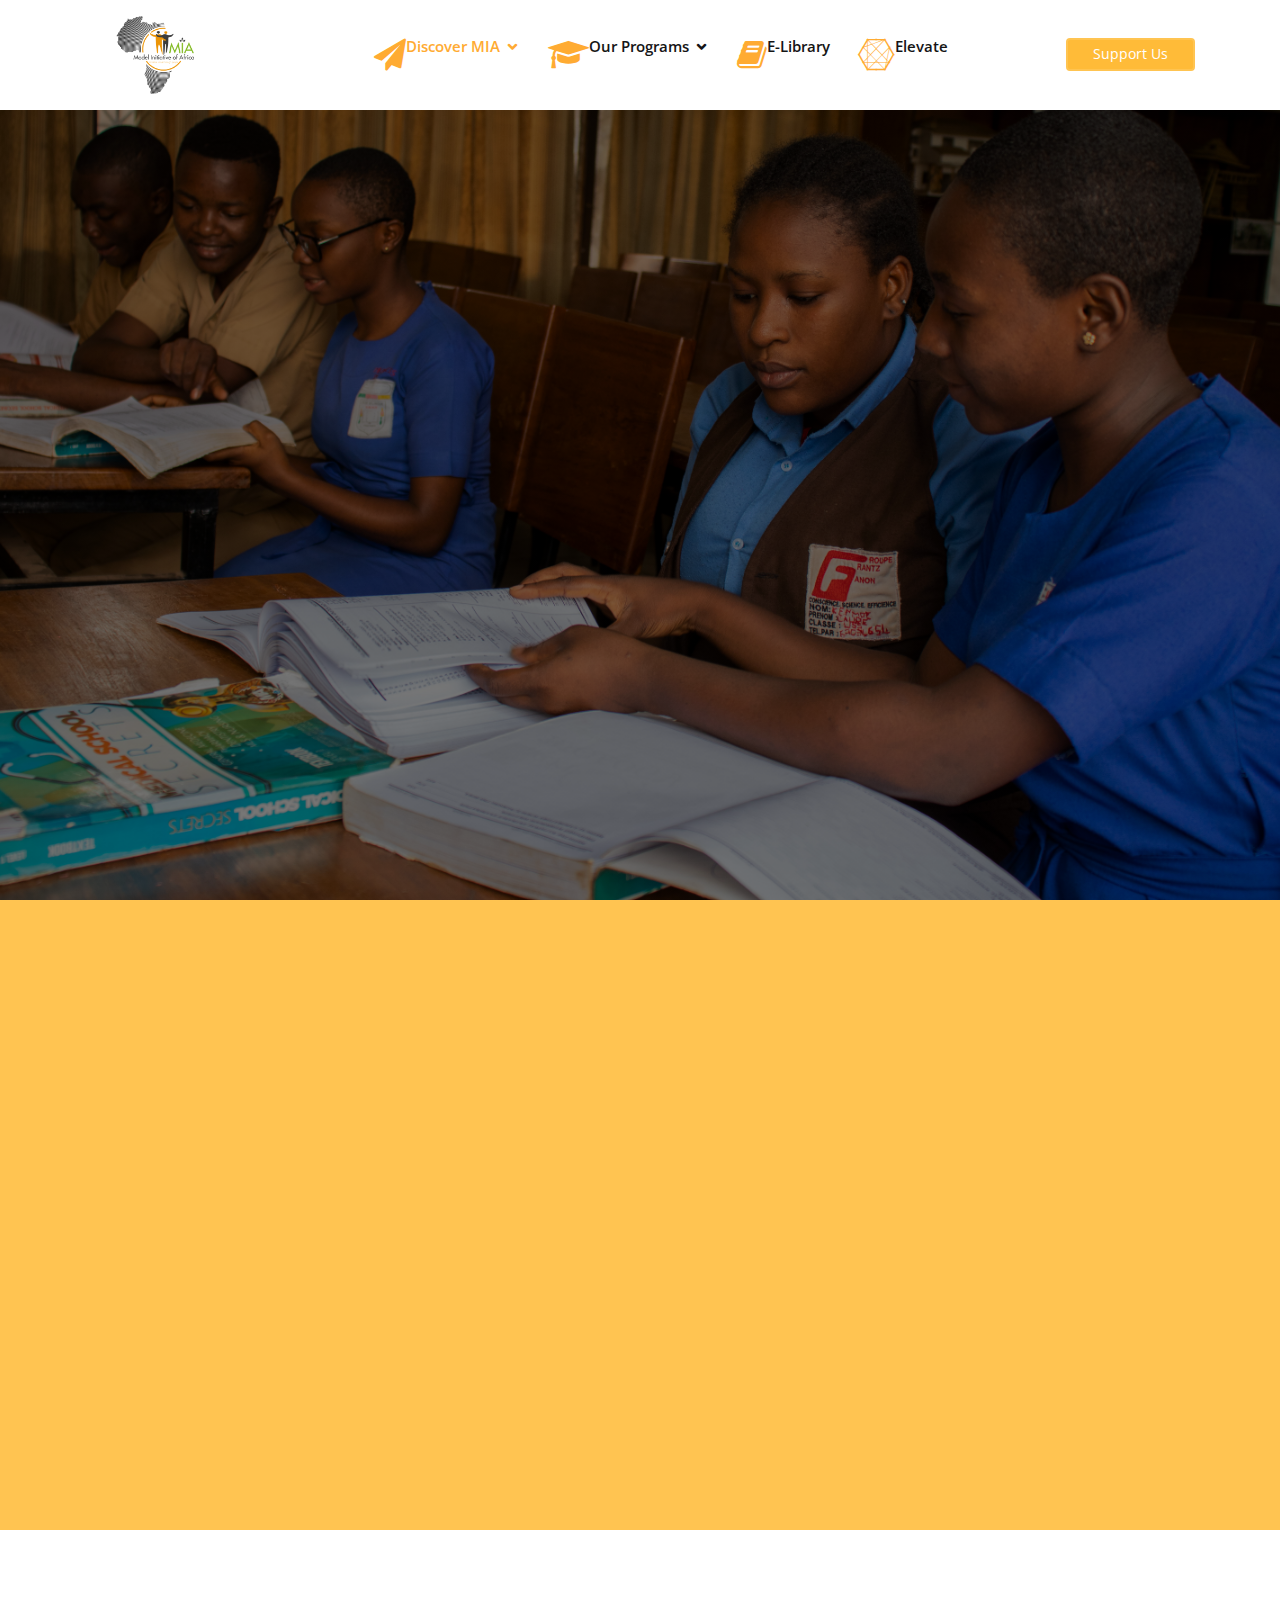
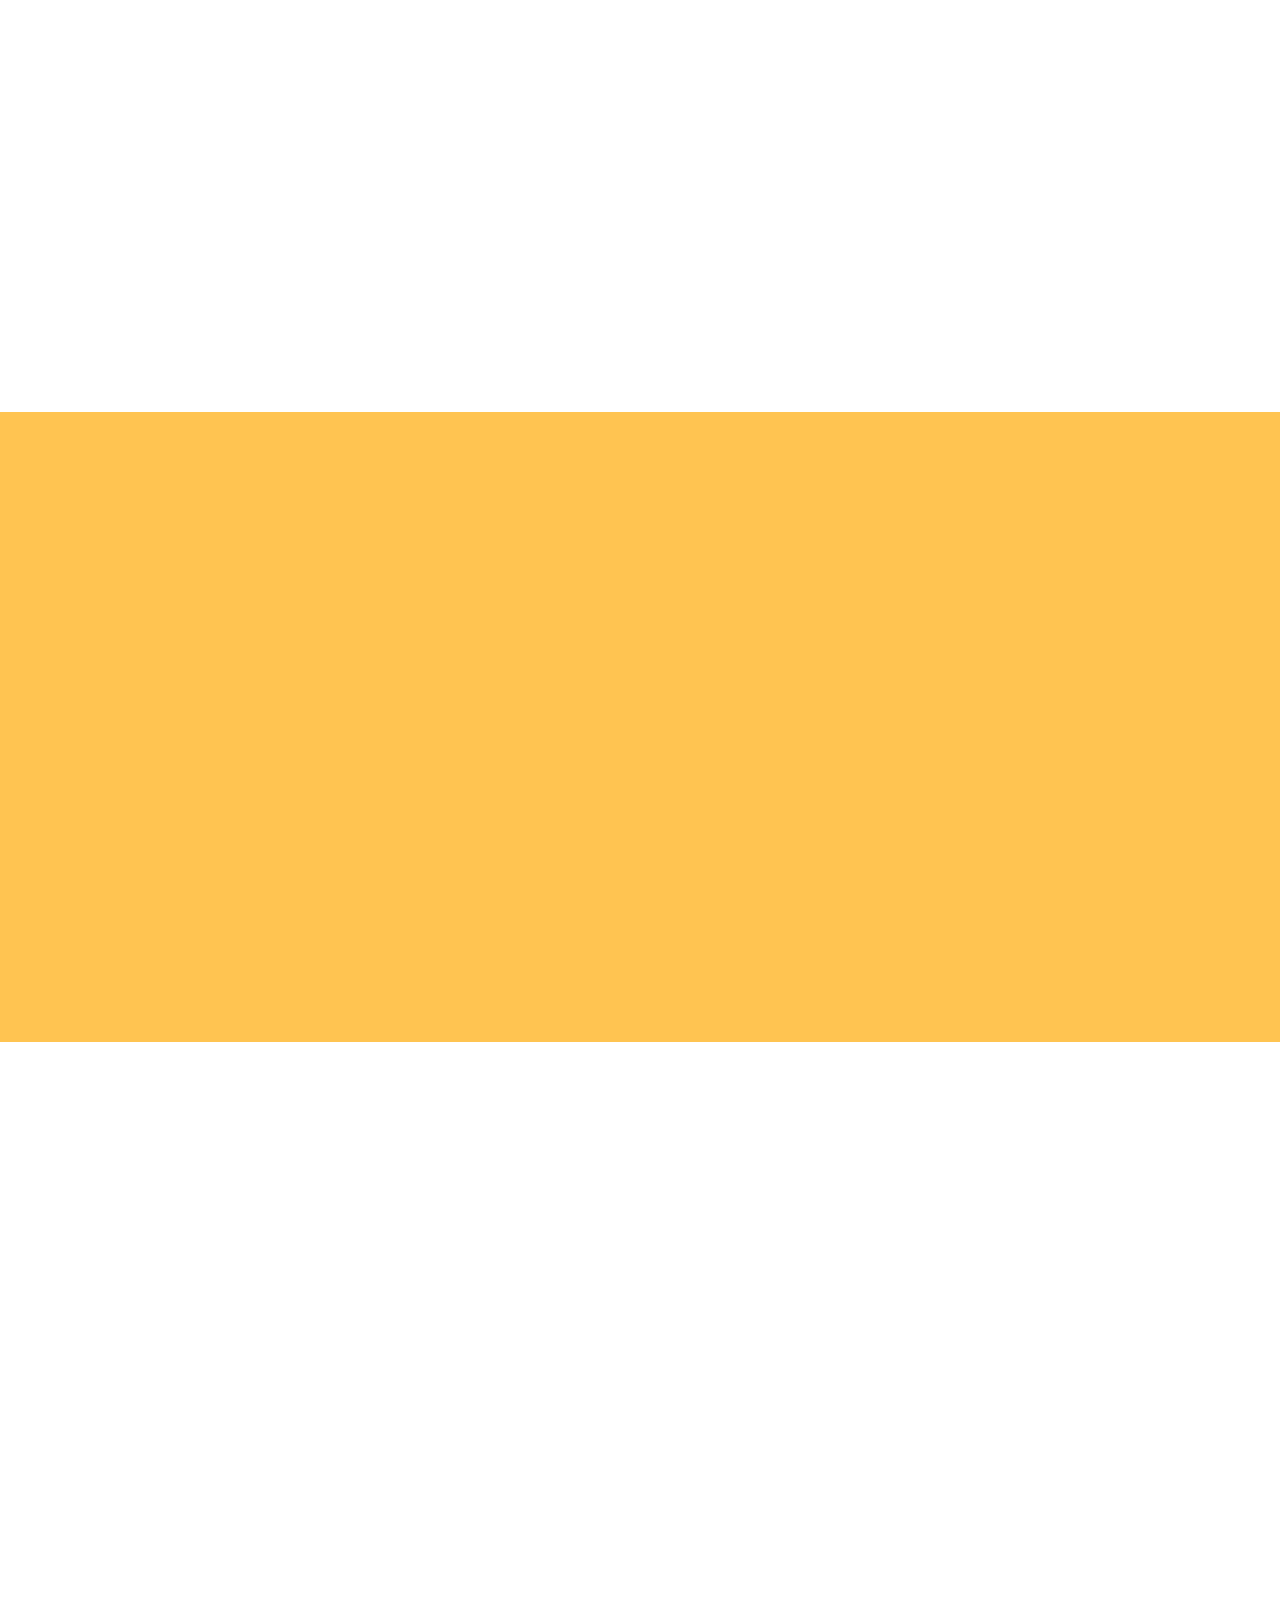
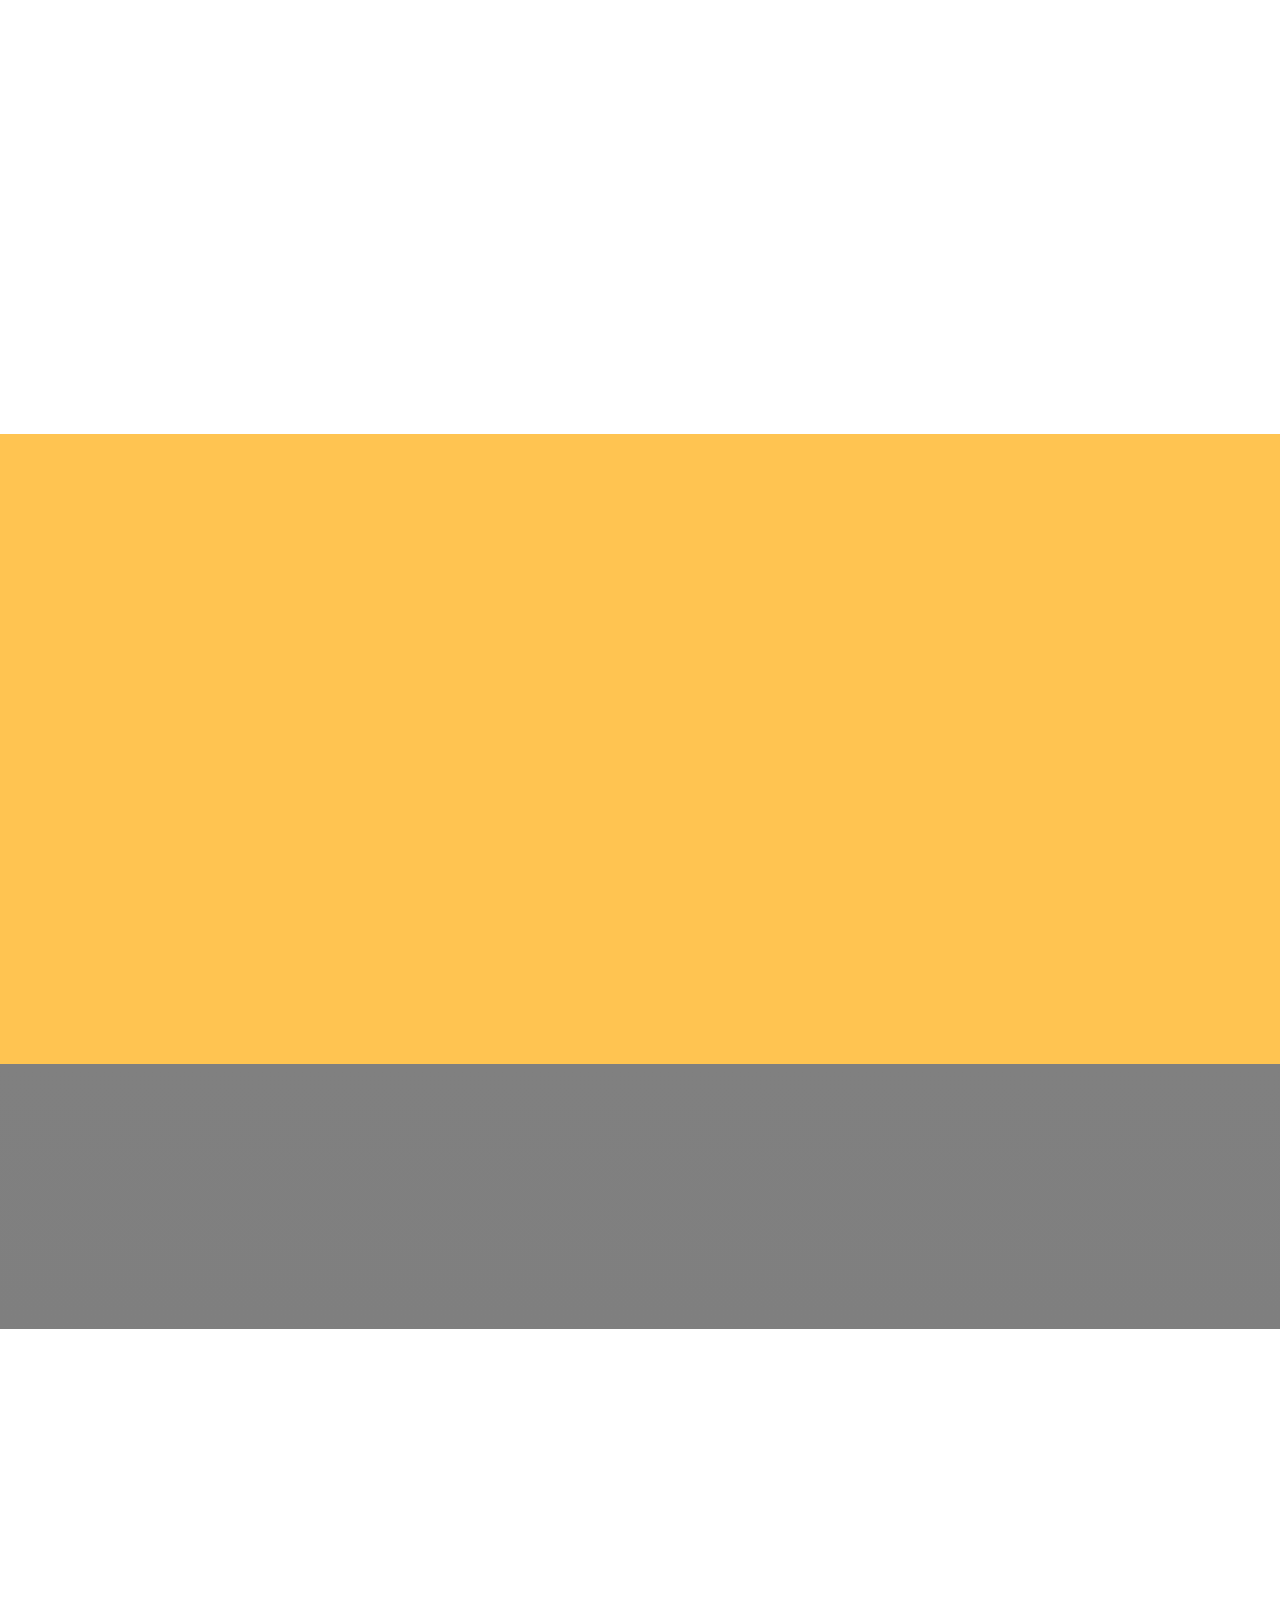
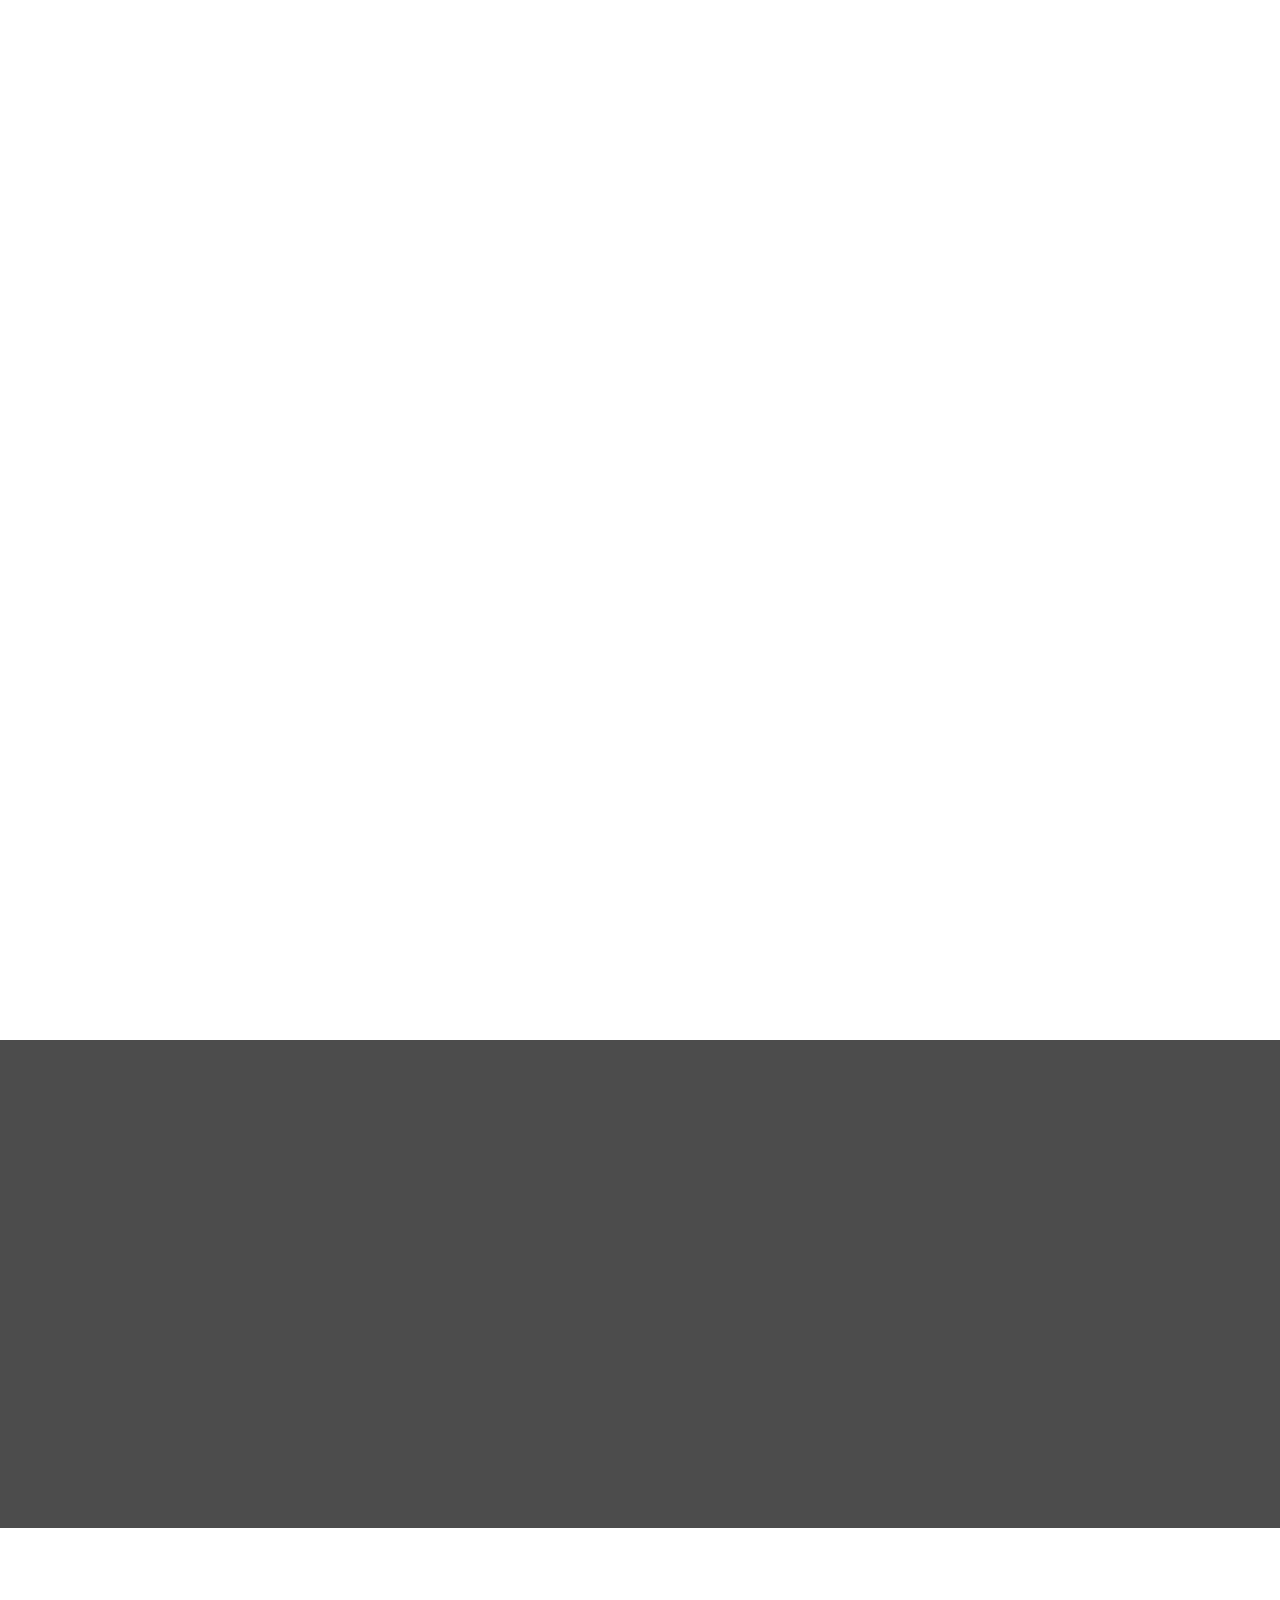
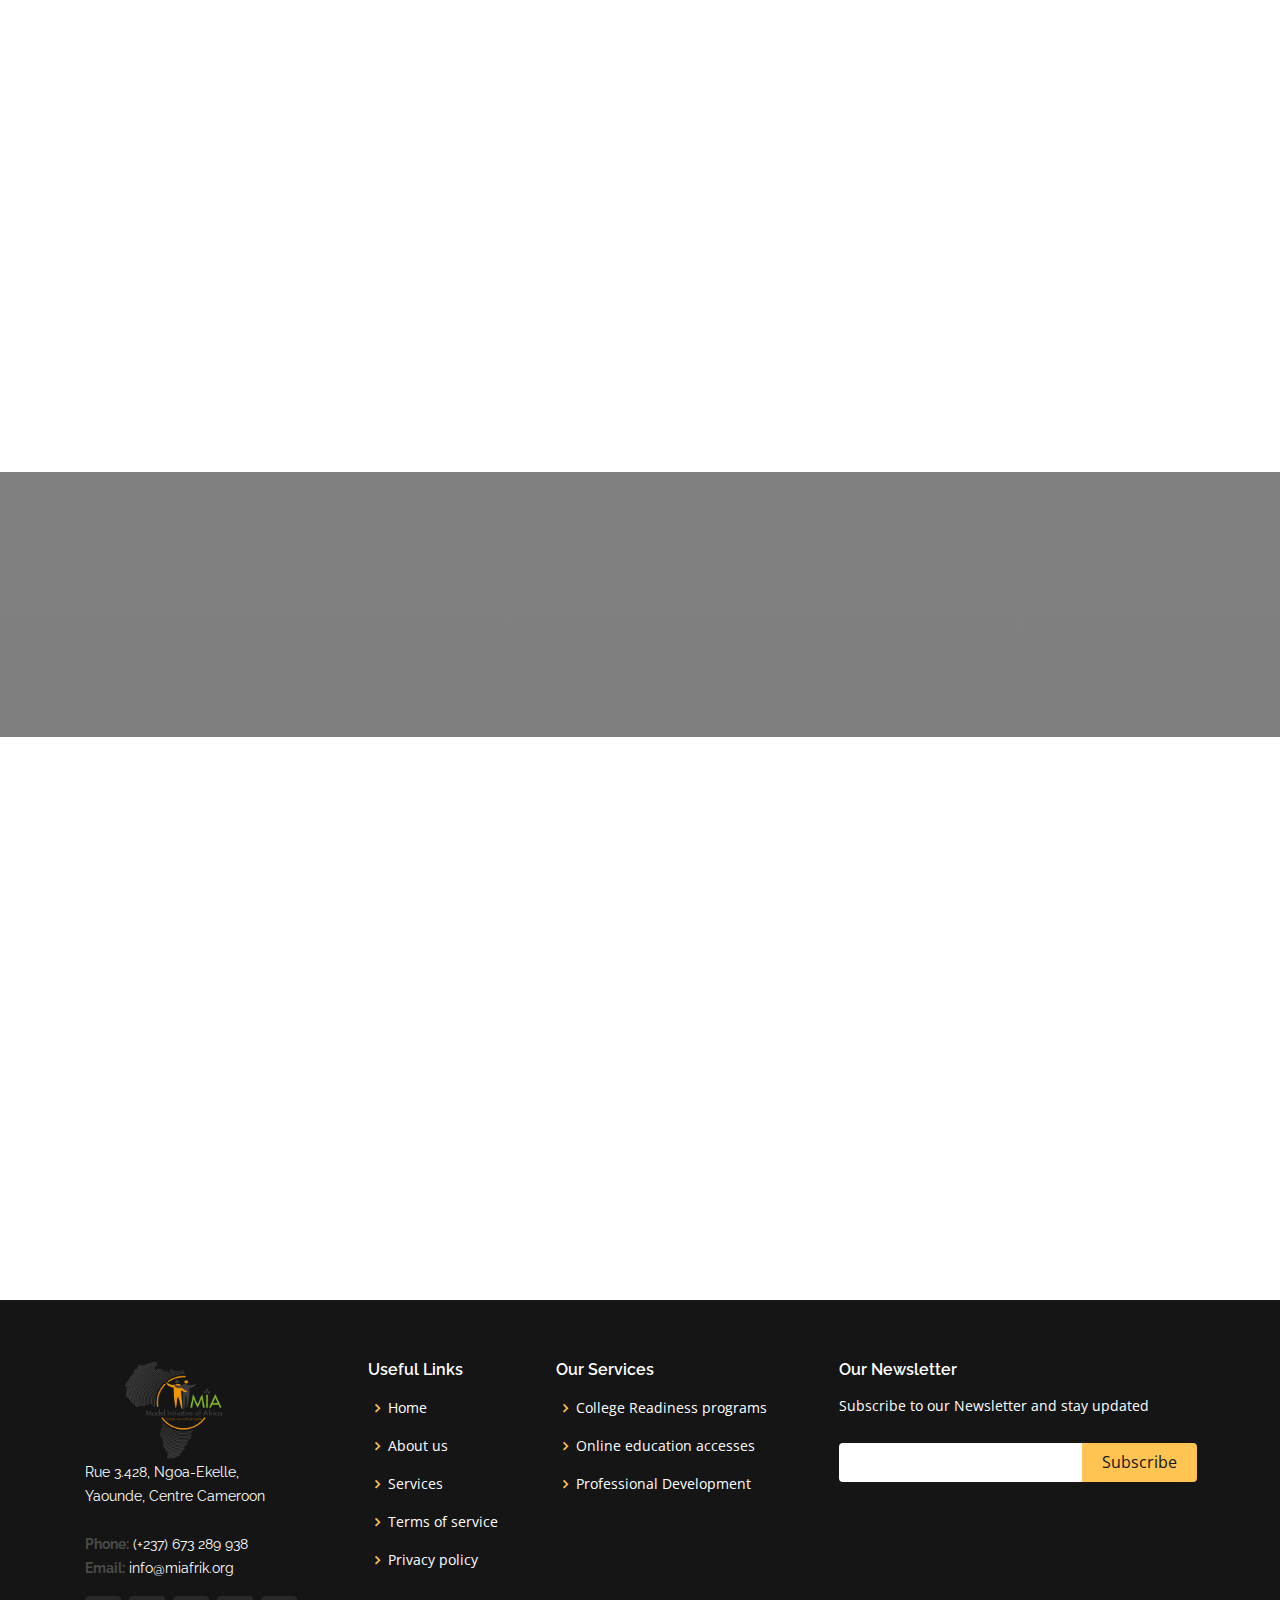
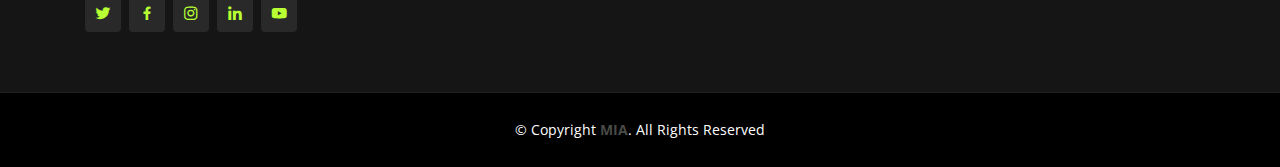
<file: index.html>
<!DOCTYPE html>
<html lang="en">

<head>
  <meta charset="utf-8">
  <meta content="width=device-width, initial-scale=1.0" name="viewport">

  <title>Model Initiative of Africa</title>
  <meta content="" name="description">
  <meta content="" name="keywords">

  <!-- Favicons -->
  <!-- <link href="assets/img/favicon.png" rel="icon"> -->
  <!-- <link href="assets/img/apple-touch-icon.png" rel="apple-touch-icon"> -->

  <!-- Google Fonts -->
  <link
    href="https://fonts.googleapis.com/css?family=Open+Sans:300,300i,400,400i,600,600i,700,700i|Raleway:300,300i,400,400i,500,500i,600,600i,700,700i|Poppins:300,300i,400,400i,500,500i,600,600i,700,700i"
    rel="stylesheet">

  <!-- Font Awesome Icon -->
  <link href="https://stackpath.bootstrapcdn.com/font-awesome/4.7.0/css/font-awesome.min.css" rel="stylesheet"
    integrity="sha384-wvfXpqpZZVQGK6TAh5PVlGOfQNHSoD2xbE+QkPxCAFlNEevoEH3Sl0sibVcOQVnN" crossorigin="anonymous">

  <!-- Vendor CSS Files -->
  <link href="assets/vendor/bootstrap/css/bootstrap.min.css" rel="stylesheet">
  <link href="assets/vendor/icofont/icofont.min.css" rel="stylesheet">
  <link href="assets/vendor/boxicons/css/boxicons.min.css" rel="stylesheet">
  <link href="assets/vendor/owl.carousel/assets/owl.carousel.min.css" rel="stylesheet">
  <link href="assets/vendor/venobox/venobox.css" rel="stylesheet">
  <link href="assets/vendor/remixicon/remixicon.css" rel="stylesheet">
  <link href="assets/vendor/aos/aos.css" rel="stylesheet">

  <!-- Template Main CSS File -->
  <link href="assets/css/style.css" rel="stylesheet">

  <!-- =======================================================
  * Template Name: Gp - v2.2.1
  * Template URL: https://bootstrapmade.com/gp-free-multipurpose-html-bootstrap-template/
  * Author: BootstrapMade.com
  * License: https://bootstrapmade.com/license/
  ======================================================== -->
</head>

<body>

  <!-- ======= Header ======= -->
  <header id="header" class="fixed-top ">
    <div class="container d-flex align-items-center justify-content-between">

      <!-- <h1 class="logo"><a href="index.html">Gp<span>.</span></a></h1> -->
      <!-- Uncomment below if you prefer to use an image logo -->
      <a href="index.html" class="logo"><img src="assets/img/logo.png" alt="" class="img-fluid"></a>

      <nav class="nav-menu d-none d-lg-block">
        <ul>
          <!-- <li class="active"><a href="index.html">Home</a></li> -->
          <li class="active drop-down">
            <a class="d-flex" href="">
              <i class="fa fa-paper-plane" id="nav-icons" aria-hidden="true"></i>
              <span>Discover MIA</span>
            </a>
            <ul>
              <li><a href="./assets/pages/aboutUs.html">About Us</a></li>
              <li><a href="./assets/pages/ourteam.html">Our Team</a></li>
            </ul>
          </li>
          <li class="drop-down">
            <a class="d-flex" href="">
              <i class="fa fa-graduation-cap" id="nav-icons" aria-hidden="true"></i>
              <span>Our Programs</span>
            </a>
            <ul>
              <li><a href="./assets/pages/ourProgram.html">MIA PREPA</a></li>
              <!-- <li><a href="https://sites.google.com/miafrik.org/elevate/elevate">MIA ELEVATE</a></li> -->
              <li><a href="./assets/pages/miaOlypia.html">MIA OLYMPIADS</a></li>
            </ul>
          </li>
          <!-- <li><a href="#about">About</a></li>8
          <li><a href="#services">Services</a></li>
          <li><a href="#portfolio">Portfolio</a></li>
          <li><a href="#team">Team</a></li> -->
          <!-- <li class="drop-down"><a href="">Drop Down</a>
            <ul>
              <li><a href="#">Drop Down 1</a></li>
              <li class="drop-down"><a href="#">Deep Drop Down</a>
                <ul>
                  <li><a href="#">Deep Drop Down 1</a></li>
                  <li><a href="#">Deep Drop Down 2</a></li>
                  <li><a href="#">Deep Drop Down 3</a></li>
                  <li><a href="#">Deep Drop Down 4</a></li>
                  <li><a href="#">Deep Drop Down 5</a></li>
                </ul>
              </li>
              <li><a href="#">Drop Down 2</a></li>
              <li><a href="#">Drop Down 3</a></li>
              <li><a href="#">Drop Down 4</a></li>
            </ul>
          </li> -->
          <!-- <li><a href="#contact">Contact</a></li> -->
          <li class="d-flex">
            <i class="fa fa-book" id="nav-icons" aria-hidden="true"></i>
            <a href="./assets/pages/e-library.html">E-Library</a>
          </li>
          <li class="d-flex">
            <i class="fa fa-connectdevelop" id="nav-icons" aria-hidden="true"></i>
            <a href="https://elevate.miafrik.org/">Elevate</a>
          </li>
        </ul>
      </nav><!-- .nav-menu -->

      <a href="./assets/pages/support.html" class="get-started-btn scrollto">Support Us</a>

    </div>
  </header><!-- End Header -->

  <!-- ======= Hero Section ======= -->
  <section id="hero1" class="d-flex align-items-center justify-content-center">
        <!-- <video playsinline autoplay muted loop id="bgvideo" width="x" height="y">
          <source src="https://www.youtube.com/watch?v=cdT6wCL3DCI" type="video/mp4">
        </video> -->
    <!-- <div class="container" data-aos="fade-up">

      <div class="portfolio-details-container">

        <div class="owl-carousel portfolio-details-carousel">
          <img src="assets/img/students_writting.JPG" alt="">
          <img src="assets/img/mia_students.jpg"  alt="">
          <img src="assets/img/olympiad_ground.JPG" class="img-fluid" alt="">
        </div>
      </div>
    </div> -->
  </section><!-- End Hero -->

  <main id="main">

    <section id="hero">
      <div class="container" data-aos="fade-up">
        <div class="row justify-content-center" data-aos="fade-up" data-aos-delay="150">
          <div class="col-xl-6 col-lg-8">
            <h1>ABOUT US<span>.</span></h1>
            <h2> “Ensuring inclusive and equitable education and promoting lifelong opportunities”-SDG4, is our essence.
              We know the importance and assets of quality education.
            </h2>
            <button class="mt-3 know-more get-started-btn"><a href="./assets/pages/aboutUs.html">Learn More</a></button>
          </div>
        </div>
      </div>
    </section>

    <!-- ======= About Section ======= -->
    <section id="about" class="about">
      <div class="container" data-aos="fade-up">

        <div class="row">
          <div class="col-lg-6 order-1 order-lg-2" data-aos="fade-left" data-aos-delay="100">
            <img src="./assets/img/teacher_and_students.JPG" class="img-fluid" alt="">
          </div>
          <div class="col-lg-6 pt-4 pt-lg-0 order-2 order-lg-1 content" data-aos="fade-right" data-aos-delay="100">
            <h3>CREATING VALUE THROUGH PEOPLE.</h3>
            <p style="font-style: normal !important; line-height: normal; font-size: 1.2rem; text-align: justify;">
              Our goal is to groom Africa’s next leadership. We do this by ensuring students have the necessary
              information on the right career path to choose based on their talents and abilities, giving exquisite
              teachings in their various sections of studies preparing these fellows for the best schools and lastly
              through adequate mentorship with experienced professionals to ensure that they’re inserted into the
              various paths tailored for them.
              We work through various ways in order to accomplish this mission. Our approach is detailed so as to permit
              every scholar in our programs to be amongst the elites in their domains
            </p>
            <!-- <ul>
              <li><i class="ri-check-double-line"></i> Ullamco laboris nisi ut aliquip ex ea commodo consequat.</li>
              <li><i class="ri-check-double-line"></i> Duis aute irure dolor in reprehenderit in voluptate velit.</li>
              <li><i class="ri-check-double-line"></i> Ullamco laboris nisi ut aliquip ex ea commodo consequat. Duis aute irure dolor in reprehenderit in voluptate trideta storacalaperda mastiro dolore eu fugiat nulla pariatur.</li>
            </ul>
            <p>
              Ullamco laboris nisi ut aliquip ex ea commodo consequat. Duis aute irure dolor in reprehenderit in voluptate
              velit esse cillum dolore eu fugiat nulla pariatur. Excepteur sint occaecat cupidatat non proident
            </p> -->
            <!-- <h3 class="pt-3">OUR WORK PROCESS</h3>
            <img style="width: inherit; height: auto;" src="assets/img/work_flow.PNG" alt=""> -->
          </div>
        </div>

      </div>
    </section><!-- End About Section -->

    <!-- Counter Section -->
    <section id="hero">
      <div class="row mt-5 justify-content-center" data-aos="zoom-in" data-aos-delay="250">
        <div class="col-xl-2 col-md-4 col-6">
          <div class="icon-box" style="display: flex; flex-direction: column;">
            <!-- <i class="ri-store-line"></i> -->
            <img style="width: 5rem; height: 5rem; position: relative;align-self: center;" src="./assets/img/IconsforWebsite/CameroonMap.png" alt="">
            <span data-toggle="counter-up" style="font-size: 3rem; font-weight: 900;">6</span>
            <h3><a href="">Regions of Cameroon</a></h3>
          </div>
        </div>
        <div class="col-xl-2 col-md-4 col-6 ">
          <div class="icon-box" style="display: flex; flex-direction: column;">
            <!-- <i class="ri-bar-chart-box-line"></i> -->
            <img style="width: 5rem; height: 5rem; position: relative;align-self: center;" src="./assets/img/IconsforWebsite/TeamMembers2.png" alt="">
            <span data-toggle="counter-up" style="font-size: 3rem; font-weight: 900;">150</span>
            <h3><a href="">Team member</a></h3>
          </div>
        </div>
        <div class="col-xl-2 col-md-4 col-6 mt-4 mt-md-0" >
          <div class="icon-box" style="display: flex; flex-direction: column; justify-content: center;">
            <!-- <i class="ri-calendar-todo-line"></i> -->
            <img style="width: 5rem; height: 5rem; position: relative;align-self: center;" src="./assets/img/IconsforWebsite/AwardedinScholarships3.png" alt="">
           <div style="font-size: 2.5rem; font-weight: 900;">
            <span data-toggle="counter-up">20000</span>
            <span>$</span>
           </div>
            <h3><a href=""> Awarded in Scholarships</a></h3>
          </div>
        </div>
        <!-- <div class="col-xl-2 col-md-4 col-6 mt-4 mt-xl-0">
          <div class="icon-box">
            <i class="ri-paint-brush-line"></i>
            <h3><a href="">Magni Dolores</a></h3>
          </div>
        </div>
        <div class="col-xl-2 col-md-4 col-6 mt-4 mt-xl-0">
          <div class="icon-box">
            <i class="ri-database-2-line"></i>
            <h3><a href="">Nemos Enimade</a></h3>
          </div>
        </div> -->
      </div>
    </section>

    <!-- ======= Clients Section ======= -->
    <!-- <section id="clients" class="clients">
      <div class="container" data-aos="zoom-in">

        <div class="owl-carousel clients-carousel">
          <img src="assets/img/clients/client-1.png" alt="">
          <img src="assets/img/clients/client-2.png" alt="">
          <img src="assets/img/clients/client-3.png" alt="">
          <img src="assets/img/clients/client-4.png" alt="">
          <img src="assets/img/clients/client-5.png" alt="">
          <img src="assets/img/clients/client-6.png" alt="">
          <img src="assets/img/clients/client-7.png" alt="">
          <img src="assets/img/clients/client-8.png" alt="">
        </div>

      </div>
    </section>End Clients Section -->

    <!-- ======= Features Section ======= -->
    <!-- <section id="features" class="features">
      <div class="container" data-aos="fade-up">

        <div class="row">
          <div class="image col-lg-6" style='background-image: url("assets/img/mia_img_folder/_MG_9076.jpg");'
            data-aos="fade-right"></div>
          <div class="col-lg-6" data-aos="fade-left" data-aos-delay="100">
            <div class="icon-box mt-5 mt-lg-0" data-aos="zoom-in" data-aos-delay="150">
              <i class="bx bx-receipt"></i>
              <h4>Career Orientation and Counselling</h4>
              <p>Consequuntur sunt aut quasi enim aliquam quae harum pariatur laboris nisi ut aliquip</p>
            </div>
            <div class="icon-box mt-5" data-aos="zoom-in" data-aos-delay="150">
              <i class="bx bx-cube-alt"></i>
              <h4>College Readiness Program</h4>
              <p>Excepteur sint occaecat cupidatat non proident, sunt in culpa qui officia deserunt</p>
            </div>
            <div class="icon-box mt-5" data-aos="zoom-in" data-aos-delay="150">
              <i class="bx bx-images"></i>
              <h4>Online education accesses</h4>
              <p>Aut suscipit aut cum nemo deleniti aut omnis. Doloribus ut maiores omnis facere</p>
            </div>
            <div class="icon-box mt-5" data-aos="zoom-in" data-aos-delay="150">
              <i class="bx bx-shield"></i>
              <h4>Professional Development</h4>
              <p>Expedita veritatis consequuntur nihil tempore laudantium vitae denat pacta</p>
            </div>
          </div>
        </div>

      </div>
    </section> -->
    <!-- End Features Section -->

    <!-- ======= Services Section ======= -->
    <section id="services" class="services">
      <div class="container" data-aos="fade-up">

        <div class="section-title">
          <h2>Services</h2>
          <p>What We Do</p>
        </div>

        <div class="row">
          <div class="col-lg-4 col-md-6 d-flex align-items-stretch" data-aos="zoom-in" data-aos-delay="100">
            <div class="icon-box">
              <div class="icon"><i class="bx bxl-dribbble"></i></div>
              <h4><a href="./assets/pages/miaOlypia.html">Career Orientation and Counseling</a></h4>
              <p>The Model Initiative of Africa’s career orientation and counselling focuses on assisting students on the basis of their interest.</p>
            </div>
          </div>

          <div class="col-lg-4 col-md-6 d-flex align-items-stretch mt-4 mt-md-0" data-aos="zoom-in"
            data-aos-delay="200">
            <div class="icon-box">
              <div class="icon"><i class="bx bx-file"></i></div>
              <!-- <i class="fab fa-readme"></i> -->
              <h4><a href="./assets/pages/ourProgram.html">College Readiness programs</a></h4>
              <p>With MIA, be certain to be amongst the best and integrate the best schools in Cameroon and Africa</p>
            </div>
          </div>

          <div class="col-lg-4 col-md-6 d-flex align-items-stretch mt-4 mt-lg-0" data-aos="zoom-in"
            data-aos-delay="300">
            <div class="icon-box">
              <div class="icon"><i class="bx bx-tachometer"></i></div>
              <h4><a href="./assets/pages/e-library.html">Online education accesses</a></h4>
              <p>We design mobile applications to help facilitate the learning process for students in Cameroon and around the world</p>
            </div>
          </div>

          <div class="col-lg-4 col-md-6 d-flex align-items-stretch mt-4" data-aos="zoom-in" data-aos-delay="100">
            <div class="icon-box">
              <div class="icon"><i class="bx bx-world"></i></div>
              <h4><a href="">Professional Development</a></h4>
              <!-- https://sites.google.com/miafrik.org/elevate/elevate -->
              <p>Ambitious? Elevate offers the springboard to access unique mentorship that will redefine your professional career</p>
            </div>
          </div>

          <!-- <div class="col-lg-4 col-md-6 d-flex align-items-stretch mt-4" data-aos="zoom-in" data-aos-delay="200">
            <div class="icon-box">
              <div class="icon"><i class="bx bx-slideshow"></i></div>
              <h4><a href="">Dele cardo</a></h4>
              <p>Quis consequatur saepe eligendi voluptatem consequatur dolor consequuntur</p>
            </div>
          </div> -->

          <!-- <div class="col-lg-4 col-md-6 d-flex align-items-stretch mt-4" data-aos="zoom-in" data-aos-delay="300">
            <div class="icon-box">
              <div class="icon"><i class="bx bx-arch"></i></div>
              <h4><a href="">Divera don</a></h4>
              <p>Modi nostrum vel laborum. Porro fugit error sit minus sapiente sit aspernatur</p>
            </div>
          </div> -->

        </div>

      </div>
    </section><!-- End Services Section -->

    <!-- Counter Section 2 -->
    <section id="hero">
      <div class="row mt-5 justify-content-center" data-aos="zoom-in" data-aos-delay="250">
        <div class="col-xl-2 col-md-4 col-6">
          <div class="icon-box" style="display: flex; flex-direction: column;">
            <!-- <i class="ri-store-line"></i> -->
            <img style="width: 5rem; height: 5rem; position: relative;align-self: center;" src="./assets/img/IconsforWebsite/Olympiaparticipant2.png" alt="">
            <div style="font-size: 3rem; font-weight: 900;">
              <span data-toggle="counter-up">65000</span>
              <span>+</span>
            </div>
            <h3><a href="">Students Oriented</a></h3>
          </div>
        </div>
        <div class="col-xl-2 col-md-4 col-6 ">
          <div class="icon-box" style="display: flex; flex-direction: column;">
            <!-- <i class="ri-bar-chart-box-line"></i> -->
            <img style="width: 5rem; height: 5rem; position: relative;align-self: center;" src="./assets/img/IconsforWebsite/Schools.png" alt="">
            <div  style="font-size: 3rem; font-weight: 900;">
              <span data-toggle="counter-up">110</span>
              <span>+</span>
            </div>
            <h3><a href="">Schools in MIA Network</a></h3>
          </div>
        </div>
        <div class="col-xl-2 col-md-4 col-6 mt-4 mt-md-0" >
          <div class="icon-box" style="display: flex; flex-direction: column;">
            <!-- <i class="ri-calendar-todo-line"></i> -->
            <img style="width: 5rem; height: 5rem; position: relative;align-self: center;" src="./assets/img/IconsforWebsite/Olympiaparticipant2.png" alt="">
            <span data-toggle="counter-up" style="font-size: 3rem; font-weight: 900;">10000</span>
            <h3><a href="">Olympiad Participants</a></h3>
          </div>
        </div>
        <!-- <div class="col-xl-2 col-md-4 col-6 mt-4 mt-xl-0">
          <div class="icon-box">
            <i class="ri-paint-brush-line"></i>
            <h3><a href="">Magni Dolores</a></h3>
          </div>
        </div>
        <div class="col-xl-2 col-md-4 col-6 mt-4 mt-xl-0">
          <div class="icon-box">
            <i class="ri-database-2-line"></i>
            <h3><a href="">Nemos Enimade</a></h3>
          </div>
        </div> -->
      </div>
    </section>

    <!-- ======= Cta Section ======= -->
    <section id="cta" class="cta">
      <div class="container" data-aos="zoom-in">

        <div class="text-center">
          <h3>YOU CAN HELP US CREATE MORE IMPACT</h3>
          <p style="font-style: normal !important; line-height: normal; font-size: 1.2rem;"> By supporting us, you’d be making a direct investment
             in grooming the future transformative leaders of Africa, 
             by helping them access quality education 
            & Orientation.</p>
          <a class="cta-btn" href="./assets/pages/support.html">Support Us</a>
        </div>

      </div>
    </section>
    <!-- End Cta Section -->

    <!-- ======= Portfolio Section ======= -->
    <section id="portfolio" class="portfolio">
      <div class="container" data-aos="fade-up">

        <div class="section-title">
          <h2>Gallery</h2>
          <p>Check our Gallery</p>
        </div>

        <div class="row" data-aos="fade-up" data-aos-delay="100">
          <div class="col-lg-12 d-flex justify-content-center">
            <ul id="portfolio-flters">
              <li data-filter="*" class="filter-active">All</li>
              <li data-filter=".filter-app">Orientation</li>
              <li data-filter=".filter-card">Olympiads</li>
              <li data-filter=".filter-web">Web</li>
            </ul>
          </div>
        </div>

        <div class="row portfolio-container" data-aos="fade-up" data-aos-delay="200">

          <div class="col-lg-4 col-md-6 portfolio-item filter-app">
            <div class="portfolio-wrap">
              <img src="./assets/img/mia_students.jpg" class="img-fluid" alt="">
              <div class="portfolio-info">
                <h4>App 1</h4>
                <p>Orientation</p>
                <div class="portfolio-links">
                  <a href="./assets/img/students_writting.JPG" data-gall="portfolioGallery" class="venobox" title="App 1"><i
                      class="bx bx-plus"></i></a>
                  <a href="portfolio-details.html" title="More Details"><i class="bx bx-link"></i></a>
                </div>
              </div>
            </div>
          </div>

          <div class="col-lg-4 col-md-6 portfolio-item filter-web">
            <div class="portfolio-wrap">
              <img src="./assets/img/teacher_and_students.JPG" class="img-fluid" alt="">
              <div class="portfolio-info">
                <h4>Web 3</h4>
                <p>Web</p>
                <div class="portfolio-links">
                  <a href="./assets/img/olympiads/IMG_0167.JPG" data-gall="portfolioGallery" class="venobox"
                    title="Web 3"><i class="bx bx-plus"></i></a>
                  <a href="portfolio-details.html" title="More Details"><i class="bx bx-link"></i></a>
                </div>
              </div>
            </div>
          </div>

          <div class="col-lg-4 col-md-6 portfolio-item filter-app">
            <div class="portfolio-wrap">
              <img src="./assets/img/olympiad2021/IMG_0319.JPG" class="img-fluid" alt="">
              <div class="portfolio-info">
                <h4>App 2</h4>
                <p>App</p>
                <div class="portfolio-links">
                  <a href="./assets/img/olympiad2021/IMG_0350.JPG" data-gall="portfolioGallery" class="venobox"
                    title="App 2"><i class="bx bx-plus"></i></a>
                  <a href="portfolio-details.html" title="More Details"><i class="bx bx-link"></i></a>
                </div>
              </div>
            </div>
          </div>

          <div class="col-lg-4 col-md-6 portfolio-item filter-card">
            <div class="portfolio-wrap">
              <img src="./assets/img/olympiad2021/IMG_0338.JPG" class="img-fluid" alt="">
              <div class="portfolio-info">
                <h4>Card 2</h4>
                <p>Card</p>
                <div class="portfolio-links">
                  <a href="./assets/img/mia_img_folder/_MG_9107.jpg" data-gall="portfolioGallery" class="venobox"
                    title="Card 2"><i class="bx bx-plus"></i></a>
                  <a href="portfolio-details.html" title="More Details"><i class="bx bx-link"></i></a>
                </div>
              </div>
            </div>
          </div>

          <div class="col-lg-4 col-md-6 portfolio-item filter-web">
            <div class="portfolio-wrap">
              <img src="./assets/img/mia_img_folder/_MG_9109.jpg" class="img-fluid" alt="">
              <div class="portfolio-info">
                <h4>Web 2</h4>
                <p>Web</p>
                <div class="portfolio-links">
                  <a href="./assets/img/olympiads/national_olypiad_bg.jpg" data-gall="portfolioGallery" class="venobox"
                    title="Web 2"><i class="bx bx-plus"></i></a>
                  <a href="portfolio-details.html" title="More Details"><i class="bx bx-link"></i></a>
                </div>
              </div>
            </div>
          </div>

          <div class="col-lg-4 col-md-6 portfolio-item filter-app">
            <div class="portfolio-wrap">
              <img src="./assets/img/olympiad2021/IMG_0327.JPG" class="img-fluid" alt="">
              <div class="portfolio-info">
                <h4>App 3</h4>
                <p>App</p>
                <div class="portfolio-links">
                  <a href="./assets/img/mia_img_folder/_MG_9133.jpg" data-gall="portfolioGallery" class="venobox"
                    title="App 3"><i class="bx bx-plus"></i></a>
                  <a href="portfolio-details.html" title="More Details"><i class="bx bx-link"></i></a>
                </div>
              </div>
            </div>
          </div>

          <div class="col-lg-4 col-md-6 portfolio-item filter-card">
            <div class="portfolio-wrap">
              <img src="./assets/img/olympiad2021/IMG_0317.JPG" class="img-fluid" alt="">
              <div class="portfolio-info">
                <h4>Card 1</h4>
                <p>Card</p>
                <div class="portfolio-links">
                  <a href="./assets/img/mia_img_folder/_MG_9097.jpg" data-gall="portfolioGallery" class="venobox"
                    title="Card 1"><i class="bx bx-plus"></i></a>
                  <a href="portfolio-details.html" title="More Details"><i class="bx bx-link"></i></a>
                </div>
              </div>
            </div>
          </div>

          <div class="col-lg-4 col-md-6 portfolio-item filter-card">
            <div class="portfolio-wrap">
              <img src="assets/img/mia_img_folder/_MG_9062.jpg" class="img-fluid" alt="">
              <div class="portfolio-info">
                <h4>Card 3</h4>
                <p>Card</p>
                <div class="portfolio-links">
                  <a href="assets/img/mia_img_folder/_MG_9076.jpg" data-gall="portfolioGallery" class="venobox"
                    title="Card 3"><i class="bx bx-plus"></i></a>
                  <a href="portfolio-details.html" title="More Details"><i class="bx bx-link"></i></a>
                </div>
              </div>
            </div>
          </div>

          <div class="col-lg-4 col-md-6 portfolio-item filter-web">
            <div class="portfolio-wrap">
              <img src="assets/img/mia_img_folder/_MG_9138.jpg" class="img-fluid" alt="">
              <div class="portfolio-info">
                <h4>Web 3</h4>
                <p>Web</p>
                <div class="portfolio-links">
                  <a href="assets/img/mia_img_folder/_MG_9142.jpg" data-gall="portfolioGallery" class="venobox"
                    title="Web 3"><i class="bx bx-plus"></i></a>
                  <a href="portfolio-details.html" title="More Details"><i class="bx bx-link"></i></a>
                </div>
              </div>
            </div>
          </div>

        </div>

      </div>
    </section><!-- End Portfolio Section -->

    <!-- ======= Counts Section ======= -->
    <!-- <section id="counts" class="counts">
      <div class="container" data-aos="fade-up">

        <div class="row no-gutters">
          <div class="image col-xl-5 d-flex align-items-stretch justify-content-center justify-content-lg-start"
            data-aos="fade-right" data-aos-delay="100"></div>
          <div class="col-xl-7 pl-0 pl-lg-5 pr-lg-1 d-flex align-items-stretch" data-aos="fade-left"
            data-aos-delay="100">
            <div class="content d-flex flex-column justify-content-center">
              <h3>Voluptatem dignissimos provident quasi</h3>
              <p>
                Lorem ipsum dolor sit amet, consectetur adipiscing elit, sed do eiusmod tempor incididunt ut labore et
                dolore magna aliqua. Duis aute irure dolor in reprehenderit
              </p>
              <div class="row">
                <div class="col-md-6 d-md-flex align-items-md-stretch">
                  <div class="count-box">
                    <i class="icofont-simple-smile"></i>
                    <span data-toggle="counter-up">65</span>
                    <p><strong>Happy Clients</strong> consequuntur voluptas nostrum aliquid ipsam architecto ut.</p>
                  </div>
                </div>

                <div class="col-md-6 d-md-flex align-items-md-stretch">
                  <div class="count-box">
                    <i class="icofont-document-folder"></i>
                    <span data-toggle="counter-up">85</span>
                    <p><strong>Projects</strong> adipisci atque cum quia aspernatur totam laudantium et quia dere tan
                    </p>
                  </div>
                </div>

                <div class="col-md-6 d-md-flex align-items-md-stretch">
                  <div class="count-box">
                    <i class="icofont-clock-time"></i>
                    <span data-toggle="counter-up">12</span>
                    <p><strong>Years of experience</strong> aut commodi quaerat modi aliquam nam ducimus aut voluptate
                      non vel</p>
                  </div>
                </div>

                <div class="col-md-6 d-md-flex align-items-md-stretch">
                  <div class="count-box">
                    <i class="icofont-award"></i>
                    <span data-toggle="counter-up">15</span>
                    <p><strong>Awards</strong> rerum asperiores dolor alias quo reprehenderit eum et nemo pad der</p>
                  </div>
                </div>
              </div>
            </div>
          </div>
        </div>

      </div>
    </section> -->
    <!-- End Counts Section -->

    <!-- ======= Testimonials Section ======= -->
    <section id="testimonials" class="testimonials">
      <div class="container" data-aos="zoom-in">

        <div class="owl-carousel testimonials-carousel">

          <div class="testimonial-item">
            <img src="assets/img/testimonials/clement.jpg" class="testimonial-img" alt="">
            <h3>Clement Ngosong</h3>
            <h4>Olympiad Participant &amp; 2017</h4>
            <p>
              <i class="bx bxs-quote-alt-left quote-icon-left"></i>
              The 2017 engineering olympiads organised by MIA was the most challenging exam i took
              during my A-levels. Although I left the hall very frustrated, the olympiad instilled 
              a burning fire for solving more challenging questions within me.
              <i class="bx bxs-quote-alt-right quote-icon-right"></i>
            </p>
          </div>

          <div class="testimonial-item">
            <img src="assets/img/testimonials/reynald.jpg" class="testimonial-img" alt="">
            <h3>Liyeuk Reynald</h3>
            <h4>Olympiad Participant &amp; 2016</h4>
            <p>
              <i class="bx bxs-quote-alt-left quote-icon-left"></i>
              As someone who loves maths and engineering, I was intrigued by the questions and challenged to study further.
              It is always a plus when you have to meet and interact with students from other schools.
              <i class="bx bxs-quote-alt-right quote-icon-right"></i>
            </p>
          </div>

          <div class="testimonial-item">
            <img src="assets/img/testimonials/marc.jpg" class="testimonial-img" alt="">
            <h3>Marc Jr. Njiki</h3>
            <h4>Olympiad Participant &amp; 2018</h4>
            <p>
              <i class="bx bxs-quote-alt-left quote-icon-left"></i>
              It prepares you for precision which is much needed in the engineering and medicine worlds. It also prepares yourmindset 
              towards facing the polytechnic of FMBS exams. It is just like using past GCE questions to prepare for a GCE exam
              <i class="bx bxs-quote-alt-right quote-icon-right"></i>
            </p>
          </div>

          <div class="testimonial-item">
            <img src="assets/img/testimonials/lashu.png" class="testimonial-img" alt="">
            <h3>Lashu Thierry</h3>
            <h4>MIAPrepa Pre-Engineering Alumni</h4>
            <p>
              <i class="bx bxs-quote-alt-left quote-icon-left"></i>
              Securing a spot at ESPY is literally a nightmare for Anglophones and myself who did Anglo-Saxon education too.
              It was like walking on a bridge that was shaky but MIA strengthened it for me.
              <i class="bx bxs-quote-alt-right quote-icon-right"></i>
            </p>
          </div>

          <!-- <div class="testimonial-item">
            <img src="assets/img/testimonials/testimonials-5.jpg" class="testimonial-img" alt="">
            <h3>John Larson</h3>
            <h4>Entrepreneur</h4>
            <p>
              <i class="bx bxs-quote-alt-left quote-icon-left"></i>
              Quis quorum aliqua sint quem legam fore sunt eram irure aliqua veniam tempor noster veniam enim culpa
              labore duis sunt culpa nulla illum cillum fugiat legam esse veniam culpa fore nisi cillum quid.
              <i class="bx bxs-quote-alt-right quote-icon-right"></i>
            </p>
          </div> -->

        </div>

      </div>
    </section>
    <!-- End Testimonials Section -->

    <!-- ======= Team Section ======= -->
    <section id="team" class="team">
      <div class="container" data-aos="fade-up">

        <div class="section-title">
          <h2>Team</h2>
          <p>Check our Team</p>
        </div>

        <div class="row">

          <div class="col-lg-3 col-md-6 d-flex align-items-stretch">
            <div class="member" data-aos="fade-up" data-aos-delay="100">
              <div class="member-img">
                <img src="./assets/img/mia_supervisors/Mikah_Edwin_Nuilondea_Co-Founder _ Head.jpg" class="img-fluid" alt="">
                <div class="social">
                  <a href="https://twitter.com/mikah_edwin "><i class="icofont-twitter"></i></a>
                  <a href="https://www.facebook.com/mikah.edwin"><i class="icofont-facebook"></i></a>
                  <a href="https://www.instagram.com/mikah_edwin/"><i class="icofont-instagram"></i></a>
                  <a href="https://www.linkedin.com/in/mikah-edwin/"><i class="icofont-linkedin"></i></a>
                </div>
              </div>
              <div class="member-info">
                <h4>Mikah Edwin Nuilondea</h4>
                <span>Co-Founder & Head (Non-Executive)</span>
              </div>
            </div>
          </div>

          <div class="col-lg-3 col-md-6 d-flex align-items-stretch">
            <div class="member" data-aos="fade-up" data-aos-delay="100">
              <div class="member-img">
                <img src="./assets/img/mia_supervisors/Kwankekang_Seh_Christian_Co-Founder.JPG" class="img-fluid" alt="">
                <div class="social">
                  <a href="#"><i class="icofont-twitter"></i></a>
                  <a href="#"><i class="icofont-facebook"></i></a>
                  <a href="#"><i class="icofont-instagram"></i></a>
                  <a href="#"><i class="icofont-linkedin"></i></a>
                </div>
              </div>
              <div class="member-info">
                <h4>Kwankekang Seh Christian</h4>
                <span>Co-Founder</span>
              </div>
            </div>
          </div>

          <div class="col-lg-3 col-md-6 d-flex align-items-stretch">
            <div class="member" data-aos="fade-up" data-aos-delay="100">
              <div class="member-img">
                <img src="./assets/img/mia_supervisors/Derick_Ngwa_Awambeng.png" class="img-fluid" alt="">
                <div class="social">
                  <a href="#"><i class="icofont-twitter"></i></a>
                  <a href="#"><i class="icofont-facebook"></i></a>
                  <a href="#"><i class="icofont-instagram"></i></a>
                  <a href="#"><i class="icofont-linkedin"></i></a>
                </div>
              </div>
              <div class="member-info">
                <h4>Derick Ngwa Awambeng</h4>
                <span>Co-Founder</span>
              </div>
            </div>
          </div>

          <div class="col-lg-3 col-md-6 d-flex align-items-stretch">
            <div class="member" data-aos="fade-up" data-aos-delay="400">
              <div class="member-img">
                <img src="./assets/img/mia_supervisors/Brenda_Gwaldys_Alemkeng_Co-Head_MIAPrepa.png" class="img-fluid" alt="">
                <div class="social">
                  <!-- <a href=""><i class="icofont-twitter"></i></a> -->
                  <a href="http//www.facebook.com/Alemkeng.Brenda"><i class="icofont-facebook"></i></a>
                  <a href="http//www.instagram.com/alemkengbrenda/"><i class="icofont-instagram"></i></a>
                  <a href="http//www.linkedin.com/ AlemkengBrenda/"><i class="icofont-linkedin"></i></a>
                </div>
              </div>
              <div class="member-info">
                <h4>ALEMKENG Gwaldys Brenda A</h4>
                <span>Co-Head of MIAPrepa </span>
              </div>
            </div>
          </div>

        </div>

      </div>

    </section><!-- End Team Section -->

    <!-- ======= Cta Section 2 ======= -->
    <section id="cta" class="cta">
      <div class="container" data-aos="zoom-in">

        <div class="text-center">
          <h3>Be An Impact Creator</h3>
          <p style="font-style: normal !important; line-height: normal; font-size: 1.2rem;">
            You can join this great team and together we creat an impact in the lives of the younger generation.
            Affecting one life and intern affect others.
          </p>
          <a class="cta-btn" href="https://docs.google.com/forms/d/1Pnk_fnHMFj9Ssv2fzxtMXZW4bstTKznNHDatJYYoNqg/edit">Join Our Team</a>
        </div>

      </div>
    </section>
    <!-- End Cta Section -->

    <!-- ======= Contact Section ======= -->
    <section id="contact" class="contact">
      <div class="container" data-aos="fade-up">

        <div class="section-title">
          <h2>Contact</h2>
          <p>Contact Us</p>
        </div>

        <!-- <div>
          <iframe style="border:0; width: 100%; height: 270px;" src="https://www.google.com/maps/embed?pb=!1m14!1m8!1m3!1d12097.433213460943!2d-74.0062269!3d40.7101282!3m2!1i1024!2i768!4f13.1!3m3!1m2!1s0x0%3A0xb89d1fe6bc499443!2sDowntown+Conference+Center!5e0!3m2!1smk!2sbg!4v1539943755621" frameborder="0" allowfullscreen></iframe>
        </div> -->

        <div class="row mt-5">

          <div class="col-lg-4">
            <div class="info">
              <div class="address">
                <i class="icofont-google-map"></i>
                <h4>Location:</h4>
                <p>Rue 3.428, Ngoa-Ekelle, Yaounde, Centre Cameroon</p>
              </div>

              <div class="email">
                <i class="icofont-envelope"></i>
                <h4>Email:</h4>
                <p>info@miafrik.org</p>
              </div>

              <div class="phone">
                <i class="icofont-phone"></i>
                <h4>Call:</h4>
                <p>(+237) 673 289 938</p>
              </div>

            </div>

          </div>

          <div class="col-lg-8 mt-5 mt-lg-0">
            <form action="forms/contact.php" method="post" role="form" class="php-email-form">
              <div class="form-row">
                <div class="col-md-6 form-group">
                  <input type="text" name="name" class="form-control" id="name" placeholder="Your Name"
                    data-rule="minlen:4" data-msg="Please enter at least 4 chars" />
                  <div class="validate"></div>
                </div>
                <div class="col-md-6 form-group">
                  <input type="email" class="form-control" name="email" id="email" placeholder="Your Email"
                    data-rule="email" data-msg="Please enter a valid email" />
                  <div class="validate"></div>
                </div>
              </div>
              <div class="form-group">
                <input type="text" class="form-control" name="subject" id="subject" placeholder="Subject"
                  data-rule="minlen:4" data-msg="Please enter at least 8 chars of subject" />
                <div class="validate"></div>
              </div>
              <div class="form-group">
                <textarea class="form-control" name="message" rows="5" data-rule="required"
                  data-msg="Please write something for us" placeholder="Message"></textarea>
                <div class="validate"></div>
              </div>
              <div class="mb-3">
                <div class="loading">Loading</div>
                <div class="error-message"></div>
                <div class="sent-message">Your message has been sent. Thank you!</div>
              </div>
              <div class="text-center"><button type="submit">Send Message</button></div>
            </form>

          </div>

        </div>

      </div>
    </section><!-- End Contact Section -->

  </main><!-- End #main -->

  <!-- ======= Footer ======= -->
  <footer id="footer">
    <div class="footer-top">
      <div class="container">
        <div class="row">

          <div class="col-lg-3 col-md-6">
            <div class="footer-info">
              <!-- <h3>Gp<span>.</span></h3> -->
              <a href="index.html" class="logo"><img src="assets/img/logo.png" alt="" class="img-fluid"></a>
              <p>
                Rue 3.428, Ngoa-Ekelle,  <br>
                Yaounde, Centre Cameroon<br><br>
                <strong>Phone:</strong> (+237) 673 289 938 <br>
                <strong>Email:</strong> info@miafrik.org<br>
              </p>
              <div class="social-links mt-3">
                <a href="https://twitter.com/miaforall" class="twitter"><i class="bx bxl-twitter"></i></a>
                <a href="https://www.facebook.com/MIA4all" class="facebook"><i class="bx bxl-facebook"></i></a>
                <a href="https://www.instagram.com/mia4all/" class="instagram"><i class="bx bxl-instagram"></i></a>
                <!-- <a href="#" class="google-plus"><i class="bx bxl-skype"></i></a> -->
                <a href="https://www.linkedin.com/company/mia4-all" class="linkedin"><i class="bx bxl-linkedin"></i></a>
                <a href="https://www.youtube.com/channel/UCsJoCUStMYFesaHJgL-a63Q" class="youtube"><i
                  class="bx bxl-youtube"></i></a>
              </div>
            </div>
          </div>

          <div class="col-lg-2 col-md-6 footer-links">
            <h4>Useful Links</h4>
            <ul>
              <li><i class="bx bx-chevron-right"></i> <a href="index.html">Home</a></li>
              <li><i class="bx bx-chevron-right"></i> <a href="./assets/pages/aboutUs.html">About us</a></li>
              <li><i class="bx bx-chevron-right"></i> <a href="./assets/pages/miaOrients.html">Services</a></li>
              <li><i class="bx bx-chevron-right"></i> <a href="#">Terms of service</a></li>
              <li><i class="bx bx-chevron-right"></i> <a href="#">Privacy policy</a></li>
            </ul>
          </div>

          <div class="col-lg-3 col-md-6 footer-links">
            <h4>Our Services</h4>
            <ul>
              <!-- <li><i class="bx bx-chevron-right"></i> <a href="https://sites.google.com/miafrik.org/elevate/elevate">Career Orientation and Counseling</a></li> -->
              <li><i class="bx bx-chevron-right"></i> <a href="./assets/pages/miaOlypia.html">College Readiness programs</a></li>
              <li><i class="bx bx-chevron-right"></i> <a href="./assets/pages/e-library.html">Online education accesses</a></li>
              <li><i class="bx bx-chevron-right"></i> <a href="./assets/pages/ourProgram.html">Professional Development</a></li>
              <!-- <li><i class="bx bx-chevron-right"></i> <a href="#">Graphic Design</a></li> -->
            </ul>
          </div>

          <div class="col-lg-4 col-md-6 footer-newsletter">
            <h4>Our Newsletter</h4>
            <p>Subscribe to our Newsletter and stay updated</p>
            <form action="" method="post">
              <input type="email" name="email"><input type="submit" value="Subscribe">
            </form>

          </div>

        </div>
      </div>
    </div>

    <div class="container">
      <div class="copyright">
        &copy; Copyright <strong><span>MIA</span></strong>. All Rights Reserved
      </div>
    </div>
  </footer><!-- End Footer -->

  <a href="#" class="back-to-top"><i class="ri-arrow-up-line"></i></a>
  <div id="preloader"></div>

  <!-- Vendor JS Files -->
  <script src="assets/vendor/jquery/jquery.min.js"></script>
  <script src="assets/vendor/bootstrap/js/bootstrap.bundle.min.js"></script>
  <script src="assets/vendor/jquery.easing/jquery.easing.min.js"></script>
  <script src="assets/vendor/php-email-form/validate.js"></script>
  <script src="assets/vendor/owl.carousel/owl.carousel.min.js"></script>
  <script src="assets/vendor/isotope-layout/isotope.pkgd.min.js"></script>
  <script src="assets/vendor/venobox/venobox.min.js"></script>
  <script src="assets/vendor/waypoints/jquery.waypoints.min.js"></script>
  <script src="assets/vendor/counterup/counterup.min.js"></script>
  <script src="assets/vendor/aos/aos.js"></script>

  <!-- Template Main JS File -->
  <script src="assets/js/main.js"></script>

</body>

</html>
</file>
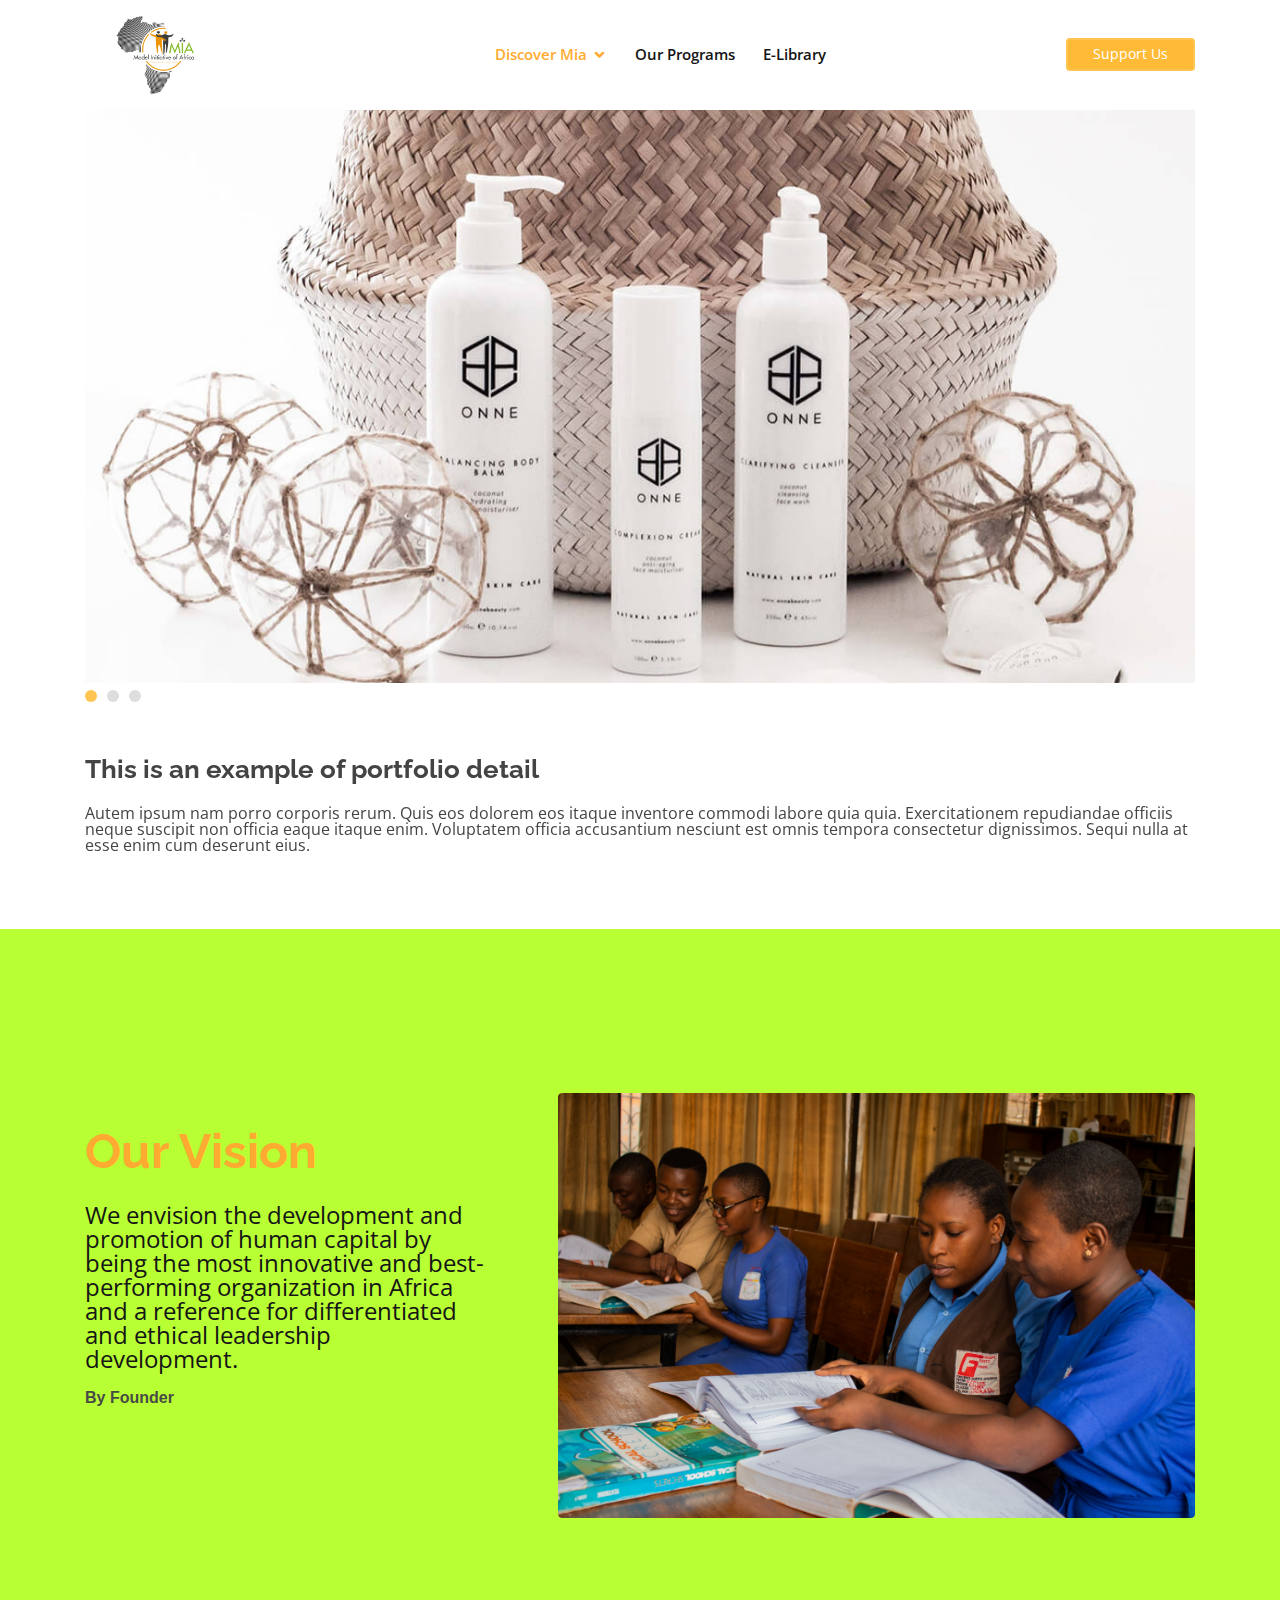
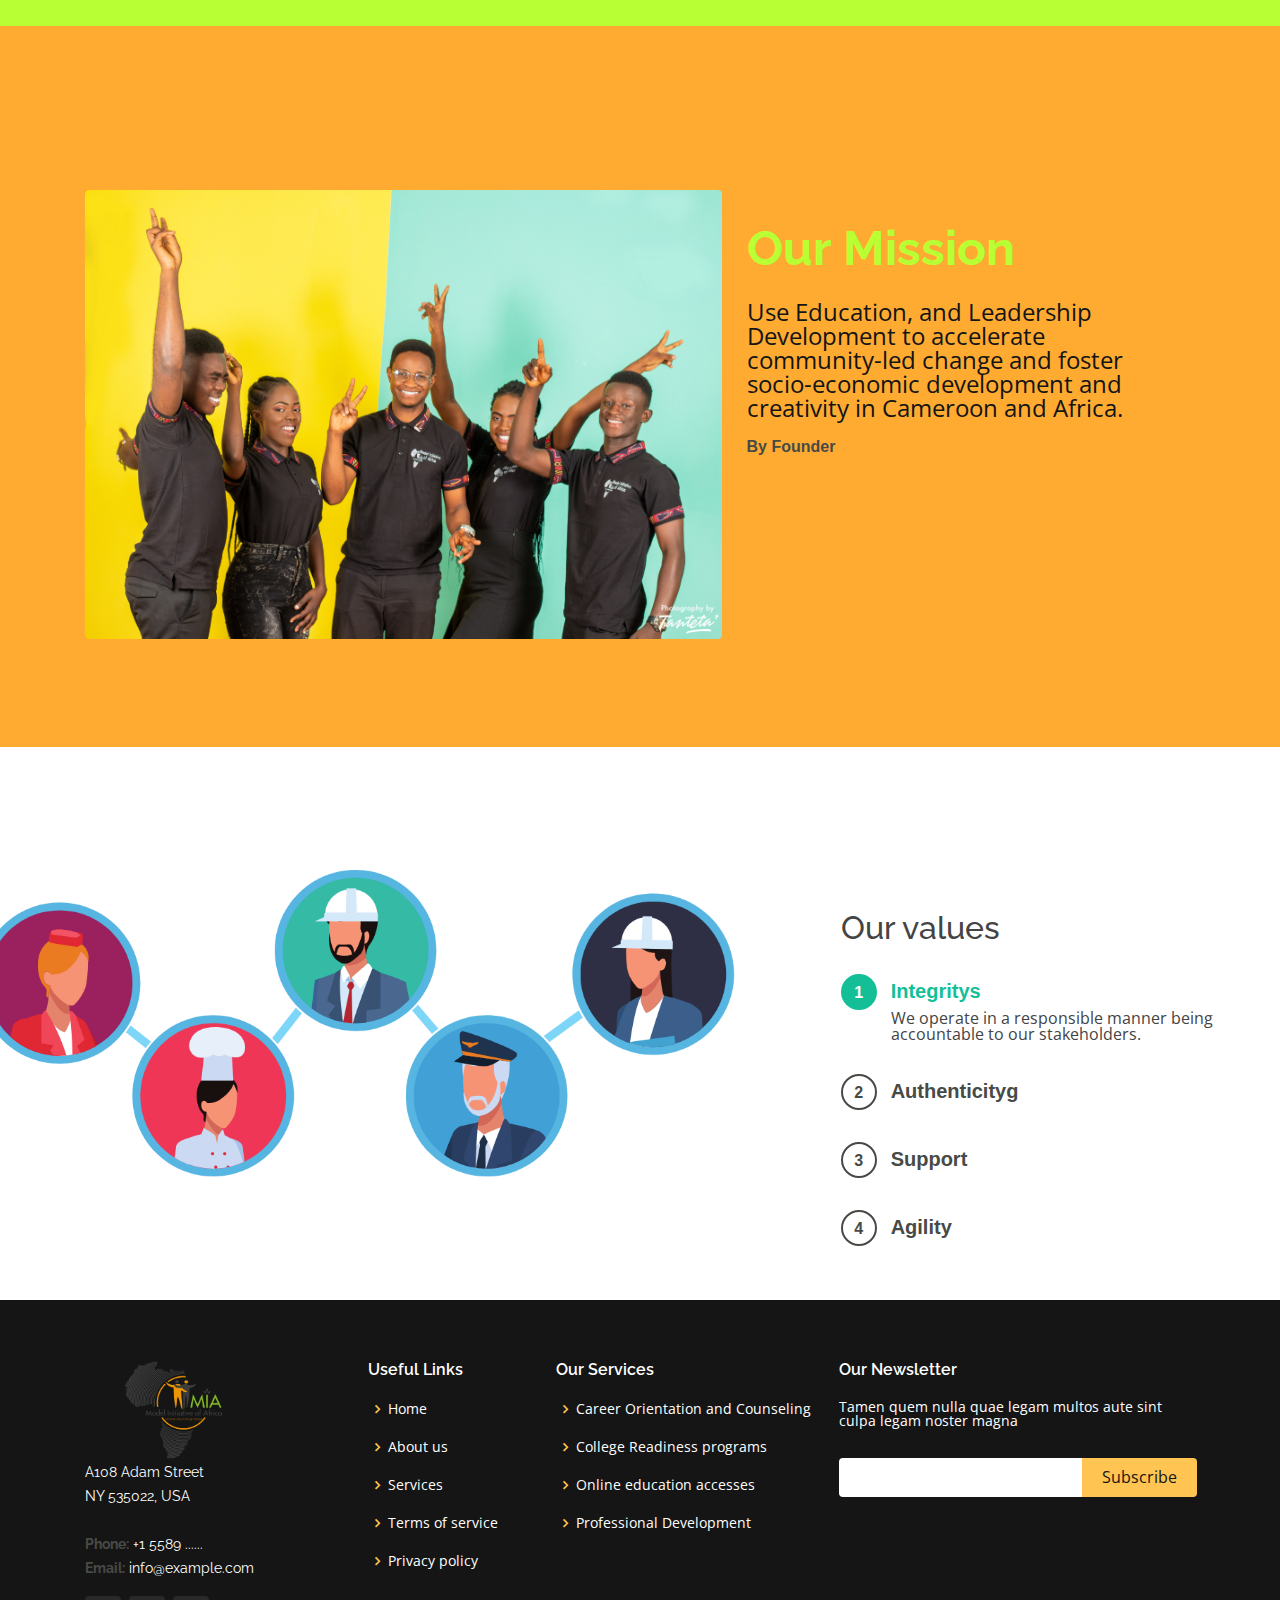
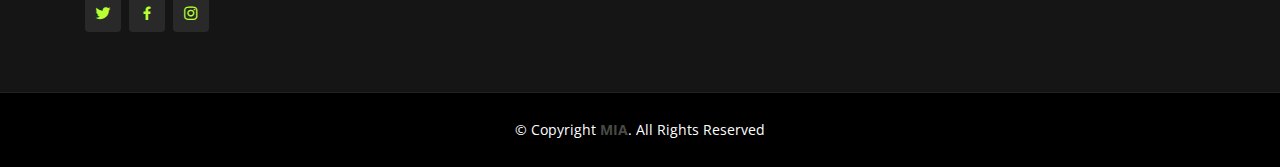
<file: aboutUs.html>
<!DOCTYPE html>
<html lang="en">

<head>
  <meta charset="utf-8">
  <meta content="width=device-width, initial-scale=1.0" name="viewport">

  <title>About MIA</title>
  <meta content="" name="description">
  <meta content="" name="keywords">

  <!-- Favicons -->
  <!-- <link href="assets/img/favicon.png" rel="icon"> -->
  <!-- <link href="assets/img/apple-touch-icon.png" rel="apple-touch-icon"> -->

  <!-- Google Fonts -->
  <link
    href="https://fonts.googleapis.com/css?family=Open+Sans:300,300i,400,400i,600,600i,700,700i|Raleway:300,300i,400,400i,500,500i,600,600i,700,700i|Poppins:300,300i,400,400i,500,500i,600,600i,700,700i"
    rel="stylesheet">

  <!-- Vendor CSS Files -->
  <link href="assets/vendor/bootstrap/css/bootstrap.min.css" rel="stylesheet">
  <link href="assets/vendor/icofont/icofont.min.css" rel="stylesheet">
  <link href="assets/vendor/boxicons/css/boxicons.min.css" rel="stylesheet">
  <link href="assets/vendor/owl.carousel/assets/owl.carousel.min.css" rel="stylesheet">
  <link href="assets/vendor/venobox/venobox.css" rel="stylesheet">
  <link href="assets/vendor/remixicon/remixicon.css" rel="stylesheet">
  <link href="assets/vendor/aos/aos.css" rel="stylesheet">

  <!-- Template Main CSS File -->
  <link href="assets/css/style.css" rel="stylesheet">

  <!-- =======================================================
  * Template Name: Gp - v2.2.1
  * Template URL: https://bootstrapmade.com/gp-free-multipurpose-html-bootstrap-template/
  * Author: BootstrapMade.com
  * License: https://bootstrapmade.com/license/
  ======================================================== -->
</head>

<body>

  <!-- ======= Header ======= -->
  <header id="header" class="fixed-top ">
    <div class="container d-flex align-items-center justify-content-between">

      <!-- <h1 class="logo"><a href="index.html">Gp<span>.</span></a></h1> -->
      <!-- Uncomment below if you prefer to use an image logo -->
      <a href="index.html" class="logo"><img src="assets/img/logo.png" alt="" class="img-fluid"></a>

      <nav class="nav-menu d-none d-lg-block">
        <ul>
          <!-- <li class="active"><a href="index.html">Home</a></li> -->
          <li class="active drop-down">
            <a class="d-flex" href="">
              <i class="fa fa-paper-plane" id="nav-icons" aria-hidden="true"></i>
              <span>Discover Mia</span>
            </a>
            <ul>
              <li><a class="active" href="aboutUs.html">About Us</a></li>
              <li><a href="ourteam.html">Our Team</a></li>
            </ul>
          </li>
          <li class="d-flex">
            <i class="fa fa-graduation-cap" id="nav-icons" aria-hidden="true"></i>
            <a href="#">Our Programs</a>
          </li>
          <li class="d-flex">
            <i class="fa fa-book" id="nav-icons" aria-hidden="true"></i>
            <a href="e-library.html">E-Library</a>
          </li>
        </ul>
      </nav><!-- .nav-menu -->

      <a href="#about" class="get-started-btn scrollto">Support Us</a>

    </div>
  </header><!-- End Header -->

  <main id="main">

    <!-- ======= Breadcrumbs ======= -->
    <!-- <section id="breadcrumbs" class="breadcrumbs">
      <div class="container">

        <div class="d-flex justify-content-between align-items-center">
          <h2>Portfolio Details</h2>
          <ol>
            <li><a href="index.html">Home</a></li>
            <li>Portfolio Details</li>
          </ol>
        </div>

      </div>
    </section> -->
    <!-- End Breadcrumbs -->

    <!-- ======= Portfolio Details Section ======= -->
    <section id="portfolio-details" class="portfolio-details">
      <div class="container" data-aos="fade-up">

        <div class="portfolio-details-container">

          <div class="owl-carousel portfolio-details-carousel">
            <img src="assets/img/portfolio/portfolio-details-1.jpg" class="img-fluid" alt="">
            <img src="assets/img/portfolio/portfolio-details-2.jpg" class="img-fluid" alt="">
            <img src="assets/img/portfolio/portfolio-details-3.jpg" class="img-fluid" alt="">
          </div>

          <!-- <div class="portfolio-info">
            <h3>Project information</h3>
            <ul>
              <li><strong>Category</strong>: Web design</li>
              <li><strong>Client</strong>: ASU Company</li>
              <li><strong>Project date</strong>: 01 March, 2020</li>
              <li><strong>Project URL</strong>: <a href="#">www.example.com</a></li>
            </ul>
          </div> -->

        </div>

        <div class="portfolio-description">
          <h2>This is an example of portfolio detail</h2>
          <p>
            Autem ipsum nam porro corporis rerum. Quis eos dolorem eos itaque inventore commodi labore quia quia.
            Exercitationem repudiandae officiis neque suscipit non officia eaque itaque enim. Voluptatem officia
            accusantium nesciunt est omnis tempora consectetur dignissimos. Sequi nulla at esse enim cum deserunt eius.
          </p>
        </div>

      </div>
    </section>
    <!-- End Portfolio Details Section -->


    <section id="ourVison">
      <!-- Intro -->
      <div id="intro" class="basic-1">
        <div class="container">
          <div class="row">
            <div class="col-lg-5">
              <div class="text-container">
                <h2>Our Vision</h2>
                <p>We envision the development and promotion of human capital by being the most innovative and
                  best-performing organization in Africa and a reference for differentiated and ethical leadership
                  development. </p>
                <!-- <p class="testimonial-text">"Our mission here at Aira is to get you through those tough moments relying on our team's expertise in starting and growing companies."</p> -->
                <div class="testimonial-author">By Founder</div>
              </div> <!-- end of text-container -->
            </div> <!-- end of col -->
            <div class="col-lg-7">
              <div class="image-container">
                <img class="img-fluid" src="assets/img/mia_students.jpg" alt="alternative">
              </div> <!-- end of image-container -->
            </div> <!-- end of col -->
          </div> <!-- end of row -->
        </div> <!-- end of container -->
      </div> <!-- end of basic-1 -->
      <!-- end of intro -->
    </section>

    <section id="ourMission">
      <!-- Intro -->
      <div id="intro" class="basic-1">
        <div class="container">
          <div class="row">
            <div class="col-lg-7">
              <div class="image-container">
                <img class="img-fluid" src="assets/img/mia_img_folder/_MG_9138.jpg" alt="alternative">
              </div> <!-- end of image-container -->
            </div> <!-- end of col -->
            <div class="col-lg-5">
              <div class="text-container">
                <h2>Our Mission</h2>
                <p>Use Education, and Leadership Development to accelerate community-led change and foster
                  socio-economic development and creativity in Cameroon and Africa. </p>
                <!-- <p class="testimonial-text">"Our mission here at Aira is to get you through those tough moments relying on our team's expertise in starting and growing companies."</p> -->
                <div class="testimonial-author">By Founder</div>
              </div> <!-- end of text-container -->
            </div> <!-- end of col -->

          </div> <!-- end of row -->
        </div> <!-- end of container -->
      </div> <!-- end of basic-1 -->
      <!-- end of intro -->
    </section>

    <!-- Details 1 -->
    <section id="details" class="accordion row">
      <div class="area-1 col-lg-7 col-12">
      </div>
      <!-- end of area-1 on same line and no space between comments to eliminate margin white space -->
      <div class="area-2 col-lg-5 col-12">

        <!-- Accordion -->
        <div class="accordion-container" id="accordionOne">
          <h2>Our values</h2>
          <div class="item">
            <div id="headingOne">
              <span data-toggle="collapse" data-target="#collapseOne" aria-expanded="true" aria-controls="collapseOne"
                role="button">
                <span class="circle-numbering">1</span><span class="accordion-title">Integritys</span>
              </span>
            </div>
            <div id="collapseOne" class="collapse show" aria-labelledby="headingOne" data-parent="#accordionOne">
              <div class="accordion-body">
                We operate in a responsible manner being accountable to our stakeholders.
              </div>
            </div>
          </div> <!-- end of item -->

          <div class="item">
            <div id="headingTwo">
              <span class="collapsed" data-toggle="collapse" data-target="#collapseTwo" aria-expanded="false"
                aria-controls="collapseTwo" role="button">
                <span class="circle-numbering">2</span><span class="accordion-title">Authenticityg</span>
              </span>
            </div>
            <div id="collapseTwo" class="collapse" aria-labelledby="headingTwo" data-parent="#accordionOne">
              <div class="accordion-body">
                We are innovative in our approach to solving social challenges breaking new frontiers while challenging ourselves to be creative.
              </div>
            </div>
          </div> <!-- end of item -->

          <div class="item">
            <div id="headingThree">
              <span class="collapsed" data-toggle="collapse" data-target="#collapseThree" aria-expanded="false"
                aria-controls="collapseThree" role="button">
                <span class="circle-numbering">3</span><span class="accordion-title">Support</span>
              </span>
            </div>
            <div id="collapseThree" class="collapse" aria-labelledby="headingThree" data-parent="#accordionOne">
              <div class="accordion-body">We believe in helping each other grow so as to efficiently transfer our knowledge and efforts to ensure a brighter tomorrow.
              </div>
            </div>
          </div> <!-- end of item -->

          <div class="item">
            <div id="headingThree">
              <span class="collapsed" data-toggle="collapse" data-target="#collapseThree" aria-expanded="false"
                aria-controls="collapseThree" role="button">
                <span class="circle-numbering">4</span><span class="accordion-title">Agility</span>
              </span>
            </div>
            <div id="collapseThree" class="collapse" aria-labelledby="headingThree" data-parent="#accordionOne">
              <div class="accordion-body">We believe in helping each other grow so as to efficiently transfer our knowledge and efforts to ensure a brighter tomorrow.
              </div>
            </div>
          </div> <!-- end of item -->
        </div> <!-- end of accordion-container -->
        <!-- end of accordion -->

      </div> <!-- end of area-2 -->
    </section> <!-- end of accordion -->
    <!-- end of details 1 -->


  </main><!-- End #main -->
  <!-- ======= Footer ======= -->
  <footer id="footer">
    <div class="footer-top">
      <div class="container">
        <div class="row">

          <div class="col-lg-3 col-md-6">
            <div class="footer-info">
              <!-- <h3>Gp<span>.</span></h3> -->
              <a href="index.html" class="logo"><img src="assets/img/logo.png" alt="" class="img-fluid"></a>
              <p>
                A108 Adam Street <br>
                NY 535022, USA<br><br>
                <strong>Phone:</strong> +1 5589 ......<br>
                <strong>Email:</strong> info@example.com<br>
              </p>
              <div class="social-links mt-3">
                <a href="#" class="twitter"><i class="bx bxl-twitter"></i></a>
                <a href="#" class="facebook"><i class="bx bxl-facebook"></i></a>
                <a href="#" class="instagram"><i class="bx bxl-instagram"></i></a>
                <!-- <a href="#" class="google-plus"><i class="bx bxl-skype"></i></a> -->
                <!-- <a href="#" class="linkedin"><i class="bx bxl-linkedin"></i></a> -->
              </div>
            </div>
          </div>

          <div class="col-lg-2 col-md-6 footer-links">
            <h4>Useful Links</h4>
            <ul>
              <li><i class="bx bx-chevron-right"></i> <a href="#">Home</a></li>
              <li><i class="bx bx-chevron-right"></i> <a href="#">About us</a></li>
              <li><i class="bx bx-chevron-right"></i> <a href="#">Services</a></li>
              <li><i class="bx bx-chevron-right"></i> <a href="#">Terms of service</a></li>
              <li><i class="bx bx-chevron-right"></i> <a href="#">Privacy policy</a></li>
            </ul>
          </div>

          <div class="col-lg-3 col-md-6 footer-links">
            <h4>Our Services</h4>
            <ul>
              <li><i class="bx bx-chevron-right"></i> <a href="#">Career Orientation and Counseling</a></li>
              <li><i class="bx bx-chevron-right"></i> <a href="#">College Readiness programs</a></li>
              <li><i class="bx bx-chevron-right"></i> <a href="#">Online education accesses</a></li>
              <li><i class="bx bx-chevron-right"></i> <a href="#">Professional Development</a></li>
              <!-- <li><i class="bx bx-chevron-right"></i> <a href="#">Graphic Design</a></li> -->
            </ul>
          </div>

          <div class="col-lg-4 col-md-6 footer-newsletter">
            <h4>Our Newsletter</h4>
            <p>Tamen quem nulla quae legam multos aute sint culpa legam noster magna</p>
            <form action="" method="post">
              <input type="email" name="email"><input type="submit" value="Subscribe">
            </form>

          </div>

        </div>
      </div>
    </div>

    <div class="container">
      <div class="copyright">
        &copy; Copyright <strong><span>MIA</span></strong>. All Rights Reserved
      </div>
    </div>
  </footer><!-- End Footer -->
  <!-- ======= Footer ======= -->

  <a href="#" class="back-to-top"><i class="ri-arrow-up-line"></i></a>
  <div id="preloader"></div>

  <!-- Vendor JS Files -->
  <script src="assets/vendor/jquery/jquery.min.js"></script>
  <script src="assets/vendor/bootstrap/js/bootstrap.bundle.min.js"></script>
  <script src="assets/vendor/jquery.easing/jquery.easing.min.js"></script>
  <script src="assets/vendor/php-email-form/validate.js"></script>
  <script src="assets/vendor/owl.carousel/owl.carousel.min.js"></script>
  <script src="assets/vendor/isotope-layout/isotope.pkgd.min.js"></script>
  <script src="assets/vendor/venobox/venobox.min.js"></script>
  <script src="assets/vendor/waypoints/jquery.waypoints.min.js"></script>
  <script src="assets/vendor/counterup/counterup.min.js"></script>
  <script src="assets/vendor/aos/aos.js"></script>

  <!-- Template Main JS File -->
  <script src="assets/js/main.js"></script>

</body>

</html>
</file>
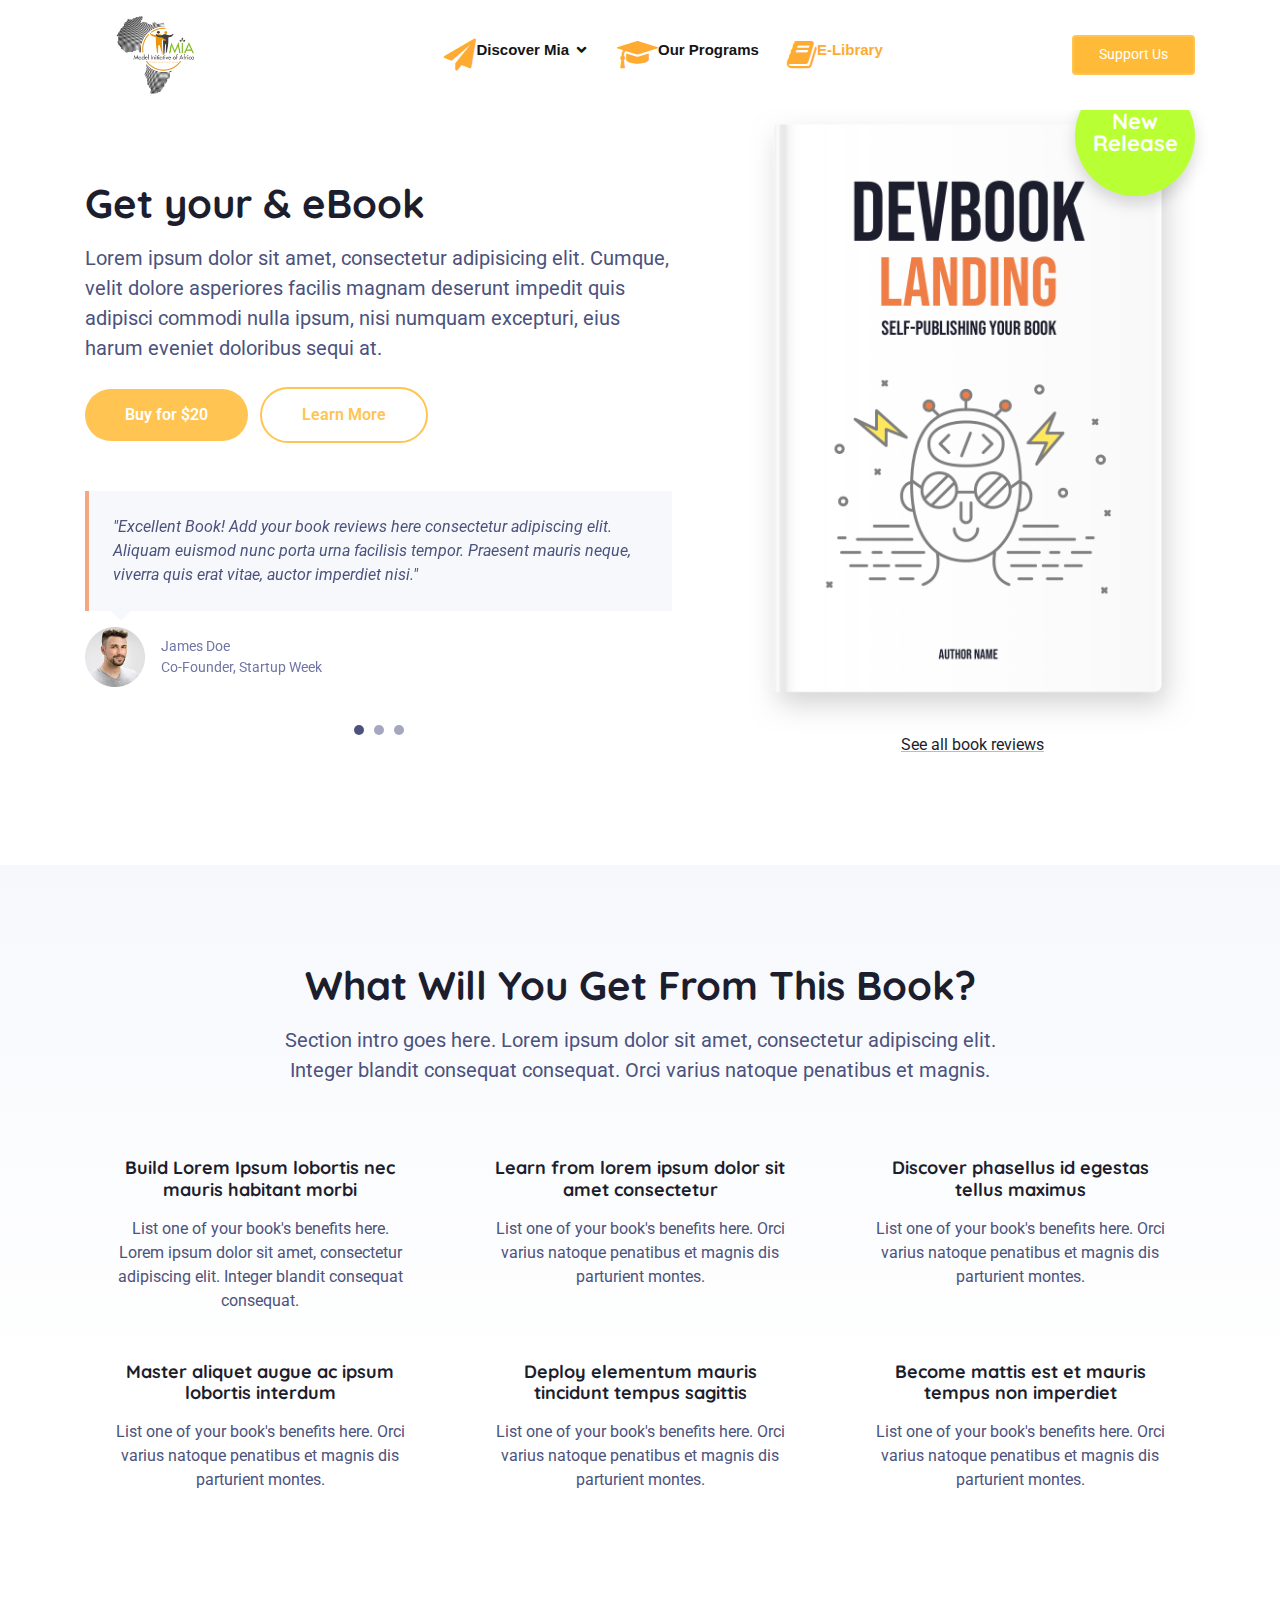
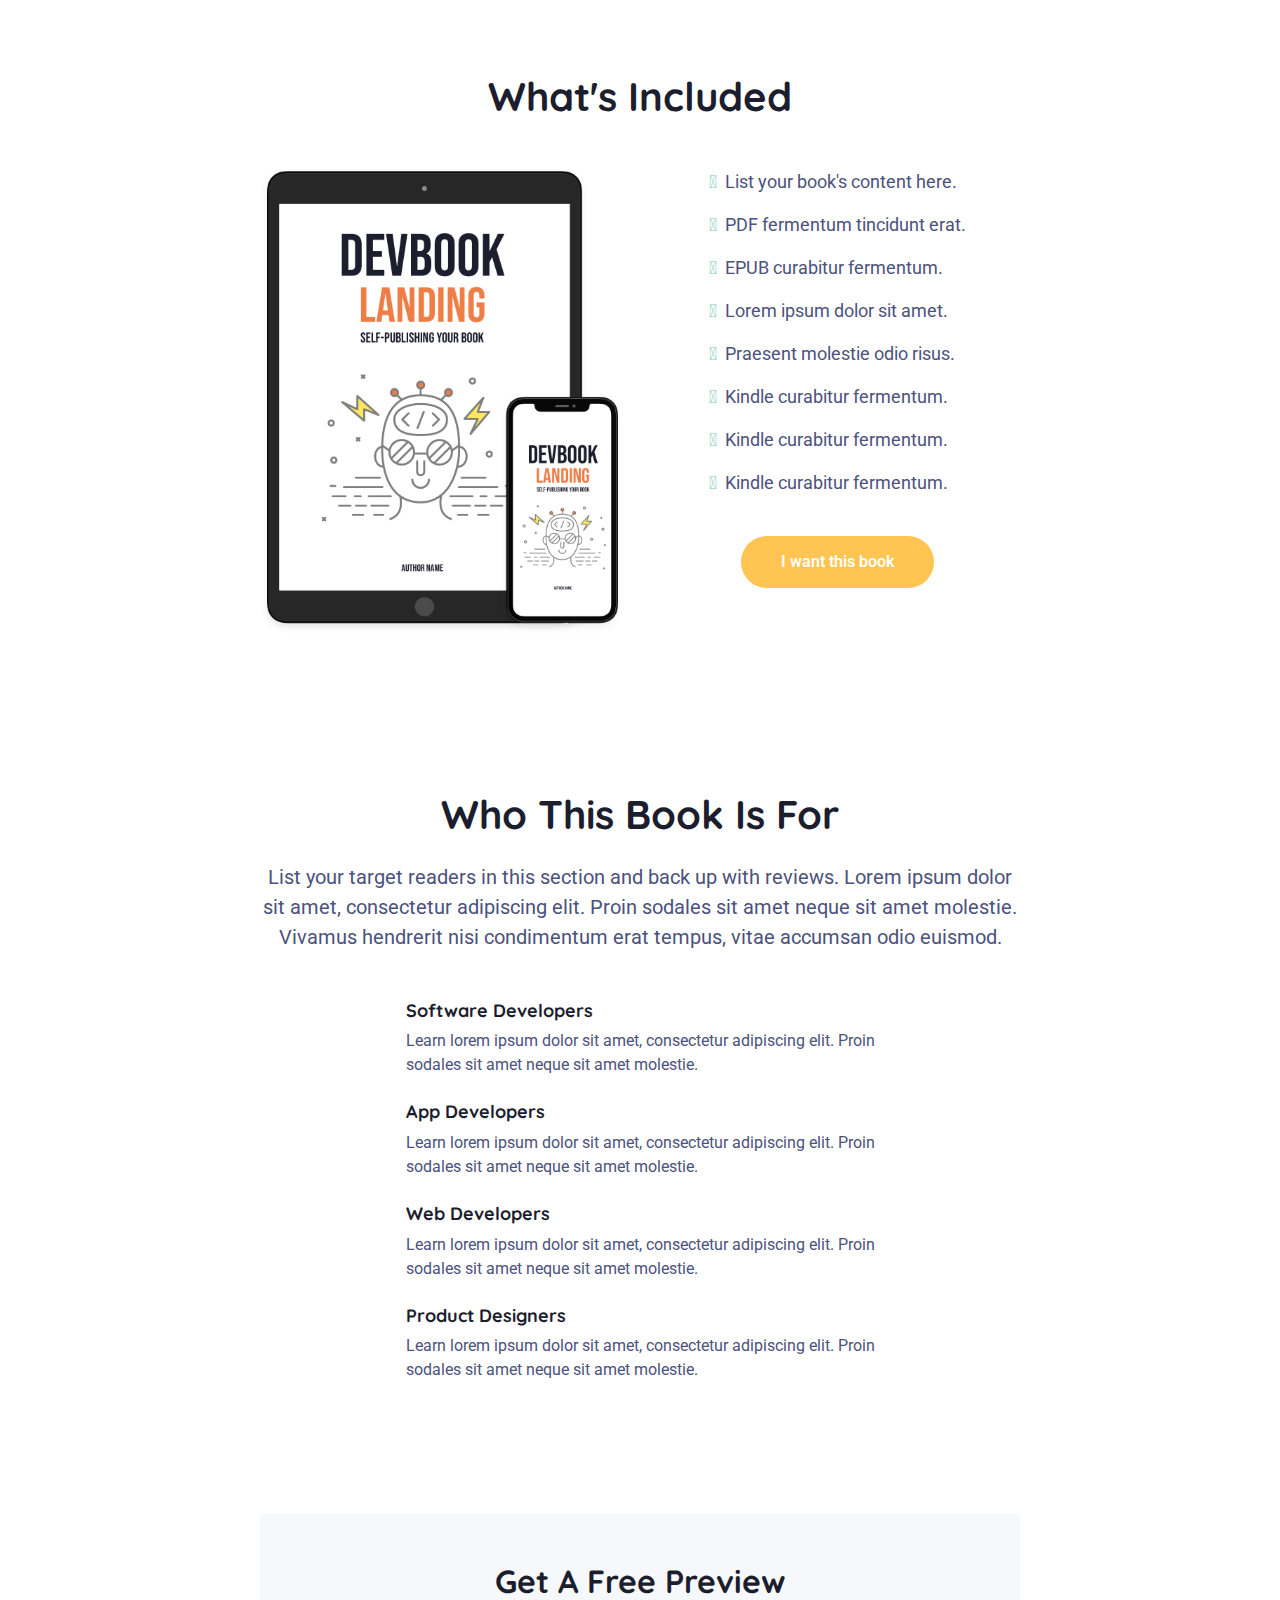
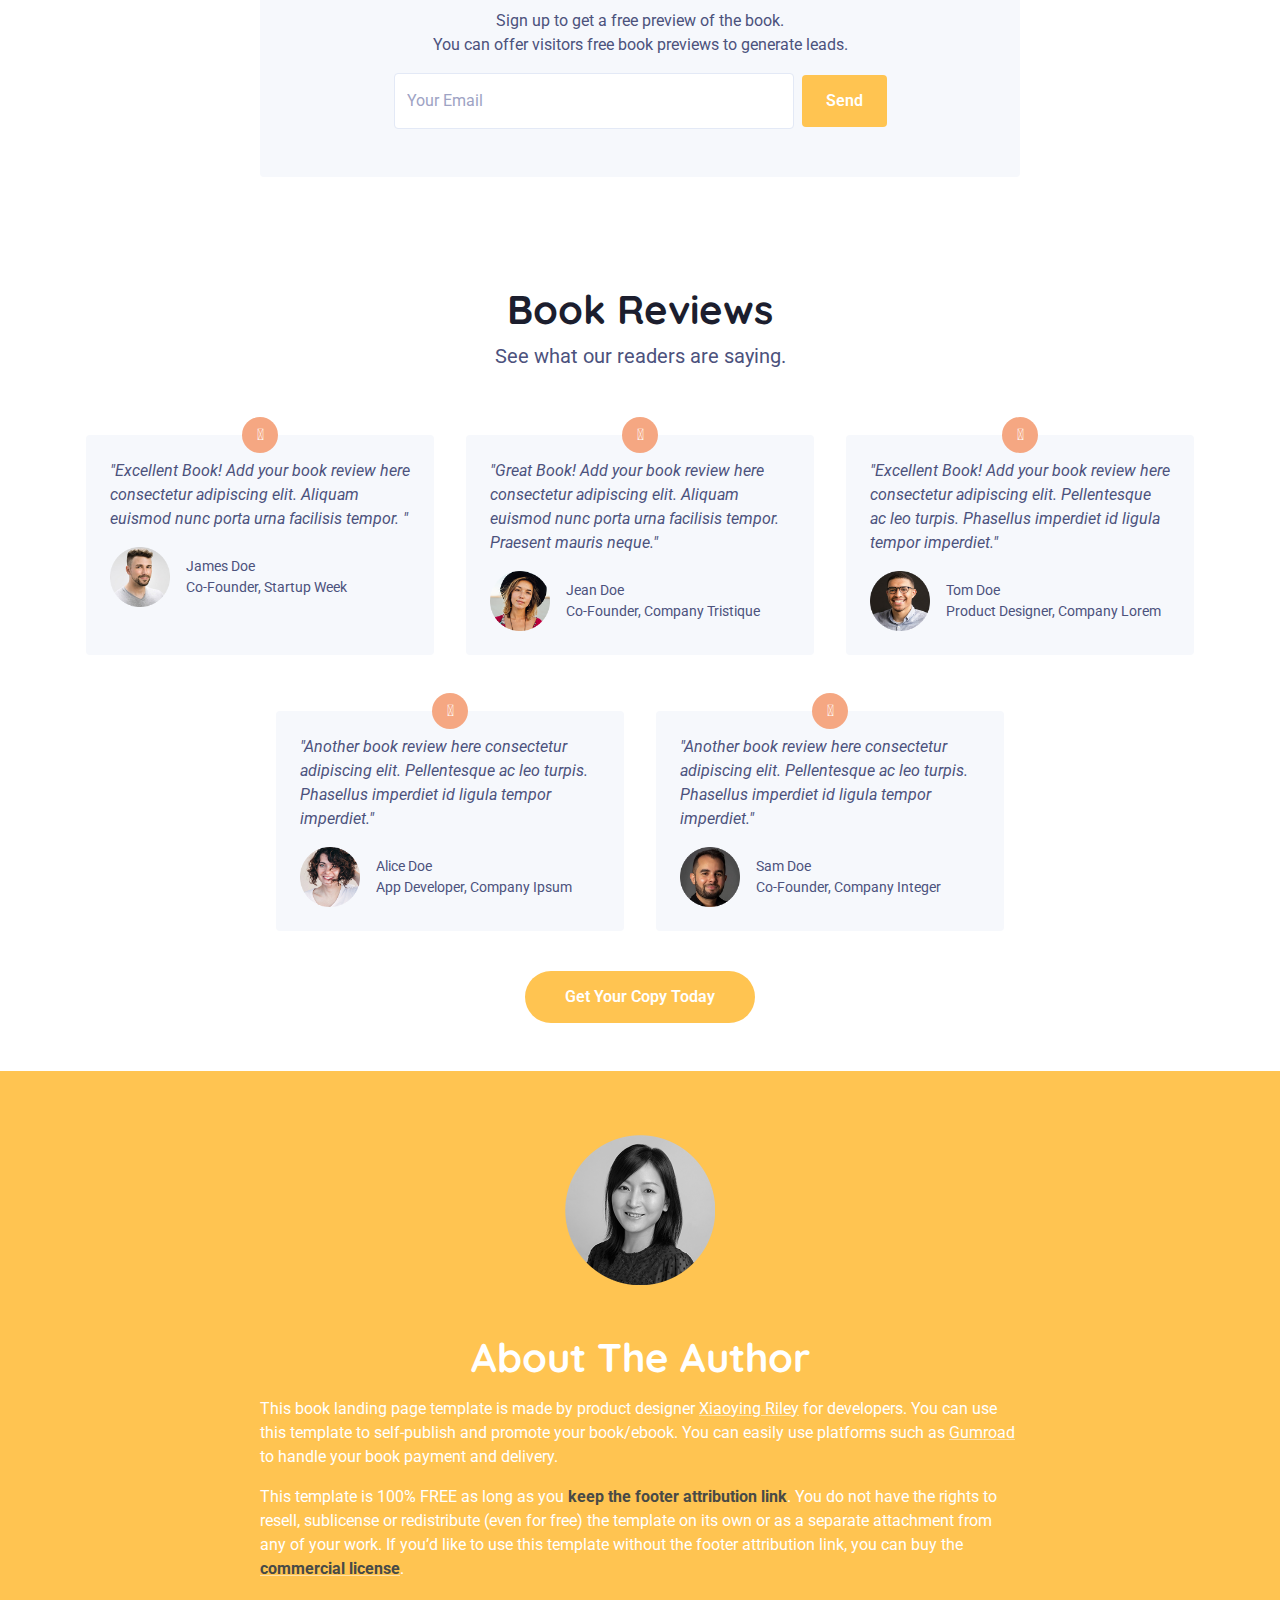
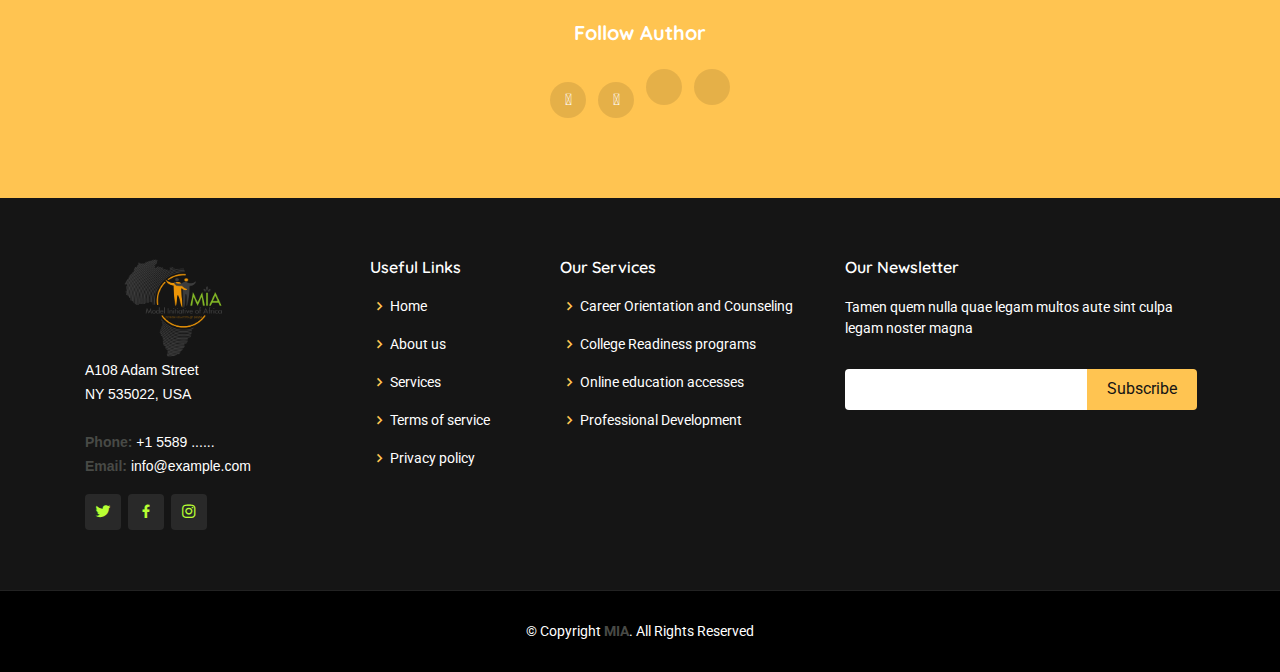
<file: e-library.html>
<!DOCTYPE html>
<html lang="en"> 
<head>
    <title>Mia E-Library</title>
    
    <!-- Meta -->
    <meta charset="utf-8">
    <meta http-equiv="X-UA-Compatible" content="IE=edge">
    <meta name="viewport" content="width=device-width, initial-scale=1.0">
    
    <!-- Google Font -->
    <link href="https://fonts.googleapis.com/css?family=Quicksand:700|Roboto:400,400i,700&display=swap" rel="stylesheet">
    
    <!-- FontAwesome JS-->
    <!-- <script defer src="assets/fontawesome/js/all.min.js"></script> -->

	<!-- Font Awesome Icon -->
	<link href="https://stackpath.bootstrapcdn.com/font-awesome/4.7.0/css/font-awesome.min.css" rel="stylesheet"
    integrity="sha384-wvfXpqpZZVQGK6TAh5PVlGOfQNHSoD2xbE+QkPxCAFlNEevoEH3Sl0sibVcOQVnN" crossorigin="anonymous">

	<!-- Vendor CSS Files -->
	<link href="assets/vendor/bootstrap/css/bootstrap.min.css" rel="stylesheet">
	<link href="assets/vendor/icofont/icofont.min.css" rel="stylesheet">
	<link href="assets/vendor/boxicons/css/boxicons.min.css" rel="stylesheet">
	<link href="assets/vendor/owl.carousel/assets/owl.carousel.min.css" rel="stylesheet">
	<link href="assets/vendor/venobox/venobox.css" rel="stylesheet">
	<link href="assets/vendor/remixicon/remixicon.css" rel="stylesheet">
	<link href="assets/vendor/aos/aos.css" rel="stylesheet">
  
	<!-- Template Main CSS File -->
	<link href="assets/css/style.css" rel="stylesheet">
  

    <!-- Theme CSS -->  
    <link id="theme-style" rel="stylesheet" href="assets/css/theme.css">

</head> 

<body>    
     <!-- ======= Header ======= -->
  <header id="header" class="fixed-top ">
    <div class="container d-flex align-items-center justify-content-between">

      <!-- <h1 class="logo"><a href="index.html">Gp<span>.</span></a></h1> -->
      <!-- Uncomment below if you prefer to use an image logo -->
      <a href="index.html" class="logo"><img src="assets/img/logo.png" alt="" class="img-fluid"></a>

      <nav class="nav-menu d-none d-lg-block">
        <ul>
          <!-- <li class="active"><a href="index.html">Home</a></li> -->
          <li class="drop-down">
            <a class="d-flex" href="">
              <i class="fa fa-paper-plane" id="nav-icons" aria-hidden="true"></i>
              <span>Discover Mia</span>
            </a>
            <ul>
              <li><a href="aboutUs.html">About Us</a></li>
              <li><a href="ourteam.html">Our Team</a></li>
            </ul>
          </li>
          <li class="d-flex">
            <i class="fa fa-graduation-cap" id="nav-icons" aria-hidden="true"></i>
            <a href="#">Our Programs</a>
          </li>
          <li class="active d-flex">
            <i class="fa fa-book" id="nav-icons" aria-hidden="true"></i>
            <a href="e-library.html">E-Library</a>
          </li>
        </ul>
      </nav><!-- .nav-menu -->

      <a href="#about" class="get-started-btn scrollto">Support Us</a>

    </div>
  </header><!-- End Header -->
    
    <section class="hero-section mt-5">
	    <div class="container">
		    <div class="row">
			    <div class="col-12 col-md-7 pt-5 mb-5 align-self-center">
				    <div class="promo pr-md-3 pr-lg-5">
					    <h1 class="headline mb-3">
						    Get your &amp; eBook <br>  
					    </h1><!--//headline-->
					    <div class="subheadline mb-4">
						    Lorem ipsum dolor sit amet, consectetur adipisicing elit. Cumque, velit dolore asperiores facilis magnam deserunt impedit quis adipisci commodi nulla ipsum, nisi numquam excepturi, eius harum eveniet doloribus sequi at.
						    
					    </div><!--//subheading-->
					    
					    <div class="cta-holder">
						    <a class="btn btn-primary mr-lg-2" href="https://themes.3rdwavemedia.com/bootstrap-templates/startup/devbook-free-bootstrap-4-book-ebook-landing-page-template-for-developers/">Buy for $20</a>
						    <a class="btn btn-secondary scrollto" href="#benefits-section">Learn More</a>
						    
					    </div><!--//cta-holder-->
					    
					    <div class="hero-quotes mt-5">
						    <div id="quotes-carousel" class="quotes-carousel carousel slide carousel-fade mb-5" data-ride="carousel" data-interval="8000">
								<ol class="carousel-indicators">
									<li data-target="#quotes-carousel" data-slide-to="0" class="active"></li>
									<li data-target="#quotes-carousel" data-slide-to="1"></li>
									<li data-target="#quotes-carousel" data-slide-to="2"></li>
								</ol>
							  
							    <div class="carousel-inner">
								    <div class="carousel-item active">
								        <blockquote class="quote p-4 theme-bg-light">
									        "Excellent Book! Add your book reviews here consectetur adipiscing elit. Aliquam euismod nunc porta urna facilisis tempor. Praesent mauris neque, viverra quis erat vitae, auctor imperdiet nisi."     
								        </blockquote><!--//item-->
								        <div class="source media flex-column flex-md-row align-items-center">
									        <img class="source-profile mr-md-3" src="assets/images/profiles/profile-1.png" alt="image" >
									        <div class="source-info media-body text-center text-md-left">
										        <div class="source-name">James Doe</div>
										        <div class="soure-title">Co-Founder, Startup Week</div>
										    </div>
								        </div><!--//source-->
								    </div><!--//carousel-item-->
								    <div class="carousel-item">
								        <blockquote class="quote p-4 theme-bg-light">
									        "Highly recommended consectetur adipiscing elit. Proin et auctor dolor, sed venenatis massa. Vestibulum ullamcorper lobortis nisi non placerat praesent mauris neque"     
								        </blockquote><!--//item-->
								        <div class="source media flex-column flex-md-row align-items-center">
									        <img class="source-profile mr-md-3" src="assets/images/profiles/profile-2.png" alt="image" >
									        <div class="source-info media-body text-center text-md-left">
										        <div class="source-name">Jean Doe</div>
										        <div class="soure-title">Senior Developer, Ipsum Company</div>
										    </div>
								        </div><!--//source-->
								    </div><!--//carousel-item-->
								    <div class="carousel-item">
								        <blockquote class="quote p-4 theme-bg-light">
									        "Awesome! Lorem ipsum dolor sit amet, consectetur adipiscing elit. Aliquam euismod nunc porta urna facilisis tempor. Praesent mauris neque, viverra quis erat vitae."     
								        </blockquote><!--//item-->
								        <div class="source media flex-column flex-md-row align-items-center">
									        <img class="source-profile mr-md-3" src="assets/images/profiles/profile-3.png" alt="image" >
									        <div class="source-info media-body text-center text-md-left">
										        <div class="source-name">Andy Doe</div>
										        <div class="soure-title">Frontend Developer, Company Lorem</div>
										    </div>
								        </div><!--//source-->
								    </div><!--//carousel-item-->
								</div><!--//carousel-inner-->
							</div><!--//quotes-carousel-->
							
					    </div><!--//hero-quotes-->
				    </div><!--//promo-->
			    </div><!--col-->
			    <div class="col-12 col-md-5 mb-5 align-self-center">
				    <div class="book-cover-holder">
					    <img class="img-fluid book-cover" src="assets/images/devbook-cover.png" alt="book cover" >
					    <div class="book-badge d-inline-block shadow">
						    New<br>Release
					    </div>
				    </div><!--//book-cover-holder-->
				    <div class="text-center"><a class="theme-link scrollto" href="#reviews-section">See all book reviews</a></div>
			    </div><!--col-->
		    </div><!--//row-->
	    </div><!--//container-->
    </section><!--//hero-section-->
    
    <section id="benefits-section" class="benefits-section theme-bg-light-gradient py-5">
	    <div class="container py-5">
		    <h2 class="section-heading text-center mb-3">What Will You Get From This Book?</h2>
		    <div class="section-intro single-col-max mx-auto text-center mb-5">Section intro goes here. Lorem ipsum dolor sit amet, consectetur adipiscing elit. Integer blandit consequat consequat. Orci varius natoque penatibus et magnis. </div>
		    <div class="row text-center">
			    <div class="item col-12 col-md-6 col-lg-4">
				    <div class="item-inner p-3 p-lg-4">
					    <div class="item-header mb-3">
						    <div class="item-icon"><i class="fas fa-laptop-code"></i></div>
						    <h3 class="item-heading">Build Lorem Ipsum lobortis nec mauris habitant morbi</h3>
					    </div><!--//item-heading-->
					    <div class="item-desc">
						    List one of your book's benefits here. Lorem ipsum dolor sit amet, consectetur adipiscing elit. Integer blandit consequat consequat. 
					    </div><!--//item-desc-->
				    </div><!--//item-inner-->
			    </div><!--//item-->
			    <div class="item col-12 col-md-6 col-lg-4">
				    <div class="item-inner p-3 p-lg-4">
					    <div class="item-header mb-3">
						    <div class="item-icon"><i class="fab fa-js-square"></i></div>
						    <h3 class="item-heading">Learn from lorem ipsum dolor sit amet consectetur</h3>
					    </div><!--//item-heading-->
					    <div class="item-desc">
						    List one of your book's benefits here. Orci varius natoque penatibus et magnis dis parturient montes.
					    </div><!--//item-desc-->
				    </div><!--//item-inner-->
			    </div><!--//item-->
			    <div class="item col-12 col-md-6 col-lg-4">
				    <div class="item-inner p-3 p-lg-4">
					    <div class="item-header mb-3">
						    <div class="item-icon"><i class="fab fa-rocketchat"></i></div>
						    <h3 class="item-heading">Discover phasellus id egestas tellus maximus</h3>
					    </div><!--//item-heading-->
					    <div class="item-desc">
						    List one of your book's benefits here. Orci varius natoque penatibus et magnis dis parturient montes. 
					    </div><!--//item-desc-->
				    </div><!--//item-inner-->
			    </div><!--//item-->
			    <div class="item col-12 col-md-6 col-lg-4">
				    <div class="item-inner p-3 p-lg-4">
					    <div class="item-header mb-3">
						    <div class="item-icon"><i class="fab fa-angular"></i></div>
						    <h3 class="item-heading">Master aliquet augue ac ipsum lobortis interdum</h3>
					    </div><!--//item-heading-->
					    <div class="item-desc">
						    List one of your book's benefits here. Orci varius natoque penatibus et magnis dis parturient montes. 
					    </div><!--//item-desc-->
				    </div><!--//item-inner-->
			    </div><!--//item-->
			    <div class="item col-12 col-md-6 col-lg-4">
				    <div class="item-inner p-3 p-lg-4">
					    <div class="item-header mb-3">
						    <div class="item-icon"><i class="fas fa-code-branch"></i></div>
						    <h3 class="item-heading">Deploy elementum mauris tincidunt tempus sagittis</h3>
					    </div><!--//item-heading-->
					    <div class="item-desc">
						    List one of your book's benefits here. Orci varius natoque penatibus et magnis dis parturient montes. 
					    </div><!--//item-desc-->
				    </div><!--//item-inner-->
			    </div><!--//item-->
			    <div class="item col-12 col-md-6 col-lg-4">
				    <div class="item-inner p-3 p-lg-4">
					    <div class="item-header mb-3">
						    <div class="item-icon"><i class="fas fa-hand-holding-usd"></i></div>
						    <h3 class="item-heading">Become mattis est et mauris tempus non imperdiet</h3>
					    </div><!--//item-heading-->
					    <div class="item-desc">
						    List one of your book's benefits here. Orci varius natoque penatibus et magnis dis parturient montes. 
					    </div><!--//item-desc-->
				    </div><!--//item-inner-->
			    </div><!--//item-->
		    </div><!--//row-->
	    </div><!--//container-->
    </section><!--//benefits-section-->
    
    <section id="content-section" class="content-section">
	    <div class="container">
		    <div class="single-col-max mx-auto">
		    <h2 class="section-heading text-center mb-5">What's Included</h2>
			    <div class="row">
				    <div class="col-12 col-md-6">
					    <div class="figure-holder mb-5">
						    <img class="img-fluid" src="assets/images/devbook-devices.png" alt="image" >
					    </div><!--//figure-holder-->
				    </div><!--//col-->
				    <div class="col-12 col-md-6 mb-5">
					    <div class="key-points mb-4 text-center">
						    <ul class="key-points-list list-unstyled mb-4 mx-auto d-inline-block text-left">
							    <li><i class="fas fa-check-circle mr-2"></i>List your book's content here.</li>
							    <li><i class="fas fa-check-circle mr-2"></i>PDF fermentum tincidunt erat.</li>
							    <li><i class="fas fa-check-circle mr-2"></i>EPUB curabitur fermentum.</li>
							    <li><i class="fas fa-check-circle mr-2"></i>Lorem ipsum dolor sit amet.</li>
							    <li><i class="fas fa-check-circle mr-2"></i>Praesent molestie odio risus. </li>
							    <li><i class="fas fa-check-circle mr-2"></i>Kindle curabitur fermentum.</li>
							    <li><i class="fas fa-check-circle mr-2"></i>Kindle curabitur fermentum.</li>
							    <li><i class="fas fa-check-circle mr-2"></i>Kindle curabitur fermentum.</li>
						    </ul>
						    <div class="text-center"><a class="btn btn-primary" href="https://themes.3rdwavemedia.com/bootstrap-templates/startup/devbook-free-bootstrap-4-book-ebook-landing-page-template-for-developers/">I want this book</a></div>
					    </div><!--//key-points-->
					    
				    </div><!--//col-12-->   
			    </div><!--//row-->
		    </div><!--//single-col-max-->
	    </div><!--//container-->
    </section><!--//content-section-->
    
    <section id="audience-section" class="audience-section py-5">
	    <div class="container">
		    <h2 class="section-heading text-center mb-4">Who This Book Is For</h2>
		    <div class="section-intro single-col-max mx-auto text-center mb-5">
			    List your target readers in this section and back up with reviews. Lorem ipsum dolor sit amet, consectetur adipiscing elit. Proin sodales sit amet neque sit amet molestie. Vivamus hendrerit nisi condimentum erat tempus, vitae accumsan odio euismod.
		    </div><!--//section-intro-->
		    <div class="audience mx-auto">
			    <div class="item media">
				    <div class="item-icon mr-3"><i class="fas fa-user-check"></i></div>
				    <div class="media-body">
					    <h4 class="item-title">Software Developers</h4>
					    <div class="item-desc">Learn lorem ipsum dolor sit amet, consectetur adipiscing elit. Proin sodales sit amet neque sit amet molestie.</div>
				    </div><!--//media-body-->
			    </div><!--//item-->
			    <div class="item media">
				    <div class="item-icon mr-3"><i class="fas fa-user-check"></i></div>
				    <div class="media-body">
					    <h4 class="item-title">App Developers</h4>
					    <div class="item-desc">Learn lorem ipsum dolor sit amet, consectetur adipiscing elit. Proin sodales sit amet neque sit amet molestie.</div>
				    </div><!--//media-body-->
			    </div><!--//item-->
			    <div class="item media">
				    <div class="item-icon mr-3"><i class="fas fa-user-check"></i></div>
				    <div class="media-body">
					    <h4 class="item-title">Web Developers</h4>
					    <div class="item-desc">Learn lorem ipsum dolor sit amet, consectetur adipiscing elit. Proin sodales sit amet neque sit amet molestie.</div>
				    </div><!--//media-body-->
			    </div><!--//item-->
			    <div class="item media">
				    <div class="item-icon mr-3"><i class="fas fa-user-check"></i></div>
				    <div class="media-body">
					    <h4 class="item-title">Product Designers</h4>
					    <div class="item-desc">Learn lorem ipsum dolor sit amet, consectetur adipiscing elit. Proin sodales sit amet neque sit amet molestie.</div>
				    </div><!--//media-body-->
			    </div><!--//item-->
		    </div><!--//audience-->
	    </div><!--//container-->
    </section><!--//audience-section-->
    
    <section id="form-section" class="form-section">
	    <div class="container">
		    <div class="lead-form-wrapper single-col-max mx-auto theme-bg-light rounded p-5">
			    <h2 class="form-heading text-center">Get A Free Preview</h2>
			    <div class="form-intro text-center mb-3">Sign up to get a free preview of the book. <br>You can offer visitors free book previews to generate leads.</div>
			    <div class="form-wrapper">
				    <form class="form-inline justify-content-center flex-wrap">
						<div class="form-group mr-md-2 mb-3 mb-md-0">
							<label for="email" class="sr-only">Email</label>
							<input type="email" class="form-control " id="email" placeholder="Your Email">
						</div>
						<button type="submit" class="btn btn-primary btn-submit mb-3 mb-md-0">Send</button>
					</form>
			    </div><!--//form-wrapper-->
		    </div><!--//lead-form-wrapper-->
	    </div><!--//container-->
    </section><!--//form-section-->
    
    <section id="reviews-section" class="reviews-section py-5">
	    <div class="container">
		    <h2 class="section-heading text-center">Book Reviews</h2>
		    <div class="section-intro text-center single-col-max mx-auto mb-5">See what our readers are saying. </div>
		    <div class="row justify-content-center">
			    <div class="item col-12 col-lg-4 p-3 mb-4">
				    <div class="item-inner theme-bg-light rounded p-4">
					    
					    <blockquote class="quote">
					        "Excellent Book! Add your book review here consectetur adipiscing elit. Aliquam euismod nunc porta urna facilisis tempor. "     
				        </blockquote><!--//item-->
				        <div class="source media flex-column flex-md-row align-items-center">
					        <img class="source-profile mr-md-3" src="assets/images/profiles/profile-1.png" alt="image" >
					        <div class="source-info media-body text-center text-md-left">
						        <div class="source-name">James Doe</div>
						        <div class="soure-title">Co-Founder, Startup Week</div>
						    </div>
				        </div><!--//source-->
				        <div class="icon-holder"><i class="fas fa-quote-right"></i></div>
				    </div><!--//inner-->
			    </div><!--//item-->
			    <div class="item col-12 col-lg-4 p-3 mb-4">
				    <div class="item-inner theme-bg-light rounded p-4">
					    <blockquote class="quote">
					        "Great Book! Add your book review here consectetur adipiscing elit. Aliquam euismod nunc porta urna facilisis tempor. Praesent mauris neque."     
				        </blockquote><!--//item-->
				        <div class="source media flex-column flex-md-row align-items-center">
					        <img class="source-profile mr-md-3" src="assets/images/profiles/profile-2.png" alt="image" >
					        <div class="source-info media-body text-center text-md-left">
						        <div class="source-name">Jean Doe</div>
						        <div class="soure-title">Co-Founder, Company Tristique</div>
						    </div>
				        </div><!--//source-->
				         <div class="icon-holder"><i class="fas fa-quote-right"></i></div>
				    </div><!--//inner-->
			    </div><!--//item-->
			    <div class="item col-12 col-lg-4 p-3 mb-4">
				    <div class="item-inner theme-bg-light rounded p-4">
					    <blockquote class="quote">
					        "Excellent Book! Add your book review here consectetur adipiscing elit. Pellentesque ac leo turpis. Phasellus imperdiet id ligula tempor imperdiet."     
				        </blockquote><!--//item-->
				        <div class="source media flex-column flex-md-row align-items-center">
					        <img class="source-profile mr-md-3" src="assets/images/profiles/profile-3.png" alt="image" >
					        <div class="source-info media-body text-center text-md-left">
						        <div class="source-name">Tom Doe</div>
						        <div class="soure-title">Product Designer, Company Lorem</div>
						    </div>
				        </div><!--//source-->
				         <div class="icon-holder"><i class="fas fa-quote-right"></i></div>
				    </div><!--//inner-->
			    </div><!--//item-->
			    <div class="item col-12 col-lg-4 p-3 mb-4">
				    <div class="item-inner theme-bg-light rounded p-4">
					    <blockquote class="quote">
					        "Another book review here consectetur adipiscing elit. Pellentesque ac leo turpis. Phasellus imperdiet id ligula tempor imperdiet."     
				        </blockquote><!--//item-->
				        <div class="source media flex-column flex-md-row align-items-center">
					        <img class="source-profile mr-md-3" src="assets/images/profiles/profile-4.png" alt="image" >
					        <div class="source-info media-body text-center text-md-left">
						        <div class="source-name">Alice Doe</div>
						        <div class="soure-title">App Developer, Company Ipsum</div>
						    </div>
				        </div><!--//source-->
				         <div class="icon-holder"><i class="fas fa-quote-right"></i></div>
				    </div><!--//inner-->
			    </div><!--//item-->
			    <div class="item col-12 col-lg-4 p-3 mb-4">
				    <div class="item-inner theme-bg-light rounded p-4">
					    <blockquote class="quote">
					        "Another book review here consectetur adipiscing elit. Pellentesque ac leo turpis. Phasellus imperdiet id ligula tempor imperdiet."     
				        </blockquote><!--//item-->
				        <div class="source media flex-column flex-md-row align-items-center">
					        <img class="source-profile mr-md-3" src="assets/images/profiles/profile-5.png" alt="image" >
					        <div class="source-info media-body text-center text-md-left">
						        <div class="source-name">Sam Doe</div>
						        <div class="soure-title">Co-Founder, Company Integer</div>
						    </div>
				        </div><!--//source-->
				         <div class="icon-holder"><i class="fas fa-quote-right"></i></div>
				    </div><!--//inner-->
			    </div><!--//item-->
		    </div><!--//row-->
		    <div class="text-center">
		        <a class="btn btn-primary" href="https://themes.3rdwavemedia.com/bootstrap-templates/startup/devbook-free-bootstrap-4-book-ebook-landing-page-template-for-developers/">Get Your Copy Today</a>
		    </div>
	    </div><!--//container-->
    </section><!--//reviews-section-->
    
    <section id="author-section" class="author-section section theme-bg-primary py-5">
	    <div class="container py-3">
		    <div class="author-profile text-center mb-5">
			    <img class="author-pic" src="assets/images/profiles/author-profile.png" alt="image" >
		    </div><!--//author-profile-->
		    <h2 class="section-heading text-center text-white mb-3">About The Author</h2>
		    <div class="author-bio single-col-max mx-auto">
			    <p>This book landing page template is made by product designer <a class="theme-link" href="http://themes.3rdwavemedia.com" target="_blank">Xiaoying Riley</a> for developers. You can use this template to self-publish and promote your book/ebook. You can easily use platforms such as <a class="theme-link" href="https://gumroad.com/" target="_blank">Gumroad</a> to handle your book payment and delivery.</p>
			    <p> This template is 100% FREE as long as you <strong>keep the footer attribution link</strong>. You do not have the rights to resell, sublicense or redistribute (even for free) the template on its own or as a separate attachment from any of your work. If you’d like to use this template without the footer attribution link, you can buy the <a class="theme-link" href="https://themes.3rdwavemedia.com/bootstrap-templates/startup/devbook-free-bootstrap-4-book-ebook-landing-page-template-for-developers/" target="_blank"><strong>commercial license</strong></a>.</p>
			    <div class="author-links text-center pt-4">
			        <h5 class="text-white mb-4">Follow Author</h5>
				    <ul class="social-list list-unstyled">
					    <li class="list-inline-item"><a href="https://twitter.com/3rdwave_themes"><i class="fab fa-twitter"></i></a></li>
					    <li class="list-inline-item"><a href="https://github.com/xriley"><i class="fab fa-github-alt"></i></a></li> 
			            <li class="list-inline-item"><a href="https://medium.com/@3rdwave_themes"><i class="fab fa-medium-m"></i></a></li>
			            
			            <li class="list-inline-item"><a href="https://themes.3rdwavemedia.com/"><i class="fas fa-globe-europe"></i></a></li>
			        </ul><!--//social-list-->
			    </div><!--//author-links-->
			    
		    </div><!--//author-bio-->
		    
	    </div><!--//container-->
    </section><!--//author-section-->
    
	<!-- ======= Footer ======= -->
<footer id="footer">
	<div class="footer-top">
	  <div class="container">
		<div class="row">
  
		  <div class="col-lg-3 col-md-6">
			<div class="footer-info">
			  <!-- <h3>Gp<span>.</span></h3> -->
			  <a href="index.html" class="logo"><img src="assets/img/logo.png" alt="" class="img-fluid"></a>
			  <p>
				A108 Adam Street <br>
				NY 535022, USA<br><br>
				<strong>Phone:</strong> +1 5589 ......<br>
				<strong>Email:</strong> info@example.com<br>
			  </p>
			  <div class="social-links mt-3">
				<a href="#" class="twitter"><i class="bx bxl-twitter"></i></a>
				<a href="#" class="facebook"><i class="bx bxl-facebook"></i></a>
				<a href="#" class="instagram"><i class="bx bxl-instagram"></i></a>
				<!-- <a href="#" class="google-plus"><i class="bx bxl-skype"></i></a> -->
				<!-- <a href="#" class="linkedin"><i class="bx bxl-linkedin"></i></a> -->
			  </div>
			</div>
		  </div>
  
		  <div class="col-lg-2 col-md-6 footer-links">
			<h4>Useful Links</h4>
			<ul>
			  <li><i class="bx bx-chevron-right"></i> <a href="#">Home</a></li>
			  <li><i class="bx bx-chevron-right"></i> <a href="#">About us</a></li>
			  <li><i class="bx bx-chevron-right"></i> <a href="#">Services</a></li>
			  <li><i class="bx bx-chevron-right"></i> <a href="#">Terms of service</a></li>
			  <li><i class="bx bx-chevron-right"></i> <a href="#">Privacy policy</a></li>
			</ul>
		  </div>
  
		  <div class="col-lg-3 col-md-6 footer-links">
			<h4>Our Services</h4>
			<ul>
			  <li><i class="bx bx-chevron-right"></i> <a href="#">Career Orientation and Counseling</a></li>
			  <li><i class="bx bx-chevron-right"></i> <a href="#">College Readiness programs</a></li>
			  <li><i class="bx bx-chevron-right"></i> <a href="#">Online education accesses</a></li>
			  <li><i class="bx bx-chevron-right"></i> <a href="#">Professional Development</a></li>
			  <!-- <li><i class="bx bx-chevron-right"></i> <a href="#">Graphic Design</a></li> -->
			</ul>
		  </div>
  
		  <div class="col-lg-4 col-md-6 footer-newsletter">
			<h4>Our Newsletter</h4>
			<p>Tamen quem nulla quae legam multos aute sint culpa legam noster magna</p>
			<form action="" method="post">
			  <input type="email" name="email"><input type="submit" value="Subscribe">
			</form>
  
		  </div>
  
		</div>
	  </div>
	</div>
  
	<div class="container">
	  <div class="copyright">
		&copy; Copyright <strong><span>MIA</span></strong>. All Rights Reserved
	  </div>
	</div>
  </footer><!-- End Footer -->
	<!-- ======= Footer ======= -->
  
	<a href="#" class="back-to-top"><i class="ri-arrow-up-line"></i></a>
	<div id="preloader"></div>
    

   
       
    <!-- Javascript -->          
    <script src="assets/plugins/jquery-3.4.1.min.js"></script>
    <script src="assets/plugins/popper.min.js"></script>
    <script src="assets/plugins/bootstrap/js/bootstrap.min.js"></script>  
    <script src="assets/plugins/jquery.scrollTo.min.js"></script>  
    <script src="assets/plugins/back-to-top.js"></script>  

	 <!-- Vendor JS Files -->
	 <script src="assets/vendor/jquery/jquery.min.js"></script>
	 <script src="assets/vendor/bootstrap/js/bootstrap.bundle.min.js"></script>
	 <script src="assets/vendor/jquery.easing/jquery.easing.min.js"></script>
	 <script src="assets/vendor/php-email-form/validate.js"></script>
	 <script src="assets/vendor/owl.carousel/owl.carousel.min.js"></script>
	 <script src="assets/vendor/isotope-layout/isotope.pkgd.min.js"></script>
	 <script src="assets/vendor/venobox/venobox.min.js"></script>
	 <script src="assets/vendor/waypoints/jquery.waypoints.min.js"></script>
	 <script src="assets/vendor/counterup/counterup.min.js"></script>
	 <script src="assets/vendor/aos/aos.js"></script>
    
	<script src="assets/js/main.js"></script>
    <script src="assets/js/e-library.js"></script>

</body>
</html>
</file>
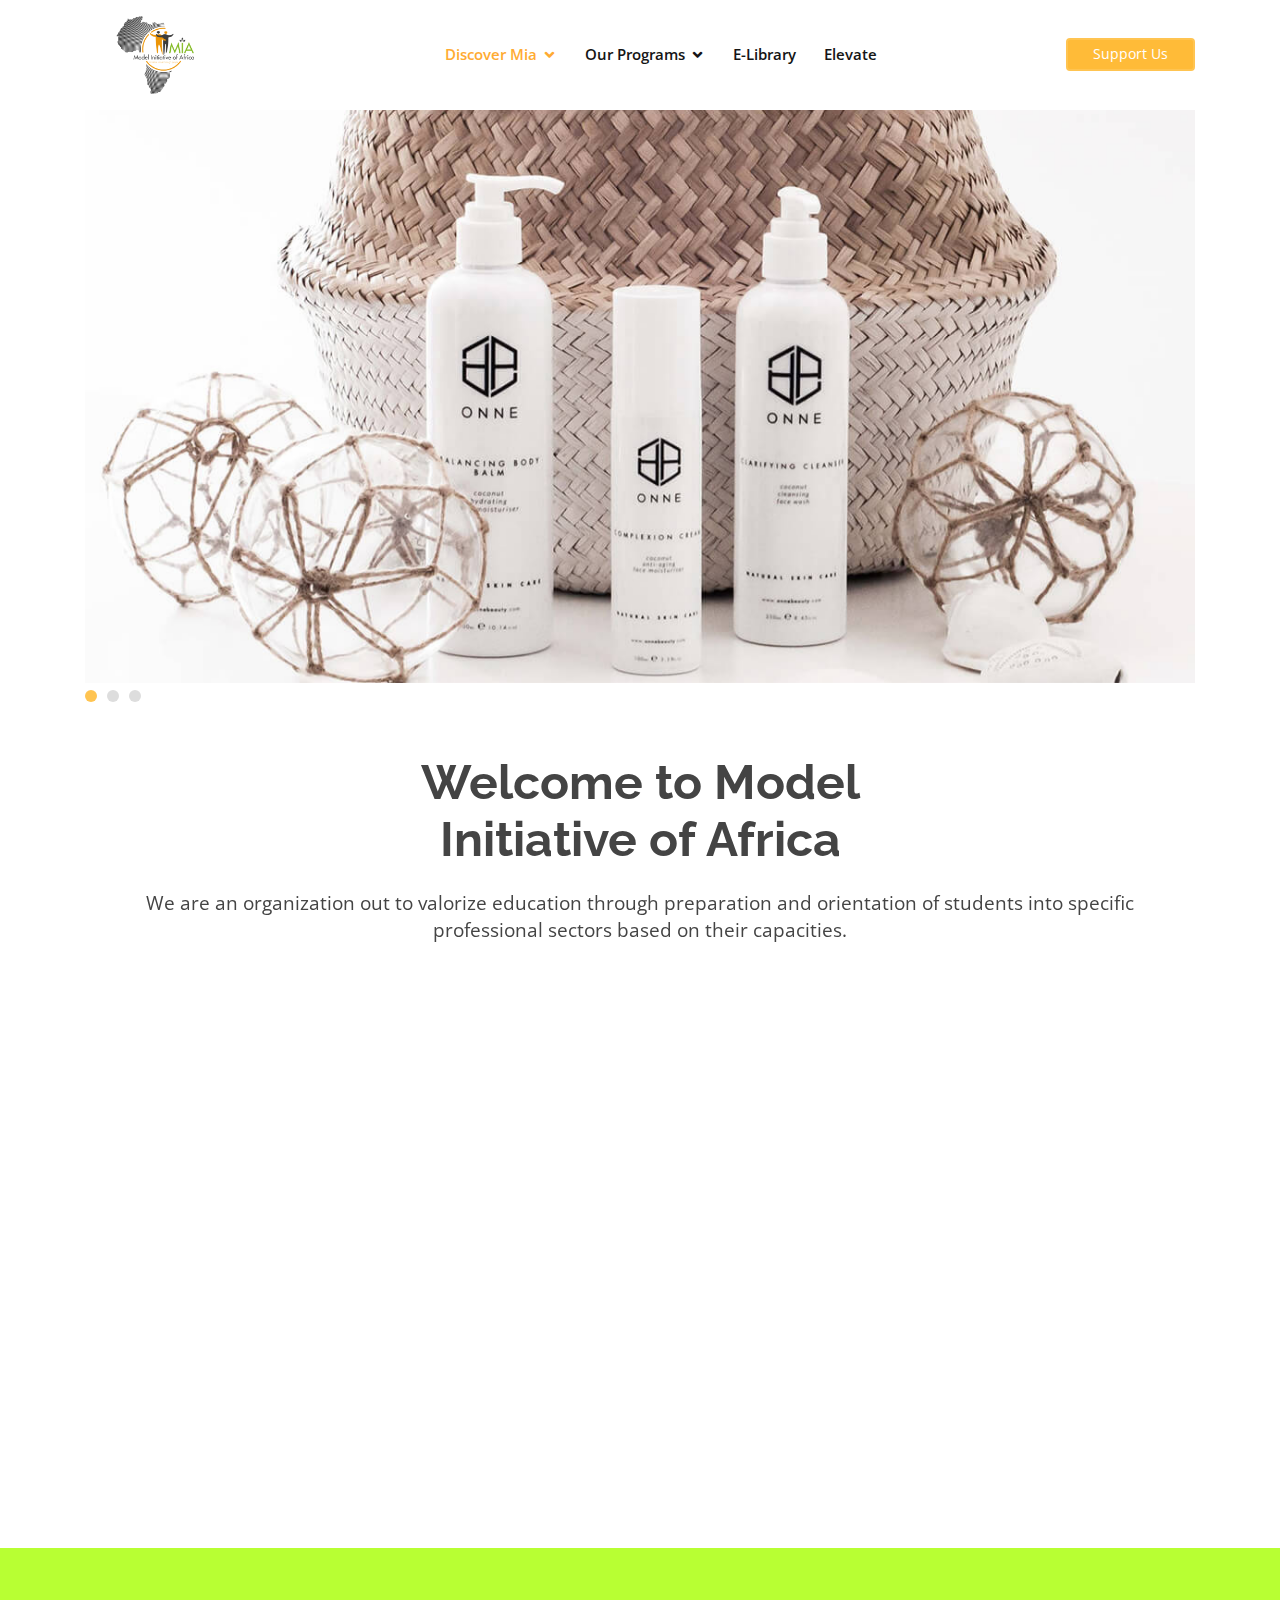
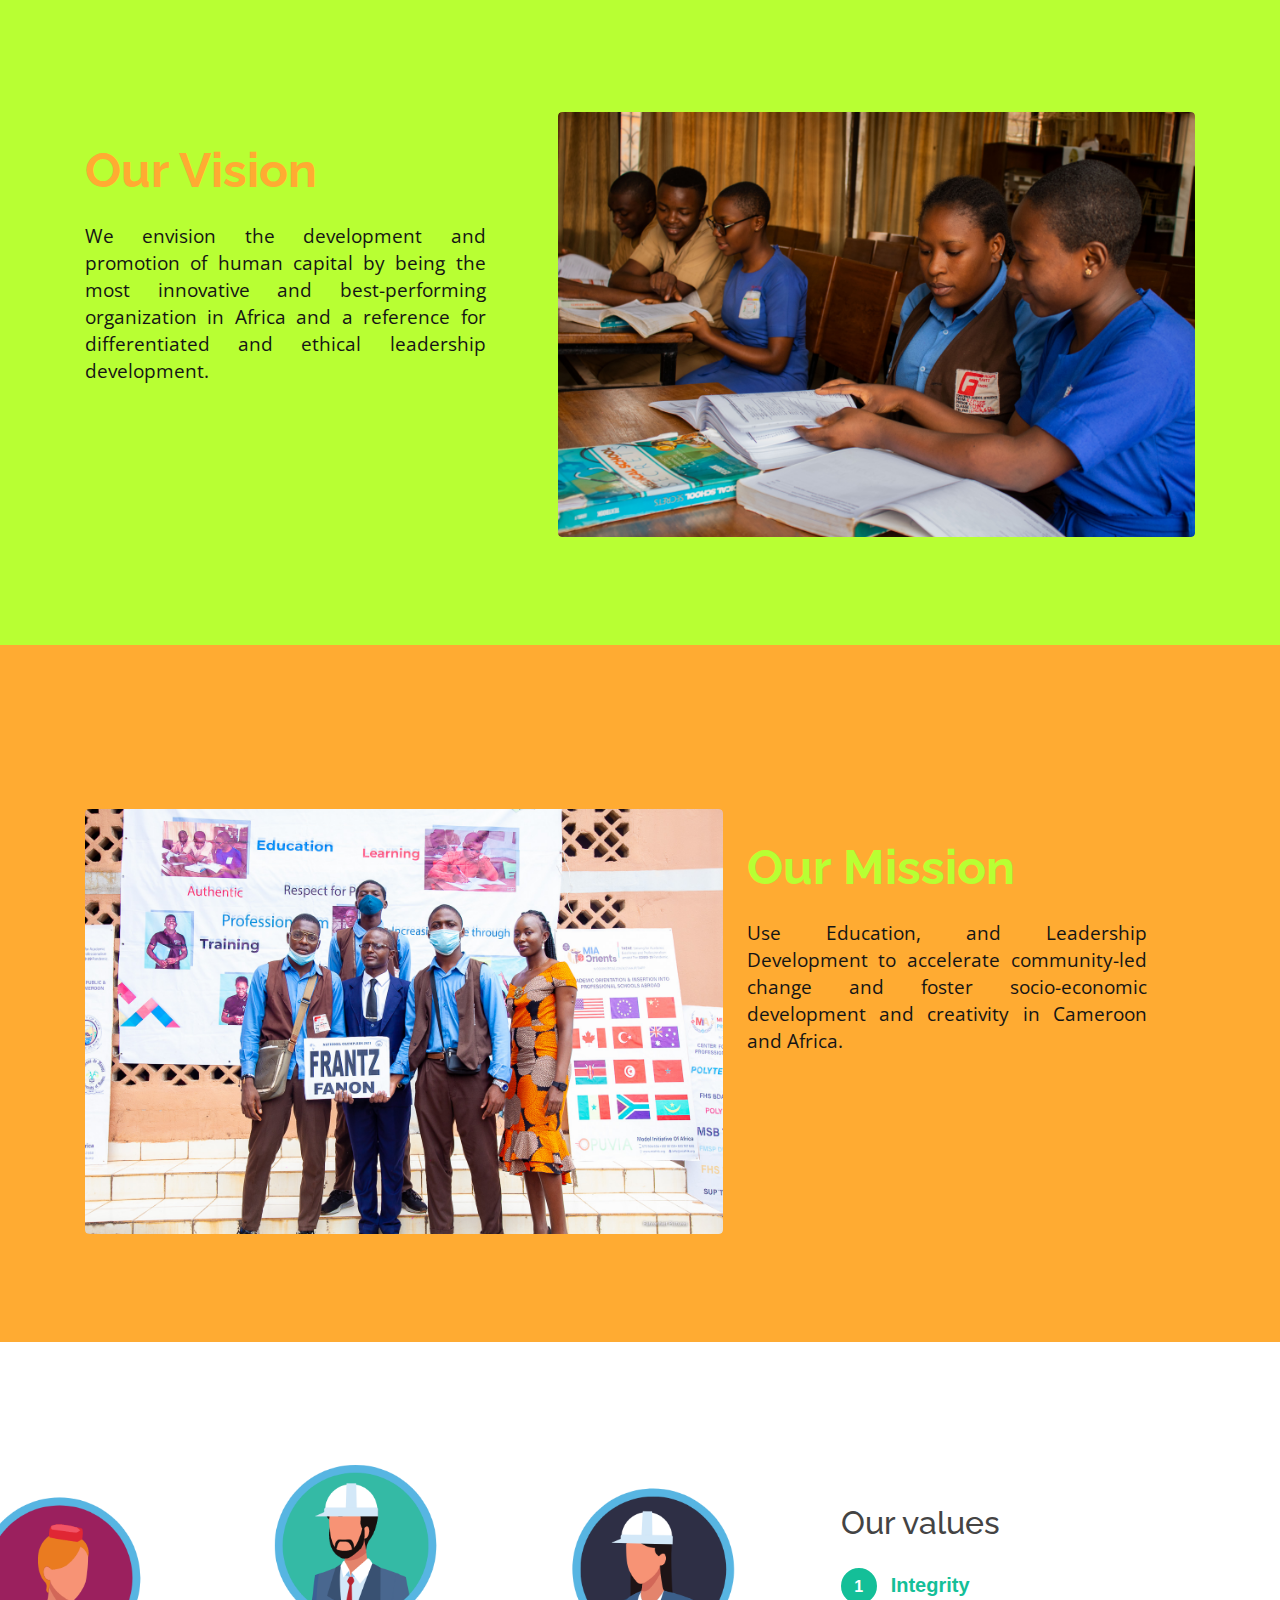
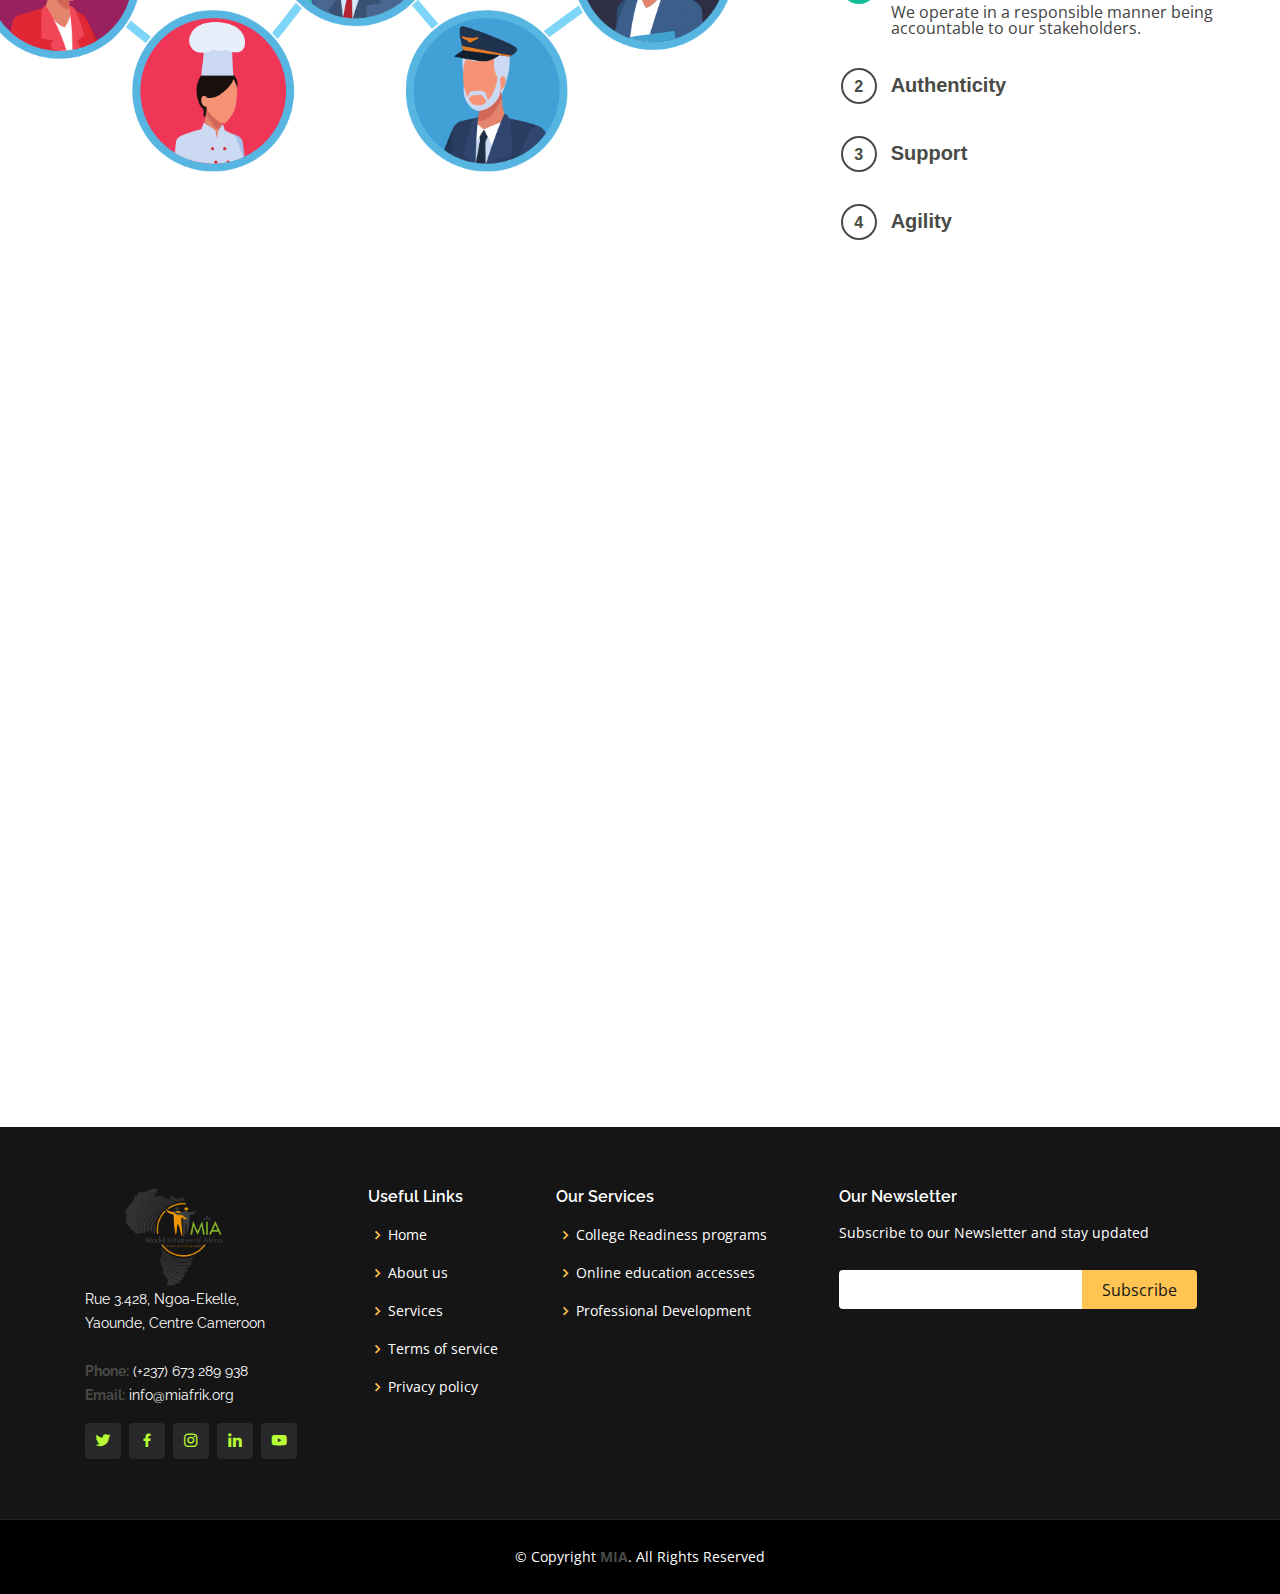
<file: assets/pages/aboutUs.html>
<!DOCTYPE html>
<html lang="en">

<head>
  <meta charset="utf-8">
  <meta content="width=device-width, initial-scale=1.0" name="viewport">

  <title>About MIA</title>
  <meta content="" name="description">
  <meta content="" name="keywords">

  <!-- Favicons -->
  <!-- <link href="./img/favicon.png" rel="icon"> -->
  <!-- <link href="./img/apple-touch-icon.png" rel="apple-touch-icon"> -->

  <!-- Google Fonts -->
  <link
    href="https://fonts.googleapis.com/css?family=Open+Sans:300,300i,400,400i,600,600i,700,700i|Raleway:300,300i,400,400i,500,500i,600,600i,700,700i|Poppins:300,300i,400,400i,500,500i,600,600i,700,700i"
    rel="stylesheet">

  <!-- Vendor CSS Files -->
  <link href="../vendor/bootstrap/css/bootstrap.min.css" rel="stylesheet">
  <link href="../vendor/icofont/icofont.min.css" rel="stylesheet">
  <link href="../vendor/boxicons/css/boxicons.min.css" rel="stylesheet">
  <link href="../vendor/owl.carousel/assets/owl.carousel.min.css" rel="stylesheet">
  <link href="../vendor/venobox/venobox.css" rel="stylesheet">
  <link href="../vendor/remixicon/remixicon.css" rel="stylesheet">
  <link href="../vendor/aos/aos.css" rel="stylesheet">

  <!-- Template Main CSS File -->
  <link href="../css/style.css" rel="stylesheet">

  <!-- =======================================================
  * Template Name: Gp - v2.2.1
  * Template URL: https://bootstrapmade.com/gp-free-multipurpose-html-bootstrap-template/
  * Author: BootstrapMade.com
  * License: https://bootstrapmade.com/license/
  ======================================================== -->
</head>

<body>

  <!-- ======= Header ======= -->
  <header id="header" class="fixed-top ">
    <div class="container d-flex align-items-center justify-content-between">

      <!-- <h1 class="logo"><a href="index.html">Gp<span>.</span></a></h1> -->
      <!-- Uncomment below if you prefer to use an image logo -->
      <a href="../../index.html" class="logo"><img src="../img/logo.png" alt="" class="img-fluid"></a>

      <nav class="nav-menu d-none d-lg-block">
        <ul>
          <!-- <li class="active"><a href="index.html">Home</a></li> -->
          <li class="active drop-down">
            <a class="d-flex" href="">
              <i class="fa fa-paper-plane" id="nav-icons" aria-hidden="true"></i>
              <span>Discover Mia</span>
            </a>
            <ul>
              <li><a class="active" href="aboutUs.html">About Us</a></li>
              <li><a href="ourteam.html">Our Team</a></li>
            </ul>
          </li>
          <li class="drop-down">
            <a class="d-flex" href="">
              <i class="fa fa-graduation-cap" id="nav-icons" aria-hidden="true"></i>
              <span>Our Programs</span>
            </a>
            <ul>
              <li><a href="ourProgram.html">MIA PREPA</a></li>
              <!-- <li><a href="https://sites.google.com/miafrik.org/elevate/elevate">MIA ELEVATE</a></li> -->
              <li><a href="miaOlypia.html">MIA OLYMPIA</a></li>
            </ul>
          </li>
          <li class="d-flex">
            <i class="fa fa-book" id="nav-icons" aria-hidden="true"></i>
            <a href="e-library.html">E-Library</a>
          </li>
          <li class="d-flex">
            <i class="fa fa-connectdevelop" id="nav-icons" aria-hidden="true"></i>
            <a href="https://elevate.miafrik.org/">Elevate</a>
          </li>
        </ul>
      </nav><!-- .nav-menu -->

      <a href="./support.html" class="get-started-btn scrollto">Support Us</a>

    </div>
  </header><!-- End Header -->

  <main id="main">

    <!-- ======= Breadcrumbs ======= -->
    <!-- <section id="breadcrumbs" class="breadcrumbs">
      <div class="container">

        <div class="d-flex justify-content-between align-items-center">
          <h2>Portfolio Details</h2>
          <ol>
            <li><a href="index.html">Home</a></li>
            <li>Portfolio Details</li>
          </ol>
        </div>

      </div>
    </section> -->
    <!-- End Breadcrumbs -->

    <!-- ======= Portfolio Details Section ======= -->
    <section id="portfolio-details" class="portfolio-details">
      <div class="container" data-aos="fade-up">

        <div class="portfolio-details-container">

          <div class="owl-carousel portfolio-details-carousel">
            <img src="../img/portfolio/portfolio-details-1.jpg" class="img-fluid" alt="">
            <img src="../img/portfolio/portfolio-details-2.jpg" class="img-fluid" alt="">
            <img src="../img/portfolio/portfolio-details-3.jpg" class="img-fluid" alt="">
          </div>

          <!-- <div class="portfolio-info">
            <h3>Project information</h3>
            <ul>
              <li><strong>Category</strong>: Web design</li>
              <li><strong>Client</strong>: ASU Company</li>
              <li><strong>Project date</strong>: 01 March, 2020</li>
              <li><strong>Project URL</strong>: <a href="#">www.example.com</a></li>
            </ul>
          </div> -->

        </div>

        <div class="portfolio-description"
          style="position: relative; align-content: center; justify-content: center; width: 100%; display: flex;">
          <div style="position: relative; text-align: center; align-content: center; justify-content: center; display: flex; flex-direction: column;width: 90%;">
            <h2 style="align-self: center; font-size: 3rem;">Welcome to Model Initiative of Africa</h2>
            <p style="font-style: normal !important; line-height: normal; font-size: 1.2rem; text-align: center;">
              We are an organization out to valorize education through preparation and orientation of students into
              specific professional sectors based on their capacities.
            </p>
          </div>
        </div>

      </div>
    </section>
    <!-- End Portfolio Details Section -->

    <!-- Co founder Video -->
    <section id="founder-video">
      <div class="founder-youtube-video"
        style="width: 100%; position: relative; display: flex; justify-content: center; align-content: center;">
        <iframe width="727" height="409" src="https://www.youtube.com/embed/PLX3f4V3EI8" title="YouTube video player"
          frameborder="0"
          allow="accelerometer; autoplay; clipboard-write; encrypted-media; gyroscope; picture-in-picture"
          allowfullscreen style="align-self: center;">
          </iframe>
      </div>
    </section>


    <section id="ourVison">
      <!-- Intro -->
      <div id="intro" class="basic-1">
        <div class="container">
          <div class="row">
            <div class="col-lg-5">
              <div class="text-container">
                <h2>Our Vision</h2>
                <p style="font-style: normal !important; line-height: normal; font-size: 1.2rem; text-align: justify;">
                  We envision the development and promotion of human capital by being the most innovative and
                  best-performing organization in Africa and a reference for differentiated and ethical leadership
                  development. </p>
                <!-- <p class="testimonial-text">"Our mission here at Aira is to get you through those tough moments relying on our team's expertise in starting and growing companies."</p> -->
                <!-- <div class="testimonial-author">By Founder</div> -->
              </div> <!-- end of text-container -->
            </div> <!-- end of col -->
            <div class="col-lg-7">
              <div class="image-container">
                <img class="img-fluid" src="../img/mia_students.jpg" alt="alternative">
              </div> <!-- end of image-container -->
            </div> <!-- end of col -->
          </div> <!-- end of row -->
        </div> <!-- end of container -->
      </div> <!-- end of basic-1 -->
      <!-- end of intro -->
    </section>

    <section id="ourMission">
      <!-- Intro -->
      <div id="intro" class="basic-1">
        <div class="container">
          <div class="row">
            <div class="col-lg-7">
              <div class="image-container">
                <img class="img-fluid" src="../img/olympiad2021/IMG_0350.JPG" alt="alternative">
              </div> <!-- end of image-container -->
            </div> <!-- end of col -->
            <div class="col-lg-5">
              <div class="text-container">
                <h2>Our Mission</h2>
                <p style="font-style: normal !important; line-height: normal; font-size: 1.2rem; text-align: justify;">
                  Use Education, and Leadership Development to accelerate community-led change and foster
                  socio-economic development and creativity in Cameroon and Africa. </p>
                <!-- <p class="testimonial-text">"Our mission here at Aira is to get you through those tough moments relying on our team's expertise in starting and growing companies."</p> -->
                <!-- <div class="testimonial-author">By Founder</div> -->
              </div> <!-- end of text-container -->
            </div> <!-- end of col -->

          </div> <!-- end of row -->
        </div> <!-- end of container -->
      </div> <!-- end of basic-1 -->
      <!-- end of intro -->
    </section>

    <!-- Details 1 -->
    <section id="details" class="accordion row">
      <div class="area-1 col-lg-7 col-12">
      </div>
      <!-- end of area-1 on same line and no space between comments to eliminate margin white space -->
      <div class="area-2 col-lg-5 col-12">

        <!-- Accordion -->
        <div class="accordion-container" id="accordionOne">
          <h2>Our values</h2>
          <div class="item">
            <div id="headingOne">
              <span data-toggle="collapse" data-target="#collapseOne" aria-expanded="true" aria-controls="collapseOne"
                role="button">
                <span class="circle-numbering">1</span><span class="accordion-title">Integrity</span>
              </span>
            </div>
            <div id="collapseOne" class="collapse show" aria-labelledby="headingOne" data-parent="#accordionOne">
              <div class="accordion-body">
                We operate in a responsible manner being accountable to our stakeholders.
              </div>
            </div>
          </div> <!-- end of item -->

          <div class="item">
            <div id="headingTwo">
              <span class="collapsed" data-toggle="collapse" data-target="#collapseTwo" aria-expanded="false"
                aria-controls="collapseTwo" role="button">
                <span class="circle-numbering">2</span><span class="accordion-title">Authenticity</span>
              </span>
            </div>
            <div id="collapseTwo" class="collapse" aria-labelledby="headingTwo" data-parent="#accordionOne">
              <div class="accordion-body">
                We are innovative in our approach to solving social challenges breaking new frontiers while challenging
                ourselves to be creative.
              </div>
            </div>
          </div> <!-- end of item -->

          <div class="item">
            <div id="headingThree">
              <span class="collapsed" data-toggle="collapse" data-target="#collapseThree" aria-expanded="false"
                aria-controls="collapseThree" role="button">
                <span class="circle-numbering">3</span><span class="accordion-title">Support</span>
              </span>
            </div>
            <div id="collapseThree" class="collapse" aria-labelledby="headingThree" data-parent="#accordionOne">
              <div class="accordion-body">We believe in helping each other grow so as to efficiently transfer our
                knowledge and efforts to ensure a brighter tomorrow.
              </div>
            </div>
          </div> <!-- end of item -->

          <div class="item">
            <div id="headingThree">
              <span class="collapsed" data-toggle="collapse" data-target="#collapseThree" aria-expanded="false"
                aria-controls="collapseThree" role="button">
                <span class="circle-numbering">4</span><span class="accordion-title">Agility</span>
              </span>
            </div>
            <div id="collapseThree" class="collapse" aria-labelledby="headingThree" data-parent="#accordionOne">
              <div class="accordion-body">We believe in helping each other grow so as to efficiently transfer our
                knowledge and efforts to ensure a brighter tomorrow.
              </div>
            </div>
          </div> <!-- end of item -->
        </div> <!-- end of accordion-container -->
        <!-- end of accordion -->

      </div> <!-- end of area-2 -->
    </section> <!-- end of accordion -->
    <!-- end of details 1 -->

    <!-- ======= Team Section ======= -->
    <section id="team" class="team">
      <div class="container" data-aos="fade-up">

        <div class="section-title">
          <h2>Checkout</h2>
          <p>Our Approach</p>
        </div>

        <div class="row">

          <div class="col-lg-4 col-md-6 d-flex align-items-stretch">
            <div class="member" data-aos="fade-up" data-aos-delay="100">
              <div class="member-img">
                <img src="../img/ourApproach/Pipeline.png" class="img-fluid" alt="">
              </div>
              <div class="member-info">
                <h4 style="text-align: justify;">PIPELINE OF HIGH ACHIEVING STUDENTS</h4>
                <span style="font-size: 1rem; line-height: 1.5rem; text-align: justify;">
                  Across over 150 schools within the MIA network, we provide support
                  students in STEM subjects while identifying very outstanding ones. Our
                  Partnership with Open Dreams and St. Louis Group has helped some students
                  secure global high quality eduction through scholarships.
                </span>
              </div>
            </div>
          </div>

          <div class="col-lg-4 col-md-6 d-flex align-items-stretch">
            <div class="member" data-aos="fade-up" data-aos-delay="100">
              <div class="member-img">
                <img src="../img/ourApproach/Support.png" class="img-fluid" alt="">
              </div>
              <div class="member-info">
                <h4 style="text-align: justify;">CAREER ORIENTATION AND ACADEMIC SUPPORT</h4>
                <span style="font-size: 1rem; line-height: 1.5rem; text-align: justify;">
                  MIA has served to bridge the gap between high school graduates and college, through
                  orientation sessions while improving intermobility between the two systems
                  of education in Cameroon.
                </span>
              </div>
            </div>

          </div>

          <div class="col-lg-4 col-md-6 d-flex align-items-stretch">
            <div class="member" data-aos="fade-up" data-aos-delay="100">
              <div class="member-img">
                <img src="../img/ourApproach/3rd.png" class="img-fluid" alt="">
              </div>
              <div class="member-info">
                <h4 style="text-align: justify;">JOB READINESS PROGRAMS AND INTERNSHIP PLACEMENTS</h4>
                <span style="font-size: 1rem; line-height: 1.5rem; text-align: justify;">
                  MIAOrients: Elevate has builta broad network of industry
                  professionals leading oustanding careers in global multinationals and who are
                  passionate about mentoring and getting high talent ready for work.
                </span>
              </div>
            </div>
          </div>
        </div>

      </div>

    </section><!-- End Team Section -->

  </main><!-- End #main -->
  <!-- ======= Footer ======= -->
  <footer id="footer">
    <div class="footer-top">
      <div class="container">
        <div class="row">

          <div class="col-lg-3 col-md-6">
            <div class="footer-info">
              <!-- <h3>Gp<span>.</span></h3> -->
              <a href="../../index.html" class="logo"><img src="../img/logo.png" alt="" class="img-fluid"></a>
              <p>
                Rue 3.428, Ngoa-Ekelle, <br>
                Yaounde, Centre Cameroon<br><br>
                <strong>Phone:</strong> (+237) 673 289 938 <br>
                <strong>Email:</strong> info@miafrik.org<br>
              </p>
              <div class="social-links mt-3">
                <a href="https://twitter.com/miaforall" class="twitter"><i class="bx bxl-twitter"></i></a>
                <a href="https://www.facebook.com/MIA4all" class="facebook"><i class="bx bxl-facebook"></i></a>
                <a href="https://www.instagram.com/mia4all/" class="instagram"><i class="bx bxl-instagram"></i></a>
                <!-- <a href="#" class="google-plus"><i class="bx bxl-skype"></i></a> -->
                <a href="https://www.linkedin.com/company/mia4-all" class="linkedin"><i class="bx bxl-linkedin"></i></a>
                <a href="https://www.youtube.com/channel/UCsJoCUStMYFesaHJgL-a63Q" class="youtube"><i
                  class="bx bxl-youtube"></i></a>
              </div>
            </div>
          </div>

          <div class="col-lg-2 col-md-6 footer-links">
            <h4>Useful Links</h4>
            <ul>
              <li><i class="bx bx-chevron-right"></i> <a href="../../index.html">Home</a></li>
              <li><i class="bx bx-chevron-right"></i> <a href="aboutUs.html">About us</a></li>
              <li><i class="bx bx-chevron-right"></i> <a href="ourProgram.html">Services</a></li>
              <li><i class="bx bx-chevron-right"></i> <a href="#">Terms of service</a></li>
              <li><i class="bx bx-chevron-right"></i> <a href="#">Privacy policy</a></li>
            </ul>
          </div>

          <div class="col-lg-3 col-md-6 footer-links">
            <h4>Our Services</h4>
            <ul>
              <!-- <li><i class="bx bx-chevron-right"></i> <a href="https://sites.google.com/miafrik.org/elevate/elevate">Career Orientation and Counseling</a> -->
              </li>
              <li><i class="bx bx-chevron-right"></i> <a href="ourProgram.html">College Readiness programs</a></li>
              <li><i class="bx bx-chevron-right"></i> <a href="e-library.html">Online education accesses</a></li>
              <li><i class="bx bx-chevron-right"></i> <a href="miaOlypia.html">Professional Development</a></li>
              <!-- <li><i class="bx bx-chevron-right"></i> <a href="#">Graphic Design</a></li> -->
            </ul>
          </div>

          <div class="col-lg-4 col-md-6 footer-newsletter">
            <h4>Our Newsletter</h4>
            <p>Subscribe to our Newsletter and stay updated</p>
            <form action="" method="post">
              <input type="email" name="email"><input type="submit" value="Subscribe">
            </form>

          </div>

        </div>
      </div>
    </div>

    <div class="container">
      <div class="copyright">
        &copy; Copyright <strong><span>MIA</span></strong>. All Rights Reserved
      </div>
    </div>
  </footer><!-- End Footer -->
  <!-- ======= Footer ======= -->

  <a href="#" class="back-to-top"><i class="ri-arrow-up-line"></i></a>
  <div id="preloader"></div>

  <!-- Vendor JS Files -->
  <script src="../vendor/jquery/jquery.min.js"></script>
  <script src="../vendor/bootstrap/js/bootstrap.bundle.min.js"></script>
  <script src="../vendor/jquery.easing/jquery.easing.min.js"></script>
  <script src="../vendor/php-email-form/validate.js"></script>
  <script src="../vendor/owl.carousel/owl.carousel.min.js"></script>
  <script src="../vendor/isotope-layout/isotope.pkgd.min.js"></script>
  <script src="../vendor/venobox/venobox.min.js"></script>
  <script src="../vendor/waypoints/jquery.waypoints.min.js"></script>
  <script src="../vendor/counterup/counterup.min.js"></script>
  <script src="../vendor/aos/aos.js"></script>

  <!-- Template Main JS File -->
  <script src="../js/main.js"></script>

</body>

</html>
</file>
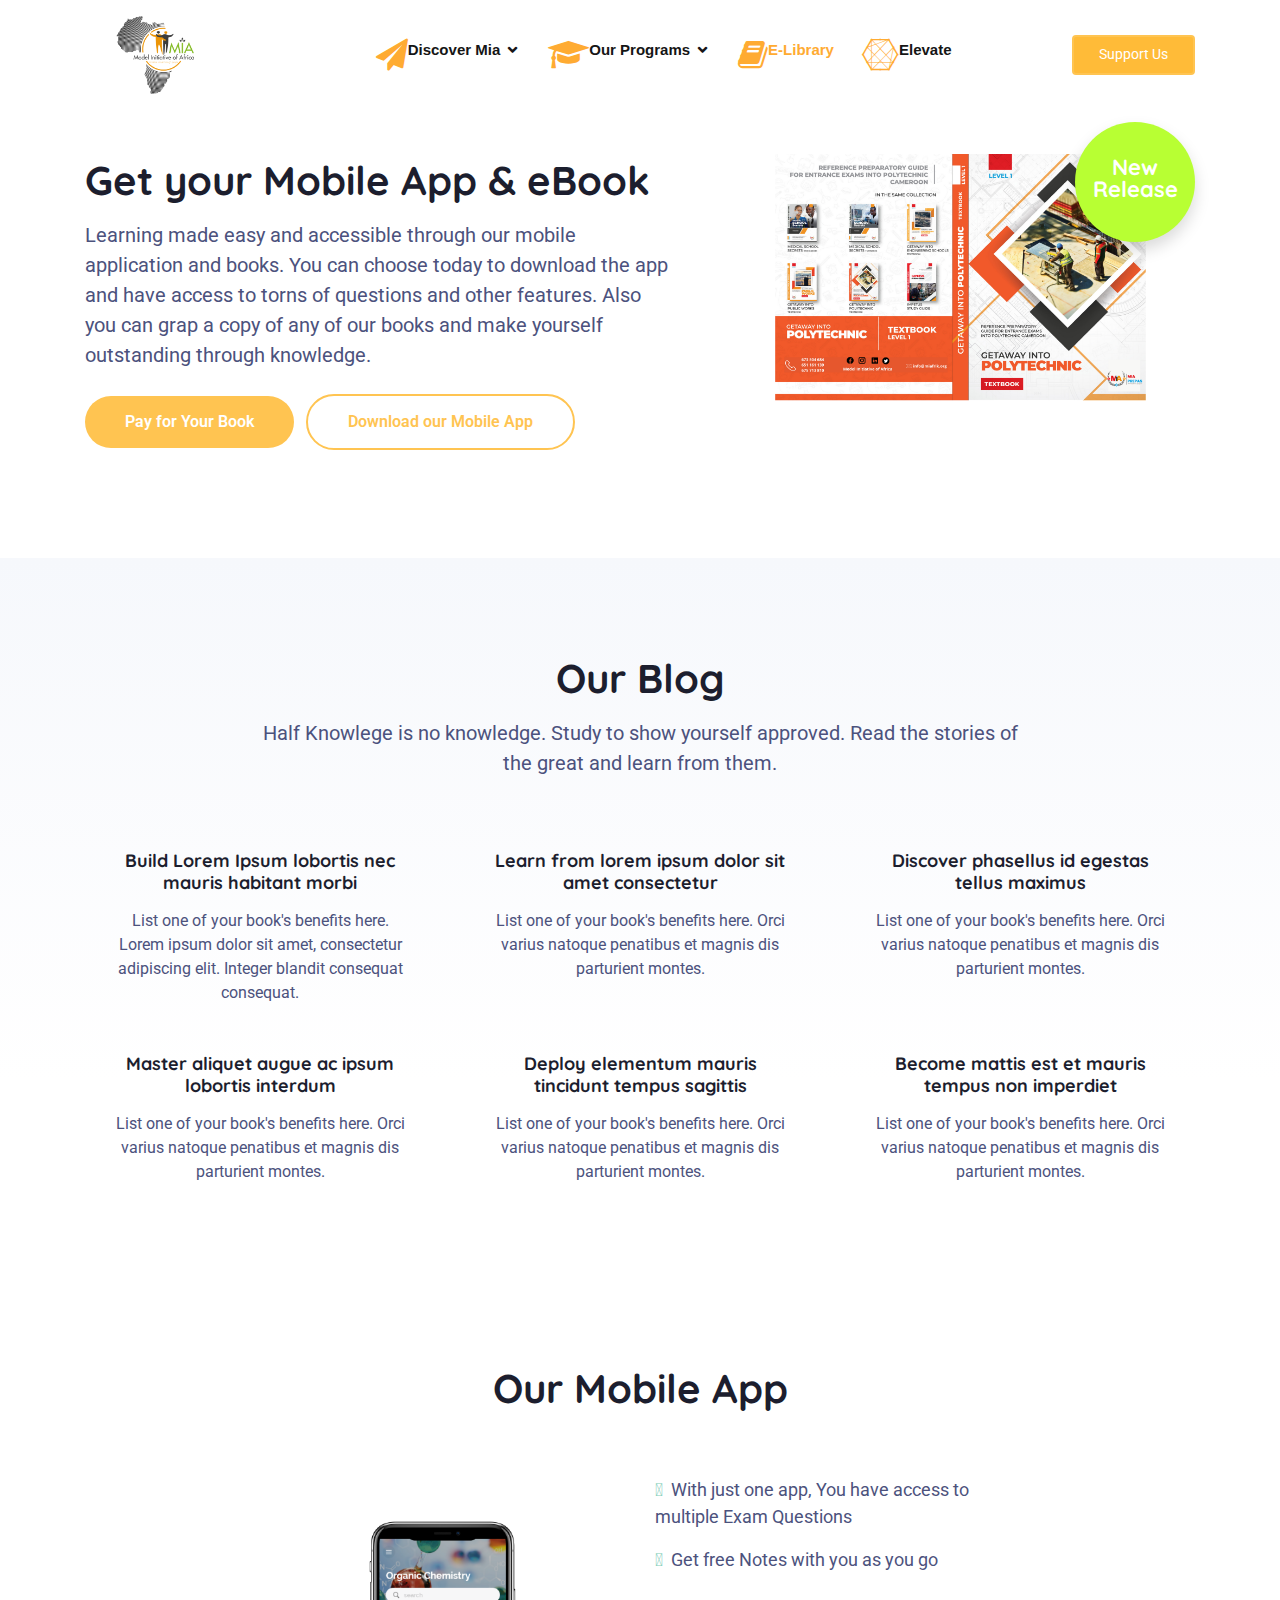
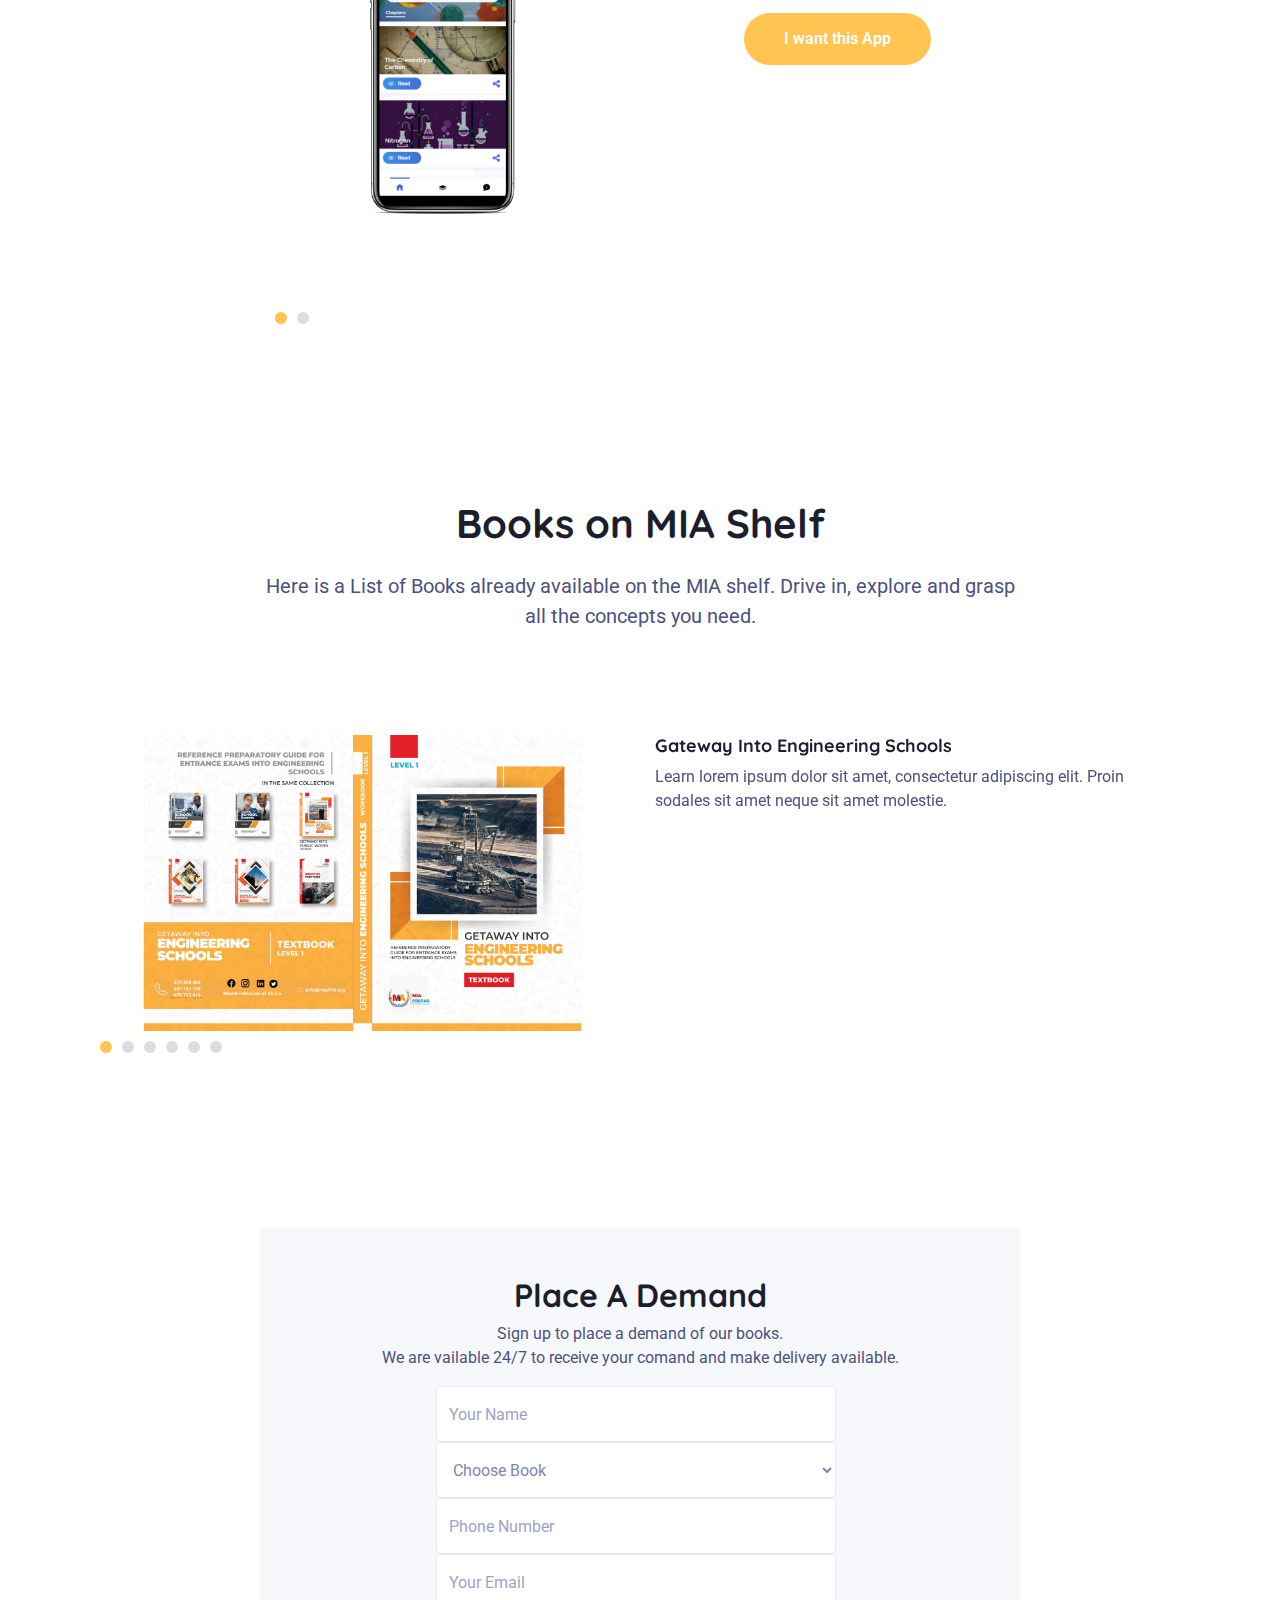
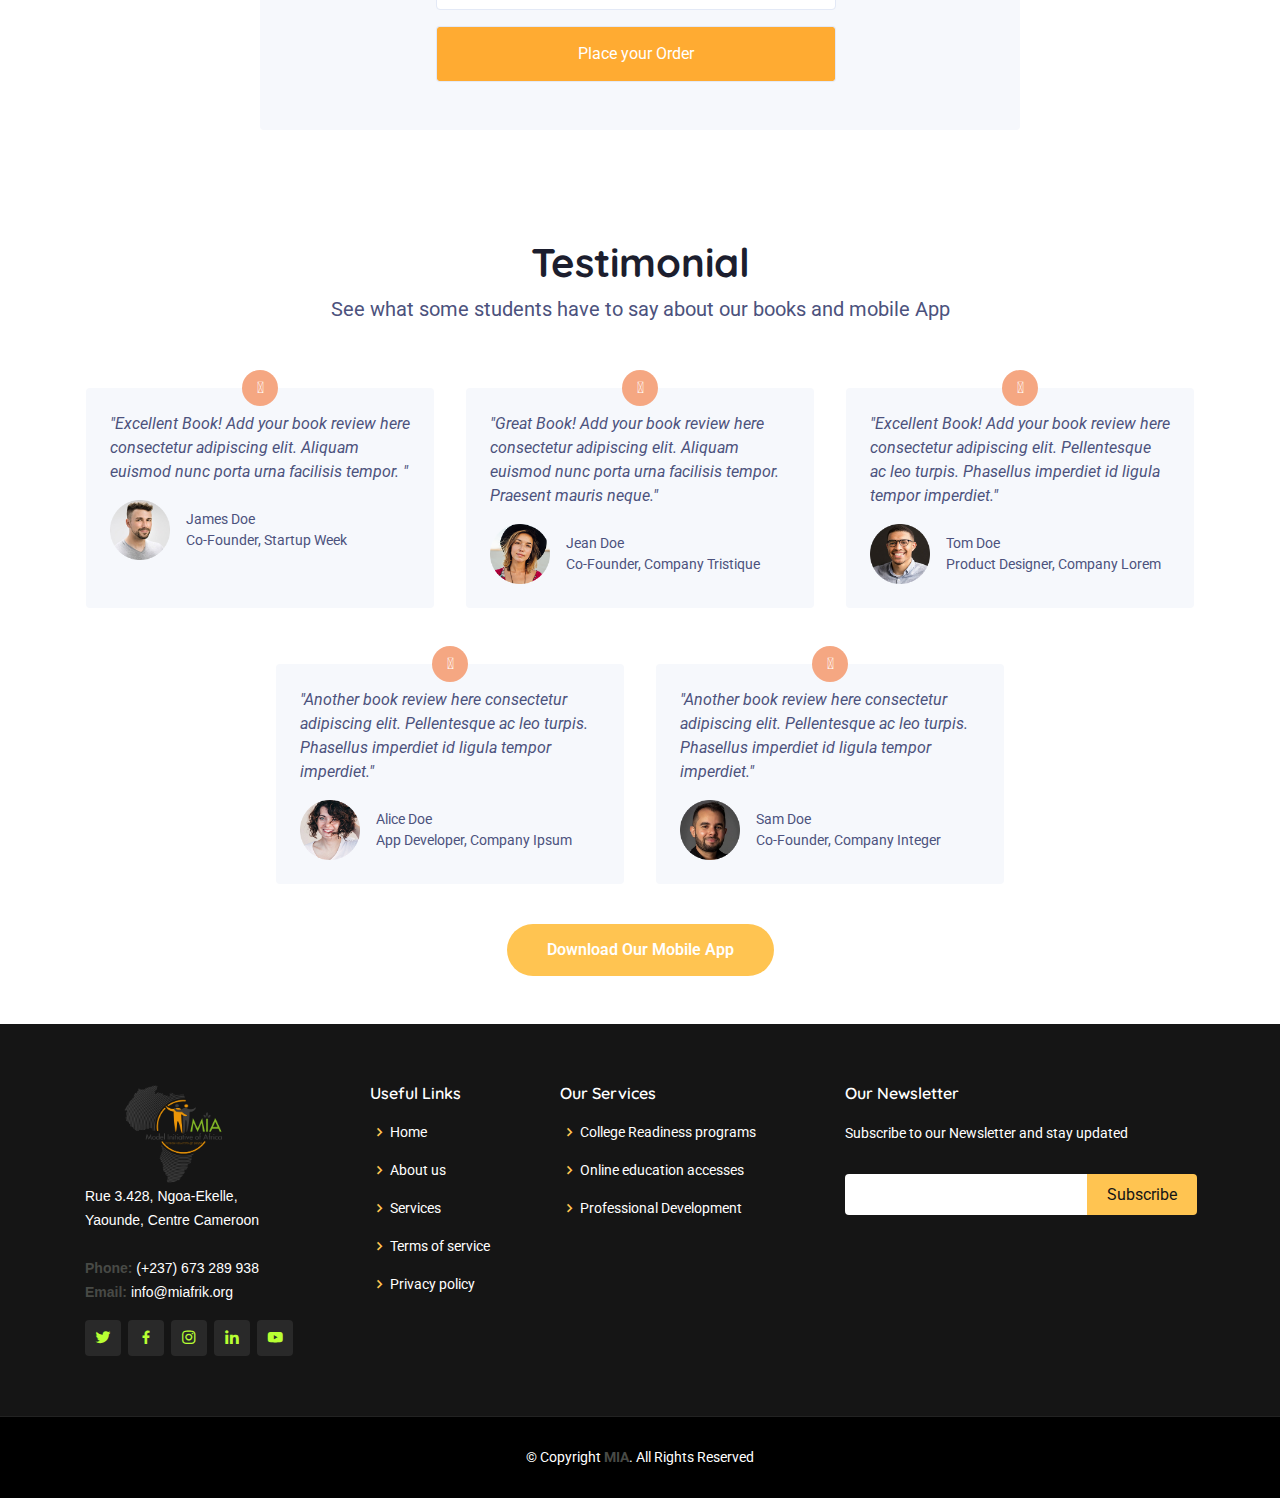
<file: assets/pages/e-library.html>
<!DOCTYPE html>
<html lang="en"> 
<head>
    <title>Mia E-Library</title>
    
    <!-- Meta -->
    <meta charset="utf-8">
    <meta http-equiv="X-UA-Compatible" content="IE=edge">
    <meta name="viewport" content="width=device-width, initial-scale=1.0">
    
    <!-- Google Font -->
    <link href="https://fonts.googleapis.com/css?family=Quicksand:700|Roboto:400,400i,700&display=swap" rel="stylesheet">
    
    <!-- FontAwesome JS-->
    <!-- <script defer src="../fontawesome/js/all.min.js"></script> -->

	<!-- Font Awesome Icon -->
	<link href="https://stackpath.bootstrapcdn.com/font-awesome/4.7.0/css/font-awesome.min.css" rel="stylesheet"
    integrity="sha384-wvfXpqpZZVQGK6TAh5PVlGOfQNHSoD2xbE+QkPxCAFlNEevoEH3Sl0sibVcOQVnN" crossorigin="anonymous">

	<!-- Vendor CSS Files -->
	<link href="../vendor/bootstrap/css/bootstrap.min.css" rel="stylesheet">
	<link href="../vendor/icofont/icofont.min.css" rel="stylesheet">
	<link href="../vendor/boxicons/css/boxicons.min.css" rel="stylesheet">
	<link href="../vendor/owl.carousel/assets/owl.carousel.min.css" rel="stylesheet">
	<link href="../vendor/venobox/venobox.css" rel="stylesheet">
	<link href="../vendor/remixicon/remixicon.css" rel="stylesheet">
	<link href="../vendor/aos/aos.css" rel="stylesheet">
  
	<!-- Template Main CSS File -->
	<link href="../css/style.css" rel="stylesheet">
  

    <!-- Theme CSS -->  
    <link id="theme-style" rel="stylesheet" href="../css/theme.css">

</head> 

<body>    
     <!-- ======= Header ======= -->
  <header id="header" class="fixed-top ">
    <div class="container d-flex align-items-center justify-content-between">

      <!-- <h1 class="logo"><a href="index.html">Gp<span>.</span></a></h1> -->
      <!-- Uncomment below if you prefer to use an image logo -->
      <a href="../../index.html" class="logo"><img src="../img/logo.png" alt="" class="img-fluid"></a>

      <nav class="nav-menu d-none d-lg-block">
        <ul>
          <!-- <li class="active"><a href="index.html">Home</a></li> -->
          <li class="drop-down">
            <a class="d-flex" href="">
              <i class="fa fa-paper-plane" id="nav-icons" aria-hidden="true"></i>
              <span>Discover Mia</span>
            </a>
            <ul>
              <li><a href="aboutUs.html">About Us</a></li>
              <li><a href="ourteam.html">Our Team</a></li>
            </ul>
          </li>
          <li class="drop-down">
            <a class="d-flex" href="">
              <i class="fa fa-graduation-cap" id="nav-icons" aria-hidden="true"></i>
              <span>Our Programs</span>
            </a>
            <ul>
              <li><a href="ourProgram.html">MIA PREPA</a></li>
              <!-- <li><a href="https://sites.google.com/miafrik.org/elevate/elevate">MIA ELEVATE</a></li> -->
              <li><a href="miaOlypia.html">MIA OLYMPIA</a></li>
            </ul>
          </li>
          <li class="active d-flex">
            <i class="fa fa-book" id="nav-icons" aria-hidden="true"></i>
            <a href="e-library.html">E-Library</a>
          </li>
		  <li class="d-flex">
            <i class="fa fa-connectdevelop" id="nav-icons" aria-hidden="true"></i>
            <a href="https://elevate.miafrik.org/">Elevate</a>
          </li>
        </ul>
      </nav><!-- .nav-menu -->

      <a href="support.html" class="get-started-btn scrollto">Support Us</a>

    </div>
  </header><!-- End Header -->
    
    <section class="hero-section mt-5">
	    <div class="container">
		    <div class="row">
			    <div class="col-12 col-md-7 pt-5 mb-5 align-self-center">
				    <div class="promo pr-md-3 pr-lg-5">
					    <h1 class="headline mb-3">
						    Get your Mobile App &amp; eBook <br>  
					    </h1><!--//headline-->
					    <div class="subheadline mb-4">
						    Learning made easy and accessible through our mobile application and books. You can choose today
						    to download the app and have access to torns of questions and other features. Also you can grap a copy of 
							any of our books and make yourself outstanding through knowledge. 
					    </div><!--//subheading-->
					    
					    <div class="cta-holder">
						    <a class="btn btn-primary mr-lg-2" href="#placeDemand">Pay for Your Book</a>
						    <a class="btn btn-secondary scrollto" href="https://drive.google.com/file/d/1VEmG7fe39i_NyKVLwgX-AxJKJg-aTF7X/view">Download our Mobile App</a>
						    
					    </div><!--//cta-holder-->
					    
					    <!-- <div class="hero-quotes mt-5">
						    <div id="quotes-carousel" class="quotes-carousel carousel slide carousel-fade mb-5" data-ride="carousel" data-interval="8000">
								<ol class="carousel-indicators">
									<li data-target="#quotes-carousel" data-slide-to="0" class="active"></li>
									<li data-target="#quotes-carousel" data-slide-to="1"></li>
									<li data-target="#quotes-carousel" data-slide-to="2"></li>
								</ol>
							  
							    <div class="carousel-inner">
								    <div class="carousel-item active">
								        <blockquote class="quote p-4 theme-bg-light">
									        "Excellent Book! Add your book reviews here consectetur adipiscing elit. Aliquam euismod nunc porta urna facilisis tempor. Praesent mauris neque, viverra quis erat vitae, auctor imperdiet nisi."     
								        </blockquote>
								        <div class="source media flex-column flex-md-row align-items-center">
									        <img class="source-profile mr-md-3" src="../images/profiles/profile-1.png" alt="image" >
									        <div class="source-info media-body text-center text-md-left">
										        <div class="source-name">James Doe</div>
										        <div class="soure-title">Co-Founder, Startup Week</div>
										    </div>
								        </div>
								    </div>
								    <div class="carousel-item">
								        <blockquote class="quote p-4 theme-bg-light">
									        "Highly recommended consectetur adipiscing elit. Proin et auctor dolor, sed venenatis massa. Vestibulum ullamcorper lobortis nisi non placerat praesent mauris neque"     
								        </blockquote>
								        <div class="source media flex-column flex-md-row align-items-center">
									        <img class="source-profile mr-md-3" src="../images/profiles/profile-2.png" alt="image" >
									        <div class="source-info media-body text-center text-md-left">
										        <div class="source-name">Jean Doe</div>
										        <div class="soure-title">Senior Developer, Ipsum Company</div>
										    </div>
								        </div>
								    </div>
								    <div class="carousel-item">
								        <blockquote class="quote p-4 theme-bg-light">
									        "Awesome! Lorem ipsum dolor sit amet, consectetur adipiscing elit. Aliquam euismod nunc porta urna facilisis tempor. Praesent mauris neque, viverra quis erat vitae."     
								        </blockquote>
								        <div class="source media flex-column flex-md-row align-items-center">
									        <img class="source-profile mr-md-3" src="../images/profiles/profile-3.png" alt="image" >
									        <div class="source-info media-body text-center text-md-left">
										        <div class="source-name">Andy Doe</div>
										        <div class="soure-title">Frontend Developer, Company Lorem</div>
										    </div>
								        </div>
								    </div>
								</div>
							</div>
							
					    </div> -->
						
				    </div>
			    </div>
			    <div class="col-12 col-md-5 mb-5 align-self-center">
				    <div class="book-cover-holder">
					    <img class="img-fluid book-cover" src="../img/miabooks/Gateway_into_Polytechnique.png" alt="book cover" >
					    <div class="book-badge d-inline-block shadow">
						    New<br>Release
					    </div>
				    </div><!--//book-cover-holder-->
				    <!-- <div class="text-center"><a class="theme-link scrollto" href="#reviews-section">See all book reviews</a></div> -->
			    </div><!--col-->
		    </div><!--//row-->
	    </div><!--//container-->
    </section><!--//hero-section-->
    
    <section id="benefits-section" class="benefits-section theme-bg-light-gradient py-5">
	    <div class="container py-5">
		    <h2 class="section-heading text-center mb-3">Our Blog</h2>
		    <div class="section-intro single-col-max mx-auto text-center mb-5">Half Knowlege is no knowledge. Study to show yourself approved. Read the stories of the great and learn from them.</div>
		    <div class="row text-center">
			    <div class="item col-12 col-md-6 col-lg-4">
				    <div class="item-inner p-3 p-lg-4">
					    <div class="item-header mb-3">
						    <div class="item-icon"><i class="fas fa-laptop-code"></i></div>
						    <h3 class="item-heading">Build Lorem Ipsum lobortis nec mauris habitant morbi</h3>
					    </div><!--//item-heading-->
					    <div class="item-desc">
						    List one of your book's benefits here. Lorem ipsum dolor sit amet, consectetur adipiscing elit. Integer blandit consequat consequat. 
					    </div><!--//item-desc-->
				    </div><!--//item-inner-->
			    </div><!--//item-->
			    <div class="item col-12 col-md-6 col-lg-4">
				    <div class="item-inner p-3 p-lg-4">
					    <div class="item-header mb-3">
						    <div class="item-icon"><i class="fab fa-js-square"></i></div>
						    <h3 class="item-heading">Learn from lorem ipsum dolor sit amet consectetur</h3>
					    </div><!--//item-heading-->
					    <div class="item-desc">
						    List one of your book's benefits here. Orci varius natoque penatibus et magnis dis parturient montes.
					    </div><!--//item-desc-->
				    </div><!--//item-inner-->
			    </div><!--//item-->
			    <div class="item col-12 col-md-6 col-lg-4">
				    <div class="item-inner p-3 p-lg-4">
					    <div class="item-header mb-3">
						    <div class="item-icon"><i class="fab fa-rocketchat"></i></div>
						    <h3 class="item-heading">Discover phasellus id egestas tellus maximus</h3>
					    </div><!--//item-heading-->
					    <div class="item-desc">
						    List one of your book's benefits here. Orci varius natoque penatibus et magnis dis parturient montes. 
					    </div><!--//item-desc-->
				    </div><!--//item-inner-->
			    </div><!--//item-->
			    <div class="item col-12 col-md-6 col-lg-4">
				    <div class="item-inner p-3 p-lg-4">
					    <div class="item-header mb-3">
						    <div class="item-icon"><i class="fab fa-angular"></i></div>
						    <h3 class="item-heading">Master aliquet augue ac ipsum lobortis interdum</h3>
					    </div><!--//item-heading-->
					    <div class="item-desc">
						    List one of your book's benefits here. Orci varius natoque penatibus et magnis dis parturient montes. 
					    </div><!--//item-desc-->
				    </div><!--//item-inner-->
			    </div><!--//item-->
			    <div class="item col-12 col-md-6 col-lg-4">
				    <div class="item-inner p-3 p-lg-4">
					    <div class="item-header mb-3">
						    <div class="item-icon"><i class="fas fa-code-branch"></i></div>
						    <h3 class="item-heading">Deploy elementum mauris tincidunt tempus sagittis</h3>
					    </div><!--//item-heading-->
					    <div class="item-desc">
						    List one of your book's benefits here. Orci varius natoque penatibus et magnis dis parturient montes. 
					    </div><!--//item-desc-->
				    </div><!--//item-inner-->
			    </div><!--//item-->
			    <div class="item col-12 col-md-6 col-lg-4">
				    <div class="item-inner p-3 p-lg-4">
					    <div class="item-header mb-3">
						    <div class="item-icon"><i class="fas fa-hand-holding-usd"></i></div>
						    <h3 class="item-heading">Become mattis est et mauris tempus non imperdiet</h3>
					    </div><!--//item-heading-->
					    <div class="item-desc">
						    List one of your book's benefits here. Orci varius natoque penatibus et magnis dis parturient montes. 
					    </div><!--//item-desc-->
				    </div><!--//item-inner-->
			    </div><!--//item-->
		    </div><!--//row-->
	    </div><!--//container-->
    </section><!--//benefits-section-->
    
    <section id="content-section" class="content-section">
	    <div class="container">
		    <div class="single-col-max mx-auto">
		    <h2 class="section-heading text-center mb-5">Our Mobile App</h2>
			    <div class="row">
				    <div class="col-12 col-md-6">
					    <!-- <div class="figure-holder mb-5">
						    <img class="img-fluid" src="../img/phone_preview_pic.png" alt="image" >
						</div> -->
						<!--//figure-holder-->
						 <!-- ======= Portfolio Details Section ======= -->
						 <section id="portfolio-details" class="portfolio-details">
							<div class="container">
				
								<div class="portfolio-details-container">
				
									<div class="owl-carousel portfolio-details-carousel">
										<img src="../img/phone_preview_pic.png" class="img-fluid" alt="">
										<!-- <img src="../img/ngwane.png" class="img-fluid" alt=""> -->
										<img src="../img/ngwane1.png" class="img-fluid" alt="">
									</div>
								</div>
							</div>
						</section>
				    </div><!--//col-->
				    <div class="col-12 col-md-6 mb-5 mt-3">
					    <div class="key-points mb-4 text-center">
						    <ul class="key-points-list list-unstyled mb-4 mx-auto d-inline-block text-left">
							    <li><i class="fas fa-check-circle mr-2"></i>With just one app, You have access to multiple Exam Questions</li>
							    <li><i class="fas fa-check-circle mr-2"></i>Get free Notes with you as you go</li>
							    <!-- <li><i class="fas fa-check-circle mr-2"></i>EPUB curabitur fermentum.</li>
							    <li><i class="fas fa-check-circle mr-2"></i>Lorem ipsum dolor sit amet.</li>
							    <li><i class="fas fa-check-circle mr-2"></i>Praesent molestie odio risus. </li>
							    <li><i class="fas fa-check-circle mr-2"></i>Kindle curabitur fermentum.</li>
							    <li><i class="fas fa-check-circle mr-2"></i>Kindle curabitur fermentum.</li>
							    <li><i class="fas fa-check-circle mr-2"></i>Kindle curabitur fermentum.</li> -->
						    </ul>
						    <div class="text-center"><a class="btn btn-primary" href="https://drive.google.com/file/d/1VEmG7fe39i_NyKVLwgX-AxJKJg-aTF7X/view">I want this App</a></div>
					    </div><!--//key-points-->
					    
				    </div><!--//col-12-->   
			    </div><!--//row-->
		    </div><!--//single-col-max-->
	    </div><!--//container-->
    </section>
	<!--//content-section-->
    
    <section id="audience-section" class="audience-section py-5">
	    <div class="container">
		    <h2 class="section-heading text-center mb-4">Books on MIA Shelf</h2>
		    <div class="section-intro single-col-max mx-auto text-center mb-5">
			   Here is a List of Books already available on the MIA shelf. Drive in, explore and grasp all the concepts you need.
			</div><!--//section-intro-->
			
			<section id="portfolio-details" class="portfolio-details">
				<div class="container">
	
					<div class="portfolio-details-container">
	
						<div class="owl-carousel portfolio-details-carousel">
							<div class="row">
								<img src="../img/miabooks/Other_Engineering_Schools.png" class="img-fluid col-12 col-md-6 col-lg-6 col-sm-12 mt-3" alt="">
								<div class="media-body col-12 col-md-6 col-lg-6 col-sm-12 mt-3">
									<h4 class="item-title">Gateway Into Engineering Schools</h4>
									<div class="item-desc">Learn lorem ipsum dolor sit amet, consectetur adipiscing elit. Proin sodales sit amet neque sit amet molestie.</div>
								</div>
							</div>
							<div class="row">
								<img src="../img/miabooks/Gateway_into_Polytechnique.png" class="img-fluid col-12 col-md-6 col-lg-6 col-sm-12 mt-3" alt="">
								<div class="media-body">
									<h4 class="item-title">Gateway Into Polytechnique</h4>
									<div class="item-desc">
										Lecture Notes in Mathematics and Physics
										Reference Preparatory Guide for Entrance Exams into POLYTECHNIC CAMEROON.
									</div>
								</div>
							</div>
							<div class="row">
								<img src="../img/miabooks/5.png" class="img-fluid col-12 col-md-6 col-lg-6 col-sm-12 mt-3" alt="">
								<div class="media-body">
									<h4 class="item-title">Medical School Secrets Text Book</h4>
									<div class="item-desc">Reference Preparatory Guide for Entrance Exams into MEDICINE SCHOOLS Home and Abroad.</div>
								</div>
							</div>
							<div class="row">
								<img src="../img/miabooks/4.png" class="img-fluid col-12 col-md-6 col-lg-6 col-sm-12 mt-3" alt="">
								<div class="media-body">
									<h4 class="item-title">Impetus Study Guide</h4>
									<div class="item-desc">Collection Of Past Question From 10 SCIENCE FACULTIES IN CAMEROON.</div>
								</div>
							</div>
							<div class="row">
								<img src="../img/miabooks/3.png" class="img-fluid col-12 col-md-6 col-lg-6 col-sm-12 mt-3" alt="">
								<div class="media-body">
									<h4 class="item-title">Medical School Secrets Workbook</h4>
									<div class="item-desc">Collection Of Past Questions And Detailed Solutions.</div>
								</div>
							</div>
							<div class="row">
								<img src="../img/miabooks/2(1).png" class="img-fluid col-12 col-md-6 col-lg-6 col-sm-12 mt-3" alt="">
								<div class="media-body">
									<h4 class="item-title">Gateway Into Public Works</h4>
									<div class="item-desc">
										Lecture Notes in Mathematics, Physics ,Chemistry and General knowledge
										Reference Preparatory Guide for Entrance Exams into PUBLIC WORKS Level 1.</div>
								</div>
							</div>
						</div>
					</div>
				</div>
			</section>
	    </div><!--//container-->
    </section><!--//audience-section-->
    
    <section id="form-section" class="form-section">
	    <div class="container">
		    <div class="lead-form-wrapper single-col-max mx-auto theme-bg-light rounded p-5">
			    <h2 class="form-heading text-center" id="placeDemand">Place A Demand</h2>
			    <div class="form-intro text-center mb-3">Sign up to place a demand of our books. <br> We are vailable 24/7 to receive your comand and make delivery available.</div>
			    <div class="form-wrapper">
				    <form class="form-inline justify-content-center flex-wrap">
						<div class="form-group mr-md-2 mb-3 mb-md-0">
							<label for="email" class="sr-only">Name</label>
							<input type="text" class="form-control " id="email" placeholder="Your Name">
						</div>
						<div class="form-group mr-md-2 mb-3 mb-md-0">
							<label for="email" class="sr-only">Name of Book</label>
							<select type="text" class="form-control " id="email" placeholder="Your Name">
								<option value="">Choose Book</option>
								<option value="">Gateway Into Engineering Schools</option>
								<option value="">Gateway Into Polytechnique</option>
								<option value="">Medical School Secrets Text Book</option>
								<option value="">Impetus Study Guide</option>
								<option value="">Medical School Secrets Workbook</option>
								<option value="">Gateway Into Public Works</option>
							</select>
						</div>
						<div class="form-group mr-md-2 mb-3 mb-md-0">
							<label for="email" class="sr-only">Phone Number</label>
							<input type="tel" class="form-control " id="email" placeholder="Phone Number">
						</div>
						<div class="form-group mr-md-2 mb-3 mb-md-0">
							<label for="email" class="sr-only">Email</label>
							<input type="email" class="form-control " id="email" placeholder="Your Email">
						</div>
						<div class="form-group mr-md-2 mb-3 mb-md-0 mt-3">
							<!-- <label for="email" class="sr-only">Email</label> -->
							<input type="button" class="form-control " value="Place your Order" id="email" placeholder="Place your Order" style="background-color: #FFAB32; color: white; border-radius: 0.2rem;">
						</div>
						<!-- <button type="submit" class="btn btn-primary btn-submit form-group mr-md-2 mb-3 mb-md-0">Send</button> -->
					</form>
			    </div><!--//form-wrapper-->
		    </div><!--//lead-form-wrapper-->
	    </div><!--//container-->
    </section><!--//form-section-->
    
    <section id="reviews-section" class="reviews-section py-5">
	    <div class="container">
		    <h2 class="section-heading text-center">Testimonial</h2>
		    <div class="section-intro text-center single-col-max mx-auto mb-5">See what some students have to say about our books and mobile App </div>
		    <div class="row justify-content-center">
			    <div class="item col-12 col-lg-4 p-3 mb-4">
				    <div class="item-inner theme-bg-light rounded p-4">
					    
					    <blockquote class="quote">
					        "Excellent Book! Add your book review here consectetur adipiscing elit. Aliquam euismod nunc porta urna facilisis tempor. "     
				        </blockquote><!--//item-->
				        <div class="source media flex-column flex-md-row align-items-center">
					        <img class="source-profile mr-md-3" src="../images/profiles/profile-1.png" alt="image" >
					        <div class="source-info media-body text-center text-md-left">
						        <div class="source-name">James Doe</div>
						        <div class="soure-title">Co-Founder, Startup Week</div>
						    </div>
				        </div><!--//source-->
				        <div class="icon-holder"><i class="fas fa-quote-right"></i></div>
				    </div><!--//inner-->
			    </div><!--//item-->
			    <div class="item col-12 col-lg-4 p-3 mb-4">
				    <div class="item-inner theme-bg-light rounded p-4">
					    <blockquote class="quote">
					        "Great Book! Add your book review here consectetur adipiscing elit. Aliquam euismod nunc porta urna facilisis tempor. Praesent mauris neque."     
				        </blockquote><!--//item-->
				        <div class="source media flex-column flex-md-row align-items-center">
					        <img class="source-profile mr-md-3" src="../images/profiles/profile-2.png" alt="image" >
					        <div class="source-info media-body text-center text-md-left">
						        <div class="source-name">Jean Doe</div>
						        <div class="soure-title">Co-Founder, Company Tristique</div>
						    </div>
				        </div><!--//source-->
				         <div class="icon-holder"><i class="fas fa-quote-right"></i></div>
				    </div><!--//inner-->
			    </div><!--//item-->
			    <div class="item col-12 col-lg-4 p-3 mb-4">
				    <div class="item-inner theme-bg-light rounded p-4">
					    <blockquote class="quote">
					        "Excellent Book! Add your book review here consectetur adipiscing elit. Pellentesque ac leo turpis. Phasellus imperdiet id ligula tempor imperdiet."     
				        </blockquote><!--//item-->
				        <div class="source media flex-column flex-md-row align-items-center">
					        <img class="source-profile mr-md-3" src="../images/profiles/profile-3.png" alt="image" >
					        <div class="source-info media-body text-center text-md-left">
						        <div class="source-name">Tom Doe</div>
						        <div class="soure-title">Product Designer, Company Lorem</div>
						    </div>
				        </div><!--//source-->
				         <div class="icon-holder"><i class="fas fa-quote-right"></i></div>
				    </div><!--//inner-->
			    </div><!--//item-->
			    <div class="item col-12 col-lg-4 p-3 mb-4">
				    <div class="item-inner theme-bg-light rounded p-4">
					    <blockquote class="quote">
					        "Another book review here consectetur adipiscing elit. Pellentesque ac leo turpis. Phasellus imperdiet id ligula tempor imperdiet."     
				        </blockquote><!--//item-->
				        <div class="source media flex-column flex-md-row align-items-center">
					        <img class="source-profile mr-md-3" src="../images/profiles/profile-4.png" alt="image" >
					        <div class="source-info media-body text-center text-md-left">
						        <div class="source-name">Alice Doe</div>
						        <div class="soure-title">App Developer, Company Ipsum</div>
						    </div>
				        </div><!--//source-->
				         <div class="icon-holder"><i class="fas fa-quote-right"></i></div>
				    </div><!--//inner-->
			    </div><!--//item-->
			    <div class="item col-12 col-lg-4 p-3 mb-4">
				    <div class="item-inner theme-bg-light rounded p-4">
					    <blockquote class="quote">
					        "Another book review here consectetur adipiscing elit. Pellentesque ac leo turpis. Phasellus imperdiet id ligula tempor imperdiet."     
				        </blockquote><!--//item-->
				        <div class="source media flex-column flex-md-row align-items-center">
					        <img class="source-profile mr-md-3" src="../images/profiles/profile-5.png" alt="image" >
					        <div class="source-info media-body text-center text-md-left">
						        <div class="source-name">Sam Doe</div>
						        <div class="soure-title">Co-Founder, Company Integer</div>
						    </div>
				        </div><!--//source-->
				         <div class="icon-holder"><i class="fas fa-quote-right"></i></div>
				    </div><!--//inner-->
			    </div><!--//item-->
		    </div><!--//row-->
		    <div class="text-center">
		        <a class="btn btn-primary" href="https://themes.3rdwavemedia.com/bootstrap-templates/startup/devbook-free-bootstrap-4-book-ebook-landing-page-template-for-developers/">Download Our Mobile App</a>
		    </div>
	    </div><!--//container-->
    </section><!--//reviews-section-->
    
    <!-- <section id="author-section" class="author-section section theme-bg-primary py-5">
	    <div class="container py-3">
		    <div class="author-profile text-center mb-5">
			    <img class="author-pic" src="../images/profiles/author-profile.png" alt="image" >
		    </div>
		    <h2 class="section-heading text-center text-white mb-3">About The Author</h2>
		    <div class="author-bio single-col-max mx-auto">
			    <p>This book landing page template is made by product designer <a class="theme-link" href="http://themes.3rdwavemedia.com" target="_blank">Xiaoying Riley</a> for developers. You can use this template to self-publish and promote your book/ebook. You can easily use platforms such as <a class="theme-link" href="https://gumroad.com/" target="_blank">Gumroad</a> to handle your book payment and delivery.</p>
			    <p> This template is 100% FREE as long as you <strong>keep the footer attribution link</strong>. You do not have the rights to resell, sublicense or redistribute (even for free) the template on its own or as a separate attachment from any of your work. If you’d like to use this template without the footer attribution link, you can buy the <a class="theme-link" href="https://themes.3rdwavemedia.com/bootstrap-templates/startup/devbook-free-bootstrap-4-book-ebook-landing-page-template-for-developers/" target="_blank"><strong>commercial license</strong></a>.</p>
			    <div class="author-links text-center pt-4">
			        <h5 class="text-white mb-4">Follow Author</h5>
				    <ul class="social-list list-unstyled">
					    <li class="list-inline-item"><a href="https://twitter.com/3rdwave_themes"><i class="fab fa-twitter"></i></a></li>
					    <li class="list-inline-item"><a href="https://github.com/xriley"><i class="fab fa-github-alt"></i></a></li> 
			            <li class="list-inline-item"><a href="https://medium.com/@3rdwave_themes"><i class="fab fa-medium-m"></i></a></li>
			            
			            <li class="list-inline-item"><a href="https://themes.3rdwavemedia.com/"><i class="fas fa-globe-europe"></i></a></li>
			        </ul>
			    </div>
			    
		    </div>
		    
	    </div>
    </section> -->
	<!--//author-section-->
    
	<!-- ======= Footer ======= -->
	<footer id="footer">
		<div class="footer-top">
		  <div class="container">
			<div class="row">
	
			  <div class="col-lg-3 col-md-6">
				<div class="footer-info">
				  <!-- <h3>Gp<span>.</span></h3> -->
				  <a href="../../index.html" class="logo"><img src="../img/logo.png" alt="" class="img-fluid"></a>
				  <p>
					Rue 3.428, Ngoa-Ekelle, <br>
					Yaounde, Centre Cameroon<br><br>
					<strong>Phone:</strong> (+237) 673 289 938 <br>
					<strong>Email:</strong> info@miafrik.org<br>
				  </p>
				  <div class="social-links mt-3">
					<a href="https://twitter.com/miaforall" class="twitter"><i class="bx bxl-twitter"></i></a>
					<a href="https://www.facebook.com/MIA4all" class="facebook"><i class="bx bxl-facebook"></i></a>
					<a href="https://www.instagram.com/mia4all/" class="instagram"><i class="bx bxl-instagram"></i></a>
					<!-- <a href="#" class="google-plus"><i class="bx bxl-skype"></i></a> -->
					<a href="https://www.linkedin.com/company/mia4-all" class="linkedin"><i class="bx bxl-linkedin"></i></a>
					<a href="https://www.youtube.com/channel/UCsJoCUStMYFesaHJgL-a63Q" class="youtube"><i
						class="bx bxl-youtube"></i></a>
				  </div>
				</div>
			  </div>
	
			  <div class="col-lg-2 col-md-6 footer-links">
				<h4>Useful Links</h4>
				<ul>
				  <li><i class="bx bx-chevron-right"></i> <a href="../../index.html">Home</a></li>
				  <li><i class="bx bx-chevron-right"></i> <a href="aboutUs.html">About us</a></li>
				  <li><i class="bx bx-chevron-right"></i> <a href="ourProgram.html">Services</a></li>
				  <li><i class="bx bx-chevron-right"></i> <a href="#">Terms of service</a></li>
				  <li><i class="bx bx-chevron-right"></i> <a href="#">Privacy policy</a></li>
				</ul>
			  </div>
	
			  <div class="col-lg-3 col-md-6 footer-links">
				<h4>Our Services</h4>
				<ul>
				  <!-- <li><i class="bx bx-chevron-right"></i> <a href="https://sites.google.com/miafrik.org/elevate/elevate">Career Orientation and Counseling</a></li> -->
				  <li><i class="bx bx-chevron-right"></i> <a href="ourProgram.html">College Readiness programs</a></li>
				  <li><i class="bx bx-chevron-right"></i> <a href="e-library.html">Online education accesses</a></li>
				  <li><i class="bx bx-chevron-right"></i> <a href="miaOlypia.html">Professional Development</a></li>
				  <!-- <li><i class="bx bx-chevron-right"></i> <a href="#">Graphic Design</a></li> -->
				</ul>
			  </div>
	
			  <div class="col-lg-4 col-md-6 footer-newsletter">
				<h4>Our Newsletter</h4>
				<p>Subscribe to our Newsletter and stay updated</p>
				<form action="" method="post">
				  <input type="email" name="email"><input type="submit" value="Subscribe">
				</form>
	
			  </div>
	
			</div>
		  </div>
		</div>
	
		<div class="container">
		  <div class="copyright">
			&copy; Copyright <strong><span>MIA</span></strong>. All Rights Reserved
		  </div>
		</div>
	  </footer><!-- End Footer -->
	  <!-- ======= Footer ======= -->
  
	<a href="#" class="back-to-top"><i class="ri-arrow-up-line"></i></a>
	<div id="preloader"></div>
    

   
       
    <!-- Javascript -->          
    <script src="../plugins/jquery-3.4.1.min.js"></script>
    <script src="../plugins/popper.min.js"></script>
    <script src="../plugins/bootstrap/js/bootstrap.min.js"></script>  
    <script src="../plugins/jquery.scrollTo.min.js"></script>  
    <script src="../plugins/back-to-top.js"></script>  

	 <!-- Vendor JS Files -->
	 <script src="../vendor/jquery/jquery.min.js"></script>
	 <script src="../vendor/bootstrap/js/bootstrap.bundle.min.js"></script>
	 <script src="../vendor/jquery.easing/jquery.easing.min.js"></script>
	 <script src="../vendor/php-email-form/validate.js"></script>
	 <script src="../vendor/owl.carousel/owl.carousel.min.js"></script>
	 <script src="../vendor/isotope-layout/isotope.pkgd.min.js"></script>
	 <script src="../vendor/venobox/venobox.min.js"></script>
	 <script src="../vendor/waypoints/jquery.waypoints.min.js"></script>
	 <script src="../vendor/counterup/counterup.min.js"></script>
	 <script src="../vendor/aos/aos.js"></script>
    
	<script src="../js/main.js"></script>
    <script src="../js/e-library.js"></script>

</body>
</html>
</file>
<file: assets/vendor/venobox/venobox.css>
/* ------ venobox.css --------*/
.vbox-overlay *, .vbox-overlay *:before, .vbox-overlay *:after{
    -webkit-backface-visibility: hidden;
    -webkit-box-sizing:border-box;
    -moz-box-sizing:border-box;
    box-sizing:border-box;
}
.vbox-overlay * { 
    -webkit-backface-visibility: visible;
    backface-visibility: visible;
}
.vbox-overlay{
    display: -webkit-flex;
    display: flex;
    -webkit-flex-direction: column;
    flex-direction: column;
    -webkit-justify-content: center;
    justify-content: center;
    -webkit-align-items: center;
    align-items: center;
    position: fixed;
    left: 0;
    top: 0;
    bottom: 0;
    right: 0;
    z-index: 999999;
}

/* ----- navigation ----- */
.vbox-title{
    width: 100%;
    height: 40px;
    float: left;
    text-align: center;
    line-height: 28px;
    font-size: 12px;
    padding: 6px 50px;
    overflow: hidden;
    position: fixed;
    display: none;
    left: 0;
    z-index: 89;
}
.vbox-close{
    cursor: pointer;
    position: fixed;
    top: -1px;
    right: 0;
    width: 50px;
    height: 40px;
    padding: 6px;
    display: block;
    background-position:10px center;
    overflow: hidden;
    font-size: 24px;
    line-height: 1;
    text-align: center;
    z-index: 99;
}
.vbox-left{
    cursor: pointer;
    position: fixed;
    left: 0;
    height: 40px;
    overflow: hidden;
    line-height: 28px;
    font-size: 12px;
    z-index: 99;
    display: flex;
    align-items:center;
}
.vbox-num{
    display: inline-block;
    margin: 6px 0 6px 15px;
}
/* ----- Social share ----- */
.vbox-share{
    line-height: 28px;
    font-size: 12px;
    overflow: hidden;
    position: fixed;
    left: 0;
    z-index: 98;
    display: flex;
    align-items:center;
    justify-content: center;
    width: 100%;
    text-align: center;
}
.vbox-share svg{
    max-height: 28px;
    width: 28px;
    z-index: 10;
    margin-left: 12px;
    margin-top: 6px;
    margin-bottom: 6px;
    vertical-align: middle;
}


/* ----- navigation ARROWS ----- */
.vbox-next, .vbox-prev{
    position: fixed;
    top: 50%;
    margin-top: -15px;
    overflow: hidden;
    cursor: pointer;
    display: block;
    width: 45px;
    height: 45px;
    z-index: 99;
}
.vbox-next span, .vbox-prev span{
    position: relative;
    width: 20px;
    height: 20px;
    border: 2px solid transparent;
    border-top-color: #B6B6B6;
    border-right-color: #B6B6B6;
    text-indent: -100px;
    position: absolute;
    top: 8px;
    display: block;
}
.vbox-prev{
    left: 15px;
}
.vbox-next{
    right: 15px;
}
.vbox-prev span{
    left: 10px;
    -ms-transform: rotate(-135deg);
    -webkit-transform: rotate(-135deg);
    transform: rotate(-135deg);
}
.vbox-next span{
    -ms-transform: rotate(45deg);
    -webkit-transform: rotate(45deg);
    transform: rotate(45deg);
    right: 10px;
}
/* ------- inline window ------ */
.vbox-inline{
    width: 420px;
    height: 315px;
    height: 70vh;
    padding: 10px;
    background: #fff;
    margin: 0 auto;
    overflow: auto;
    text-align: left;
}
/* ------- Video & iFrames window ------ */
.venoframe{
    max-width: 100%;
    width: 100%;
    border: none;
    width: 100%;
    height: 260px;
    height: 70vh;
}
.venoframe.vbvid{
    height: 260px;
}
@media (min-width: 768px) {
    .venoframe, .vbox-inline{
        width: 90%;
        height: 360px;
        height: 70vh;
    }
    .venoframe.vbvid{
        width: 640px;
        height: 360px;
    }
}
@media (min-width: 992px) {
    .venoframe, .vbox-inline{
        max-width: 1200px;
        width: 80%;
        height: 540px;
        height: 70vh;
    }
    .venoframe.vbvid{
        width: 960px;
        height: 540px;
    }
}
/* 
Please do NOT edit this part! 
or at least read this note: http://i.imgur.com/7C0ws9e.gif
*/
.vbox-open{
    overflow: hidden;
}
.vbox-container{
    position: absolute;
    left: 0;
    right: 0;
    top: 0;
    bottom: 0;
    overflow-x: hidden;
    overflow-y: scroll;
    overflow-scrolling: touch;
    -webkit-overflow-scrolling: touch;
    z-index: 20;
    max-height: 100%;

}

.vbox-content{
    text-align: center;
    float: left;
    width: 100%;
    position: relative;
    overflow: hidden;
    padding: 20px 4%;
}
.vbox-container img{
    max-width: 100%;
    height: auto;
}
.vbox-figlio{
    box-shadow: 0 0 12px rgba(0,0,0,0.19), 0 6px 6px rgba(0,0,0,0.23);
    max-width: 100%;
    text-align: initial;
}
img.vbox-figlio{
    -webkit-user-select: none;
-khtml-user-select: none;
-moz-user-select: none;
-o-user-select: none;
user-select: none;
}
.vbox-content.swipe-left{
    margin-left: -200px !important;
}
.vbox-content.swipe-right{
    margin-left: 200px !important;
}
.vbox-animated{
    webkit-transition: margin 300ms ease-out;
    transition: margin 300ms ease-out;
}

/* ---------- preloader ----------
 * SPINKIT 
 * http://tobiasahlin.com/spinkit/
-------------------------------- */
.sk-double-bounce,.sk-rotating-plane{width:40px;height:40px;margin:40px auto}.sk-rotating-plane{background-color:#333;-webkit-animation:sk-rotatePlane 1.2s infinite ease-in-out;animation:sk-rotatePlane 1.2s infinite ease-in-out}@-webkit-keyframes sk-rotatePlane{0%{-webkit-transform:perspective(120px) rotateX(0) rotateY(0);transform:perspective(120px) rotateX(0) rotateY(0)}50%{-webkit-transform:perspective(120px) rotateX(-180.1deg) rotateY(0);transform:perspective(120px) rotateX(-180.1deg) rotateY(0)}100%{-webkit-transform:perspective(120px) rotateX(-180deg) rotateY(-179.9deg);transform:perspective(120px) rotateX(-180deg) rotateY(-179.9deg)}}@keyframes sk-rotatePlane{0%{-webkit-transform:perspective(120px) rotateX(0) rotateY(0);transform:perspective(120px) rotateX(0) rotateY(0)}50%{-webkit-transform:perspective(120px) rotateX(-180.1deg) rotateY(0);transform:perspective(120px) rotateX(-180.1deg) rotateY(0)}100%{-webkit-transform:perspective(120px) rotateX(-180deg) rotateY(-179.9deg);transform:perspective(120px) rotateX(-180deg) rotateY(-179.9deg)}}.sk-double-bounce{position:relative}.sk-double-bounce .sk-child{width:100%;height:100%;border-radius:50%;background-color:#333;opacity:.6;position:absolute;top:0;left:0;-webkit-animation:sk-doubleBounce 2s infinite ease-in-out;animation:sk-doubleBounce 2s infinite ease-in-out}.sk-chasing-dots .sk-child,.sk-spinner-pulse,.sk-three-bounce .sk-child{background-color:#333;border-radius:100%}.sk-double-bounce .sk-double-bounce2{-webkit-animation-delay:-1s;animation-delay:-1s}@-webkit-keyframes sk-doubleBounce{0%,100%{-webkit-transform:scale(0);transform:scale(0)}50%{-webkit-transform:scale(1);transform:scale(1)}}@keyframes sk-doubleBounce{0%,100%{-webkit-transform:scale(0);transform:scale(0)}50%{-webkit-transform:scale(1);transform:scale(1)}}.sk-wave{margin:40px auto;width:50px;height:40px;text-align:center;font-size:10px}.sk-wave .sk-rect{background-color:#333;height:100%;width:6px;display:inline-block;-webkit-animation:sk-waveStretchDelay 1.2s infinite ease-in-out;animation:sk-waveStretchDelay 1.2s infinite ease-in-out}.sk-wave .sk-rect1{-webkit-animation-delay:-1.2s;animation-delay:-1.2s}.sk-wave .sk-rect2{-webkit-animation-delay:-1.1s;animation-delay:-1.1s}.sk-wave .sk-rect3{-webkit-animation-delay:-1s;animation-delay:-1s}.sk-wave .sk-rect4{-webkit-animation-delay:-.9s;animation-delay:-.9s}.sk-wave .sk-rect5{-webkit-animation-delay:-.8s;animation-delay:-.8s}@-webkit-keyframes sk-waveStretchDelay{0%,100%,40%{-webkit-transform:scaleY(.4);transform:scaleY(.4)}20%{-webkit-transform:scaleY(1);transform:scaleY(1)}}@keyframes sk-waveStretchDelay{0%,100%,40%{-webkit-transform:scaleY(.4);transform:scaleY(.4)}20%{-webkit-transform:scaleY(1);transform:scaleY(1)}}.sk-wandering-cubes{margin:40px auto;width:40px;height:40px;position:relative}.sk-wandering-cubes .sk-cube{background-color:#333;width:10px;height:10px;position:absolute;top:0;left:0;-webkit-animation:sk-wanderingCube 1.8s ease-in-out -1.8s infinite both;animation:sk-wanderingCube 1.8s ease-in-out -1.8s infinite both}.sk-chasing-dots,.sk-spinner-pulse{width:40px;height:40px;margin:40px auto}.sk-wandering-cubes .sk-cube2{-webkit-animation-delay:-.9s;animation-delay:-.9s}@-webkit-keyframes sk-wanderingCube{0%{-webkit-transform:rotate(0);transform:rotate(0)}25%{-webkit-transform:translateX(30px) rotate(-90deg) scale(.5);transform:translateX(30px) rotate(-90deg) scale(.5)}50%{-webkit-transform:translateX(30px) translateY(30px) rotate(-179deg);transform:translateX(30px) translateY(30px) rotate(-179deg)}50.1%{-webkit-transform:translateX(30px) translateY(30px) rotate(-180deg);transform:translateX(30px) translateY(30px) rotate(-180deg)}75%{-webkit-transform:translateX(0) translateY(30px) rotate(-270deg) scale(.5);transform:translateX(0) translateY(30px) rotate(-270deg) scale(.5)}100%{-webkit-transform:rotate(-360deg);transform:rotate(-360deg)}}@keyframes sk-wanderingCube{0%{-webkit-transform:rotate(0);transform:rotate(0)}25%{-webkit-transform:translateX(30px) rotate(-90deg) scale(.5);transform:translateX(30px) rotate(-90deg) scale(.5)}50%{-webkit-transform:translateX(30px) translateY(30px) rotate(-179deg);transform:translateX(30px) translateY(30px) rotate(-179deg)}50.1%{-webkit-transform:translateX(30px) translateY(30px) rotate(-180deg);transform:translateX(30px) translateY(30px) rotate(-180deg)}75%{-webkit-transform:translateX(0) translateY(30px) rotate(-270deg) scale(.5);transform:translateX(0) translateY(30px) rotate(-270deg) scale(.5)}100%{-webkit-transform:rotate(-360deg);transform:rotate(-360deg)}}.sk-spinner-pulse{-webkit-animation:sk-pulseScaleOut 1s infinite ease-in-out;animation:sk-pulseScaleOut 1s infinite ease-in-out}@-webkit-keyframes sk-pulseScaleOut{0%{-webkit-transform:scale(0);transform:scale(0)}100%{-webkit-transform:scale(1);transform:scale(1);opacity:0}}@keyframes sk-pulseScaleOut{0%{-webkit-transform:scale(0);transform:scale(0)}100%{-webkit-transform:scale(1);transform:scale(1);opacity:0}}.sk-chasing-dots{position:relative;text-align:center;-webkit-animation:sk-chasingDotsRotate 2s infinite linear;animation:sk-chasingDotsRotate 2s infinite linear}.sk-chasing-dots .sk-child{width:60%;height:60%;display:inline-block;position:absolute;top:0;-webkit-animation:sk-chasingDotsBounce 2s infinite ease-in-out;animation:sk-chasingDotsBounce 2s infinite ease-in-out}.sk-chasing-dots .sk-dot2{top:auto;bottom:0;-webkit-animation-delay:-1s;animation-delay:-1s}@-webkit-keyframes sk-chasingDotsRotate{100%{-webkit-transform:rotate(360deg);transform:rotate(360deg)}}@keyframes sk-chasingDotsRotate{100%{-webkit-transform:rotate(360deg);transform:rotate(360deg)}}@-webkit-keyframes sk-chasingDotsBounce{0%,100%{-webkit-transform:scale(0);transform:scale(0)}50%{-webkit-transform:scale(1);transform:scale(1)}}@keyframes sk-chasingDotsBounce{0%,100%{-webkit-transform:scale(0);transform:scale(0)}50%{-webkit-transform:scale(1);transform:scale(1)}}.sk-three-bounce{margin:40px auto;width:80px;text-align:center}.sk-three-bounce .sk-child{width:20px;height:20px;display:inline-block;-webkit-animation:sk-three-bounce 1.4s ease-in-out 0s infinite both;animation:sk-three-bounce 1.4s ease-in-out 0s infinite both}.sk-circle .sk-child:before,.sk-fading-circle .sk-circle:before{display:block;border-radius:100%;content:'';background-color:#333}.sk-three-bounce .sk-bounce1{-webkit-animation-delay:-.32s;animation-delay:-.32s}.sk-three-bounce .sk-bounce2{-webkit-animation-delay:-.16s;animation-delay:-.16s}@-webkit-keyframes sk-three-bounce{0%,100%,80%{-webkit-transform:scale(0);transform:scale(0)}40%{-webkit-transform:scale(1);transform:scale(1)}}@keyframes sk-three-bounce{0%,100%,80%{-webkit-transform:scale(0);transform:scale(0)}40%{-webkit-transform:scale(1);transform:scale(1)}}.sk-circle{margin:40px auto;width:40px;height:40px;position:relative}.sk-circle .sk-child{width:100%;height:100%;position:absolute;left:0;top:0}.sk-circle .sk-child:before{margin:0 auto;width:15%;height:15%;-webkit-animation:sk-circleBounceDelay 1.2s infinite ease-in-out both;animation:sk-circleBounceDelay 1.2s infinite ease-in-out both}.sk-circle .sk-circle2{-webkit-transform:rotate(30deg);-ms-transform:rotate(30deg);transform:rotate(30deg)}.sk-circle .sk-circle3{-webkit-transform:rotate(60deg);-ms-transform:rotate(60deg);transform:rotate(60deg)}.sk-circle .sk-circle4{-webkit-transform:rotate(90deg);-ms-transform:rotate(90deg);transform:rotate(90deg)}.sk-circle .sk-circle5{-webkit-transform:rotate(120deg);-ms-transform:rotate(120deg);transform:rotate(120deg)}.sk-circle .sk-circle6{-webkit-transform:rotate(150deg);-ms-transform:rotate(150deg);transform:rotate(150deg)}.sk-circle .sk-circle7{-webkit-transform:rotate(180deg);-ms-transform:rotate(180deg);transform:rotate(180deg)}.sk-circle .sk-circle8{-webkit-transform:rotate(210deg);-ms-transform:rotate(210deg);transform:rotate(210deg)}.sk-circle .sk-circle9{-webkit-transform:rotate(240deg);-ms-transform:rotate(240deg);transform:rotate(240deg)}.sk-circle .sk-circle10{-webkit-transform:rotate(270deg);-ms-transform:rotate(270deg);transform:rotate(270deg)}.sk-circle .sk-circle11{-webkit-transform:rotate(300deg);-ms-transform:rotate(300deg);transform:rotate(300deg)}.sk-circle .sk-circle12{-webkit-transform:rotate(330deg);-ms-transform:rotate(330deg);transform:rotate(330deg)}.sk-circle .sk-circle2:before{-webkit-animation-delay:-1.1s;animation-delay:-1.1s}.sk-circle .sk-circle3:before{-webkit-animation-delay:-1s;animation-delay:-1s}.sk-circle .sk-circle4:before{-webkit-animation-delay:-.9s;animation-delay:-.9s}.sk-circle .sk-circle5:before{-webkit-animation-delay:-.8s;animation-delay:-.8s}.sk-circle .sk-circle6:before{-webkit-animation-delay:-.7s;animation-delay:-.7s}.sk-circle .sk-circle7:before{-webkit-animation-delay:-.6s;animation-delay:-.6s}.sk-circle .sk-circle8:before{-webkit-animation-delay:-.5s;animation-delay:-.5s}.sk-circle .sk-circle9:before{-webkit-animation-delay:-.4s;animation-delay:-.4s}.sk-circle .sk-circle10:before{-webkit-animation-delay:-.3s;animation-delay:-.3s}.sk-circle .sk-circle11:before{-webkit-animation-delay:-.2s;animation-delay:-.2s}.sk-circle .sk-circle12:before{-webkit-animation-delay:-.1s;animation-delay:-.1s}@-webkit-keyframes sk-circleBounceDelay{0%,100%,80%{-webkit-transform:scale(0);transform:scale(0)}40%{-webkit-transform:scale(1);transform:scale(1)}}@keyframes sk-circleBounceDelay{0%,100%,80%{-webkit-transform:scale(0);transform:scale(0)}40%{-webkit-transform:scale(1);transform:scale(1)}}.sk-cube-grid{width:40px;height:40px;margin:40px auto}.sk-cube-grid .sk-cube{width:33.33%;height:33.33%;background-color:#333;float:left;-webkit-animation:sk-cubeGridScaleDelay 1.3s infinite ease-in-out;animation:sk-cubeGridScaleDelay 1.3s infinite ease-in-out}.sk-cube-grid .sk-cube1{-webkit-animation-delay:.2s;animation-delay:.2s}.sk-cube-grid .sk-cube2{-webkit-animation-delay:.3s;animation-delay:.3s}.sk-cube-grid .sk-cube3{-webkit-animation-delay:.4s;animation-delay:.4s}.sk-cube-grid .sk-cube4{-webkit-animation-delay:.1s;animation-delay:.1s}.sk-cube-grid .sk-cube5{-webkit-animation-delay:.2s;animation-delay:.2s}.sk-cube-grid .sk-cube6{-webkit-animation-delay:.3s;animation-delay:.3s}.sk-cube-grid .sk-cube7{-webkit-animation-delay:0ms;animation-delay:0ms}.sk-cube-grid .sk-cube8{-webkit-animation-delay:.1s;animation-delay:.1s}.sk-cube-grid .sk-cube9{-webkit-animation-delay:.2s;animation-delay:.2s}@-webkit-keyframes sk-cubeGridScaleDelay{0%,100%,70%{-webkit-transform:scale3D(1,1,1);transform:scale3D(1,1,1)}35%{-webkit-transform:scale3D(0,0,1);transform:scale3D(0,0,1)}}@keyframes sk-cubeGridScaleDelay{0%,100%,70%{-webkit-transform:scale3D(1,1,1);transform:scale3D(1,1,1)}35%{-webkit-transform:scale3D(0,0,1);transform:scale3D(0,0,1)}}.sk-fading-circle{margin:40px auto;width:40px;height:40px;position:relative}.sk-fading-circle .sk-circle{width:100%;height:100%;position:absolute;left:0;top:0}.sk-fading-circle .sk-circle:before{margin:0 auto;width:15%;height:15%;-webkit-animation:sk-circleFadeDelay 1.2s infinite ease-in-out both;animation:sk-circleFadeDelay 1.2s infinite ease-in-out both}.sk-fading-circle .sk-circle2{-webkit-transform:rotate(30deg);-ms-transform:rotate(30deg);transform:rotate(30deg)}.sk-fading-circle .sk-circle3{-webkit-transform:rotate(60deg);-ms-transform:rotate(60deg);transform:rotate(60deg)}.sk-fading-circle .sk-circle4{-webkit-transform:rotate(90deg);-ms-transform:rotate(90deg);transform:rotate(90deg)}.sk-fading-circle .sk-circle5{-webkit-transform:rotate(120deg);-ms-transform:rotate(120deg);transform:rotate(120deg)}.sk-fading-circle .sk-circle6{-webkit-transform:rotate(150deg);-ms-transform:rotate(150deg);transform:rotate(150deg)}.sk-fading-circle .sk-circle7{-webkit-transform:rotate(180deg);-ms-transform:rotate(180deg);transform:rotate(180deg)}.sk-fading-circle .sk-circle8{-webkit-transform:rotate(210deg);-ms-transform:rotate(210deg);transform:rotate(210deg)}.sk-fading-circle .sk-circle9{-webkit-transform:rotate(240deg);-ms-transform:rotate(240deg);transform:rotate(240deg)}.sk-fading-circle .sk-circle10{-webkit-transform:rotate(270deg);-ms-transform:rotate(270deg);transform:rotate(270deg)}.sk-fading-circle .sk-circle11{-webkit-transform:rotate(300deg);-ms-transform:rotate(300deg);transform:rotate(300deg)}.sk-fading-circle .sk-circle12{-webkit-transform:rotate(330deg);-ms-transform:rotate(330deg);transform:rotate(330deg)}.sk-fading-circle .sk-circle2:before{-webkit-animation-delay:-1.1s;animation-delay:-1.1s}.sk-fading-circle .sk-circle3:before{-webkit-animation-delay:-1s;animation-delay:-1s}.sk-fading-circle .sk-circle4:before{-webkit-animation-delay:-.9s;animation-delay:-.9s}.sk-fading-circle .sk-circle5:before{-webkit-animation-delay:-.8s;animation-delay:-.8s}.sk-fading-circle .sk-circle6:before{-webkit-animation-delay:-.7s;animation-delay:-.7s}.sk-fading-circle .sk-circle7:before{-webkit-animation-delay:-.6s;animation-delay:-.6s}.sk-fading-circle .sk-circle8:before{-webkit-animation-delay:-.5s;animation-delay:-.5s}.sk-fading-circle .sk-circle9:before{-webkit-animation-delay:-.4s;animation-delay:-.4s}.sk-fading-circle .sk-circle10:before{-webkit-animation-delay:-.3s;animation-delay:-.3s}.sk-fading-circle .sk-circle11:before{-webkit-animation-delay:-.2s;animation-delay:-.2s}.sk-fading-circle .sk-circle12:before{-webkit-animation-delay:-.1s;animation-delay:-.1s}@-webkit-keyframes sk-circleFadeDelay{0%,100%,39%{opacity:0}40%{opacity:1}}@keyframes sk-circleFadeDelay{0%,100%,39%{opacity:0}40%{opacity:1}}.sk-folding-cube{margin:40px auto;width:40px;height:40px;position:relative;-webkit-transform:rotateZ(45deg);transform:rotateZ(45deg)}.sk-folding-cube .sk-cube{float:left;width:50%;height:50%;position:relative;-webkit-transform:scale(1.1);-ms-transform:scale(1.1);transform:scale(1.1)}.sk-folding-cube .sk-cube:before{content:'';position:absolute;top:0;left:0;width:100%;height:100%;background-color:#333;-webkit-animation:sk-foldCubeAngle 2.4s infinite linear both;animation:sk-foldCubeAngle 2.4s infinite linear both;-webkit-transform-origin:100% 100%;-ms-transform-origin:100% 100%;transform-origin:100% 100%}.sk-folding-cube .sk-cube2{-webkit-transform:scale(1.1) rotateZ(90deg);transform:scale(1.1) rotateZ(90deg)}.sk-folding-cube .sk-cube3{-webkit-transform:scale(1.1) rotateZ(180deg);transform:scale(1.1) rotateZ(180deg)}.sk-folding-cube .sk-cube4{-webkit-transform:scale(1.1) rotateZ(270deg);transform:scale(1.1) rotateZ(270deg)}.sk-folding-cube .sk-cube2:before{-webkit-animation-delay:.3s;animation-delay:.3s}.sk-folding-cube .sk-cube3:before{-webkit-animation-delay:.6s;animation-delay:.6s}.sk-folding-cube .sk-cube4:before{-webkit-animation-delay:.9s;animation-delay:.9s}@-webkit-keyframes sk-foldCubeAngle{0%,10%{-webkit-transform:perspective(140px) rotateX(-180deg);transform:perspective(140px) rotateX(-180deg);opacity:0}25%,75%{-webkit-transform:perspective(140px) rotateX(0);transform:perspective(140px) rotateX(0);opacity:1}100%,90%{-webkit-transform:perspective(140px) rotateY(180deg);transform:perspective(140px) rotateY(180deg);opacity:0}}@keyframes sk-foldCubeAngle{0%,10%{-webkit-transform:perspective(140px) rotateX(-180deg);transform:perspective(140px) rotateX(-180deg);opacity:0}25%,75%{-webkit-transform:perspective(140px) rotateX(0);transform:perspective(140px) rotateX(0);opacity:1}100%,90%{-webkit-transform:perspective(140px) rotateY(180deg);transform:perspective(140px) rotateY(180deg);opacity:0}}
</file>
<file: assets/css/style.css>
/**
* Template Name: Gp - v2.2.1
* Template URL: https://bootstrapmade.com/gp-free-multipurpose-html-bootstrap-template/
* Author: BootstrapMade.com
* License: https://bootstrapmade.com/license/
*/

/*--------------------------------------------------------------
# General
--------------------------------------------------------------*/
body {
  font-family: "Open Sans", sans-serif;
  color: #444444;
}

a {
  color: #ffc451;
}

a:hover {
  color: #ffd584;
  text-decoration: none;
}

h1,
h2,
h3,
h4,
h5,
h6 {
  font-family: "Raleway", sans-serif;
}

/*--------------------------------------------------------------
# Back to top button
--------------------------------------------------------------*/
.back-to-top {
  position: fixed;
  display: none;
  right: 15px;
  bottom: 15px;
  z-index: 99999;
}

.back-to-top i {
  display: flex;
  align-items: center;
  justify-content: center;
  font-size: 24px;
  width: 40px;
  height: 40px;
  border-radius: 4px;
  background: #ffc451;
  color: #151515;
  transition: all 0.4s;
}

.back-to-top i:hover {
  background: #151515;
  color: #ffc451;
}

/*--------------------------------------------------------------
# Preloader
--------------------------------------------------------------*/
#preloader {
  position: fixed;
  top: 0;
  left: 0;
  right: 0;
  bottom: 0;
  z-index: 9999;
  overflow: hidden;
  background: #151515;
}

#preloader:before {
  content: "";
  position: fixed;
  top: calc(50% - 0px);
  left: calc(50% - 30px);
  border: 6px solid #ffc451;
  border-top-color: #151515;
  border-bottom-color: #151515;
  border-radius: 50%;
  width: 60px;
  height: 60px;
  -webkit-animation: animate-preloader 1s linear infinite;
  animation: animate-preloader 1s linear infinite;
}

@-webkit-keyframes animate-preloader {
  0% {
    transform: rotate(0deg);
  }

  100% {
    transform: rotate(360deg);
  }
}

@keyframes animate-preloader {
  0% {
    transform: rotate(0deg);
  }

  100% {
    transform: rotate(360deg);
  }
}

/*--------------------------------------------------------------
# Disable aos animation delay on mobile devices
--------------------------------------------------------------*/
@media screen and (max-width: 768px) {
  [data-aos-delay] {
    transition-delay: 0 !important;
  }
}

/*--------------------------------------------------------------
# Header
--------------------------------------------------------------*/
#header {
  transition: all 0.5s;
  z-index: 997;
  padding: 15px 0;
  background: #ffffff;
}

#header.header-scrolled,
#header.header-inner-pages {
  /* background: rgba(0, 0, 0, 0.8); */
  background: #ffffff;

}

#header .logo {
  font-size: 32px;
  margin: 0;
  padding: 0;
  line-height: 1;
  font-weight: 700;
  letter-spacing: 2px;
  text-transform: uppercase;
}

#footer .logo {
  font-size: 32px;
  margin: 0;
  padding: 0;
  line-height: 1;
  font-weight: 700;
  letter-spacing: 2px;
  text-transform: uppercase;
}

#header .logo a {
  color: #fff;
}

#header .logo a span {
  color: #ffc451;
}

#header .logo img {
  max-height: 80px;
}

#footer .logo img {
  max-height: 100px;
}

/*--------------------------------------------------------------
# Navigation Menu
--------------------------------------------------------------*/
/* Desktop Navigation */
.nav-menu ul {
  margin: 0;
  padding: 0;
  list-style: none;
}

.nav-menu>ul {
  display: flex;
}

.nav-menu>ul>li {
  position: relative;
  white-space: nowrap;
  padding: 10px 0 10px 28px;
}

.nav-menu a {
  display: block;
  position: relative;
  /* color: #fff; */
  color: #151515;
  transition: 0.3s;
  font-size: 15px;
  font-family: "Open Sans", sans-serif;
  font-weight: 600;
}

.nav-menu a:hover,
.nav-menu .active>a,
.nav-menu li:hover>a {
  color: #FFAB32;
}

.nav-menu .drop-down ul {
  display: block;
  position: absolute;
  left: 14px;
  top: calc(100% + 30px);
  z-index: 99;
  opacity: 0;
  visibility: hidden;
  padding: 0;
  background: #fff;
  box-shadow: 0px 0px 30px rgba(127, 137, 161, 0.25);
  transition: 0.3s;
}

.nav-menu .drop-down:hover>ul {
  opacity: 1;
  top: 100%;
  visibility: visible;
}

.nav-menu .drop-down li {
  min-width: 180px;
  position: relative;
}

#nav-icons {
  color: #FFAB32;
  font-size: xx-large;
}

.nav-menu .drop-down ul a {
  padding: 10px 20px;
  font-size: 14px;
  font-weight: 500;
  text-transform: none;
  color: #151515;
}

.nav-menu .drop-down ul a:hover,
.nav-menu .drop-down ul .active>a,
.nav-menu .drop-down ul li:hover>a {
  color: #151515;
  background: #ffc451;
}

.nav-menu .drop-down>a:after {
  content: "\ea99";
  font-family: IcoFont;
  padding-left: 5px;
}

.nav-menu .drop-down .drop-down ul {
  top: 0;
  left: calc(100% - 30px);
}

.nav-menu .drop-down .drop-down:hover>ul {
  opacity: 1;
  top: 0;
  left: 100%;
}

.nav-menu .drop-down .drop-down>a {
  padding-right: 35px;
}

.nav-menu .drop-down .drop-down>a:after {
  content: "\eaa0";
  font-family: IcoFont;
  position: absolute;
  right: 15px;
}

@media (max-width: 1366px) {
  .nav-menu .drop-down .drop-down ul {
    left: -90%;
  }

  .nav-menu .drop-down .drop-down:hover>ul {
    left: -100%;
  }

  .nav-menu .drop-down .drop-down>a:after {
    content: "\ea9d";
  }
}

/* Get Startet Button */
.get-started-btn {
  color: #fff;
  background: #ffbb38;
  border-radius: 4px;
  padding: 7px 25px 8px 25px;
  white-space: nowrap;
  transition: 0.3s;
  font-size: 14px;
  display: inline-block;
  border: 2px solid #ffc451;
}

.get-started-btn:hover {
  cursor: pointer;
  /* background: #ffbb38;
  color: #343a40; */
}

@media (max-width: 768px) {
  .get-started-btn {
    margin: 0 48px 0 0;
    padding: 7px 20px 8px 20px;
  }
}

/* Mobile Navigation */
.mobile-nav-toggle {
  position: fixed;
  /* position: relative; */
  top: 30px;
  right: 15px;
  z-index: 9998;
  border: 0;
  background: none;
  font-size: 40px;
  transition: all 0.4s;
  outline: none !important;
  line-height: 1;
  cursor: pointer;
  text-align: right;
}

.mobile-nav-toggle i {
  color: #B8FF33;
}

.mobile-nav {
  position: fixed;
  top: 55px;
  right: 15px;
  bottom: 15px;
  left: 15px;
  z-index: 9999;
  overflow-y: auto;
  background: #fff;
  transition: ease-in-out 0.2s;
  opacity: 0;
  visibility: hidden;
  border-radius: 10px;
  padding: 10px 0;
  width: 50%;
  height: 75%;
}

.mobile-nav * {
  margin: 0;
  padding: 0;
  list-style: none;
}

.mobile-nav a {
  display: block;
  position: relative;
  color: #151515;
  padding: 10px 20px;
  font-weight: 500;
  outline: none;
}

.mobile-nav a:hover,
.mobile-nav .active>a,
.mobile-nav li:hover>a {
  color: #151515;
  text-decoration: none;
  background: #ffc451;
}

.mobile-nav .drop-down>a:after {
  content: "\ea99";
  font-family: IcoFont;
  padding-left: 10px;
  position: absolute;
  right: 15px;
}

.mobile-nav .active.drop-down>a:after {
  content: "\eaa1";
}

.mobile-nav .drop-down>a {
  padding-right: 35px;
}

.mobile-nav .drop-down ul {
  display: none;
  overflow: hidden;
}

.mobile-nav .drop-down li {
  padding-left: 20px;
}

.mobile-nav-overly {
  width: 100%;
  height: 100%;
  z-index: 9997;
  top: 0;
  left: 0;
  position: fixed;
  background: rgba(0, 0, 0, 0.6);
  overflow: hidden;
  display: none;
  transition: ease-in-out 0.2s;
}

.mobile-nav-active {
  overflow: hidden;
}

.mobile-nav-active .mobile-nav {
  opacity: 1;
  visibility: visible;
}

.mobile-nav-active .mobile-nav-toggle i {
  color: #fff;
}

/*--------------------------------------------------------------
# Hero Section
--------------------------------------------------------------*/
#hero1 {
  width: 100%;
  height: 100vh;
  background: linear-gradient(rgba(0,0,0,.5),rgba(0,0,0,0.5)),url("../img/mia_students.jpg") top center;
  background-size: cover;
  position: relative;
}

video#bgvideo {
  position: fixed;
  top: 50%;
  left: 50%;
  min-width: 100%;
  min-height: 100%;
  width: inherit;
  height: inherit;
  z-index: -100;
  -ms-transform: translateX(-50%) translateY(-50%);
  -moz-transform: translateX(-50%) translateY(-50%);
  -webkit-transform: translateX(-50%) translateY(-50%);
  transform: translateX(-50%) translateY(-50%);
  background: url("../img/mia_students.jpg") top center;
  background-size: cover;
}


#hero {
  width: 100%;
  height: 70vh;
  background: #ffc451;
  position: relative;
  /* display: flex; */
  /* justify-content: center; */
  /* align-items: center; */
  text-align: justify;
}

#hero:before {
  content: "";
  /* background: rgba(0, 0, 0, 0.6); */
  position: absolute;
  bottom: 0;
  top: 0;
  left: 0;
  right: 0;
}

#hero .container {
  padding-top: 40px;
  position: relative;
}

#hero h1 {
  text-align: center;
  margin: 0;
  font-size: 56px;
  font-weight: 700;
  line-height: 64px;
  color: #fff;
  font-family: "Poppins", sans-serif;
}

#home-overlay {
  background-color: rgba(0, 0, 0, 0.8);
  width: 100%;
  height: 100%;
  position: fixed;
  top: 0;
  left: 0;
  z-index: -1;
}

#hero h1 span {
  color: #ffc451;
}

#hero h2 {
  color: rgba(255, 255, 255, 0.9);
  margin: 10px 0 0 0;
  font-size: 20px;
}

#hero .know-more {
  position: relative;
  align-self: center;
  left: 12rem;
  top: 2rem;
  background-color: #B8FF33;
  /* color: whitesmoke; */
}

#hero .know-more a {
  color: black;
}

#hero .icon-box {
  padding: 20px 20px;
  transition: ease-in-out 0.3s;
  /* background-color: #fff; */
  /* border: 1px solid rgba(255, 255, 255, 0.3); */
  height: 100%;
  text-align: center;
  /* border-radius: 50%;  */
  /* numbers withhin circle and text outside. increase space withinb flex content*/
  /* clip-path: polygon(25% 0%, 75% 0%, 100% 50%, 75% 100%, 25% 100%, 0% 50%); */
}

#hero .icon-box i {
  font-size: 32px;
  line-height: 1;
  color: #ffc451;
  color: #ffff;
}

#hero h3 {
  font-weight: 700;
  margin: 10px 0 0 0;
  padding: 0;
  line-height: 1;
  font-size: 20px;
  line-height: 26px;
}

#hero h3 a {
  /* color: #fff; */
  /* color: #B8FF33; */
  /* color: #000; */
  color: #ffff;
  transition: ease-in-out 0.3s;
}

#hero h3 a:hover {
  color: #fff;
}

#hero .icon-box:hover {
  border-color: #ffc451;
}

@media (min-width: 1024px) {
  #hero {
    background-attachment: fixed;
  }
}

@media (max-width: 768px) {
  #hero {
    height: auto;
  }

  #hero h1 {
    font-size: 28px;
    line-height: 36px;
  }

  #hero h2 {
    font-size: 20px;
    line-height: 24px;
  }
}

/*--------------------------------------------------------------
# Sections General
--------------------------------------------------------------*/
section {
  padding: 60px 0;
  overflow: hidden;
}

.section-title {
  padding-bottom: 40px;
}

.section-title h2 {
  font-size: 14px;
  font-weight: 500;
  padding: 0;
  line-height: 1px;
  margin: 0 0 5px 0;
  letter-spacing: 2px;
  text-transform: uppercase;
  color: #aaaaaa;
  font-family: "Poppins", sans-serif;
}

.section-title h2::after {
  content: "";
  width: 120px;
  height: 1px;
  display: inline-block;
  background: #ffde9e;
  margin: 4px 10px;
}

.section-title p {
  margin: 0;
  margin: 0;
  font-size: 36px;
  font-weight: 700;
  text-transform: uppercase;
  font-family: "Poppins", sans-serif;
  color: #151515;
}

/*--------------------------------------------------------------
# About
--------------------------------------------------------------*/
.about .content h3 {
  font-weight: 700;
  font-size: 28px;
  font-family: "Poppins", sans-serif;
}

.about .content ul {
  list-style: none;
  padding: 0;
}

.about .content ul li {
  padding: 0 0 8px 26px;
  position: relative;
}

.about .content ul i {
  position: absolute;
  font-size: 20px;
  left: 0;
  top: -3px;
  color: #ffc451;
}

.about .content p:last-child {
  margin-bottom: 0;
}

/*--------------------------------------------------------------
# Clients
--------------------------------------------------------------*/
.clients {
  padding-top: 20px;
}

.clients .owl-item {
  display: flex;
  justify-content: center;
  align-items: center;
  padding: 0 20px;
}

.clients .owl-item img {
  width: 70%;
  opacity: 0.5;
  transition: 0.3s;
  filter: grayscale(100);
}

.clients .owl-item img:hover {
  filter: none;
  opacity: 1;
}

.clients .owl-nav,
.clients .owl-dots {
  margin-top: 5px;
  text-align: center;
}

.clients .owl-dot {
  display: inline-block;
  margin: 0 5px;
  width: 12px;
  height: 12px;
  border-radius: 50%;
  background-color: #ddd !important;
}

.clients .owl-dot.active {
  background-color: #ffc451 !important;
}

/*--------------------------------------------------------------
# Features
--------------------------------------------------------------*/
.features {
  padding-top: 20px;
}

.features .icon-box {
  padding-left: 15px;
}

.features .icon-box h4 {
  font-size: 20px;
  font-weight: 700;
  margin: 5px 0 10px 60px;
}

.features .icon-box i {
  font-size: 48px;
  float: left;
  color: #ffc451;
}

.features .icon-box p {
  font-size: 15px;
  color: #848484;
  margin-left: 60px;
}

.features .image {
  background-position: center center;
  background-repeat: no-repeat;
  background-size: cover;
  min-height: 400px;
}

/*--------------------------------------------------------------
# Services
--------------------------------------------------------------*/
.services .icon-box {
  text-align: center;
  border: 1px solid #ebebeb;
  padding: 80px 20px;
  transition: all ease-in-out 0.3s;
  background: #fff;
}

.services .icon-box .icon {
  margin: 0 auto;
  width: 64px;
  height: 64px;
  background: #ffc451;
  border-radius: 4px;
  display: flex;
  align-items: center;
  justify-content: center;
  margin-bottom: 20px;
  transition: 0.3s;
}

.services .icon-box .icon i {
  color: #151515;
  font-size: 28px;
  transition: ease-in-out 0.3s;
}

.services .icon-box h4 {
  font-weight: 700;
  margin-bottom: 15px;
  font-size: 24px;
}

.services .icon-box h4 a {
  color: #151515;
  transition: ease-in-out 0.3s;
}

.services .icon-box h4 a:hover {
  color: #ffc451;
}

.services .icon-box p {
  line-height: 24px;
  font-size: 14px;
  margin-bottom: 0;
}

.services .icon-box:hover {
  border-color: #fff;
  box-shadow: 0px 0 25px 0 rgba(0, 0, 0, 0.1);
  transform: translateY(-10px);
}

/*--------------------------------------------------------------
# Cta
--------------------------------------------------------------*/
.cta {
  background: linear-gradient(rgba(2, 2, 2, 0.5), rgba(0, 0, 0, 0.5)), url("../img/mia_img_folder/_MG_9112.jpg") fixed center center;
  background-size: cover;
  padding: 60px 0;
}

.cta h3 {
  color: #fff;
  font-size: 28px;
  font-weight: 700;
}

.cta p {
  color: #fff;
}

.cta .cta-btn {
  color: #fff;
  background: #ffbb38;
  border-radius: 4px;
  padding: 7px 25px 8px 25px;
  white-space: nowrap;
  transition: 0.3s;
  font-size: 14px;
  display: inline-block;
  border: 2px solid #ffc451;
}

.cta .cta-btn:hover {
  cursor: pointer;
  /* background: #ffc451;
  border-color: #ffc451;
  color: #151515; */
}

/*--------------------------------------------------------------
# Portfolio
--------------------------------------------------------------*/
.portfolio .portfolio-item {
  margin-bottom: 30px;
}

.portfolio #portfolio-flters {
  padding: 0;
  margin: 0 auto 20px auto;
  list-style: none;
  text-align: center;
}

.portfolio #portfolio-flters li {
  cursor: pointer;
  display: inline-block;
  padding: 8px 15px 10px 15px;
  font-size: 14px;
  font-weight: 600;
  line-height: 1;
  text-transform: uppercase;
  color: #444444;
  margin-bottom: 5px;
  transition: all 0.3s ease-in-out;
  border-radius: 3px;
}

.portfolio #portfolio-flters li:hover,
.portfolio #portfolio-flters li.filter-active {
  color: #151515;
  background: #ffc451;
}

.portfolio #portfolio-flters li:last-child {
  margin-right: 0;
}

.portfolio .portfolio-wrap {
  transition: 0.3s;
  position: relative;
  overflow: hidden;
  z-index: 1;
  background: rgba(21, 21, 21, 0.6);
}

.portfolio .portfolio-wrap::before {
  content: "";
  background: rgba(21, 21, 21, 0.6);
  position: absolute;
  left: 0;
  right: 0;
  top: 0;
  bottom: 0;
  transition: all ease-in-out 0.3s;
  z-index: 2;
  opacity: 0;
}

.portfolio .portfolio-wrap img {
  transition: all ease-in-out 0.3s;
}

.portfolio .portfolio-wrap .portfolio-info {
  opacity: 0;
  position: absolute;
  top: 0;
  left: 0;
  right: 0;
  bottom: 0;
  z-index: 3;
  transition: all ease-in-out 0.3s;
  display: flex;
  flex-direction: column;
  justify-content: flex-end;
  align-items: flex-start;
  padding: 20px;
}

.portfolio .portfolio-wrap .portfolio-info h4 {
  font-size: 20px;
  color: #fff;
  font-weight: 600;
}

.portfolio .portfolio-wrap .portfolio-info p {
  color: rgba(255, 255, 255, 0.7);
  font-size: 14px;
  text-transform: uppercase;
  padding: 0;
  margin: 0;
  font-style: italic;
}

.portfolio .portfolio-wrap .portfolio-links {
  text-align: center;
  z-index: 4;
}

.portfolio .portfolio-wrap .portfolio-links a {
  color: #fff;
  margin: 0 5px 0 0;
  font-size: 28px;
  display: inline-block;
  transition: 0.3s;
}

.portfolio .portfolio-wrap .portfolio-links a:hover {
  color: #ffc451;
}

.portfolio .portfolio-wrap:hover::before {
  opacity: 1;
}

.portfolio .portfolio-wrap:hover img {
  transform: scale(1.2);
}

.portfolio .portfolio-wrap:hover .portfolio-info {
  opacity: 1;
}

/*--------------------------------------------------------------
# Counts
--------------------------------------------------------------*/
.counts .content {
  padding: 30px 0;
}

.counts .content h3 {
  font-weight: 700;
  font-size: 34px;
  color: #151515;
}

.counts .content p {
  margin-bottom: 0;
}

.counts .content .count-box {
  padding: 20px 0;
  width: 100%;
}

.counts .content .count-box i {
  display: block;
  font-size: 36px;
  color: #ffc451;
  float: left;
}

.counts .content .count-box span {
  font-size: 36px;
  line-height: 30px;
  display: block;
  font-weight: 700;
  color: #151515;
  margin-left: 50px;
}

.counts .content .count-box p {
  padding: 15px 0 0 0;
  margin: 0 0 0 50px;
  font-family: "Raleway", sans-serif;
  font-size: 14px;
  color: #3b3b3b;
}

.counts .content .count-box a {
  font-weight: 600;
  display: block;
  margin-top: 20px;
  color: #3b3b3b;
  font-size: 15px;
  font-family: "Poppins", sans-serif;
  transition: ease-in-out 0.3s;
}

.counts .content .count-box a:hover {
  color: #626262;
}

.counts .image {
  background: url("../img/logo.png") center center no-repeat;
  background-size: cover;
  min-height: 400px;
}

@media (max-width: 991px) {
  .counts .image {
    text-align: center;
  }

  .counts .image img {
    max-width: 80%;
  }
}

@media (max-width: 667px) {
  .counts .image img {
    max-width: 100%;
  }
}

/*--------------------------------------------------------------
# Testimonials
--------------------------------------------------------------*/
.testimonials {
  padding: 80px 0;
  background: url("../img/mia_students.jpg") no-repeat;
  background-position: center center;
  background-size: cover;
  position: relative;
}

.testimonials::before {
  content: "";
  position: absolute;
  left: 0;
  right: 0;
  top: 0;
  bottom: 0;
  background: rgba(0, 0, 0, 0.7);
}

.testimonials .section-header {
  margin-bottom: 40px;
}

.testimonials .testimonial-item {
  text-align: center;
  color: #fff;
}

.testimonials .testimonial-item .testimonial-img {
  width: 100px;
  border-radius: 50%;
  border: 6px solid rgba(255, 255, 255, 0.15);
  margin: 0 auto;
}

.testimonials .testimonial-item h3 {
  font-size: 20px;
  font-weight: bold;
  margin: 10px 0 5px 0;
  color: #fff;
}

.testimonials .testimonial-item h4 {
  font-size: 14px;
  color: #ddd;
  margin: 0 0 15px 0;
}

.testimonials .testimonial-item .quote-icon-left,
.testimonials .testimonial-item .quote-icon-right {
  color: rgba(255, 255, 255, 0.6);
  font-size: 26px;
}

.testimonials .testimonial-item .quote-icon-left {
  display: inline-block;
  left: -5px;
  position: relative;
}

.testimonials .testimonial-item .quote-icon-right {
  display: inline-block;
  right: -5px;
  position: relative;
  top: 10px;
}

.testimonials .testimonial-item p {
  font-style: italic;
  margin: 0 auto 15px auto;
  color: #eee;
}

.testimonials .owl-nav,
.testimonials .owl-dots {
  margin-top: 5px;
  text-align: center;
}

.testimonials .owl-dot {
  display: inline-block;
  margin: 0 5px;
  width: 12px;
  height: 12px;
  border-radius: 50%;
  background-color: rgba(255, 255, 255, 0.4) !important;
}

.testimonials .owl-dot.active {
  background-color: #ffc451 !important;
}

@media (min-width: 1024px) {
  .testimonials {
    background-attachment: fixed;
  }
}

@media (min-width: 992px) {
  .testimonials .testimonial-item p {
    width: 80%;
  }
}

/*--------------------------------------------------------------
# Team
--------------------------------------------------------------*/
.team {
  background: #fff;
  padding: 60px 0;
}

.team .member {
  margin-bottom: 20px;
  overflow: hidden;
  border-radius: 5px;
  background: #fff;
  box-shadow: 0px 2px 15px rgba(0, 0, 0, 0.1);
}

.team .member .member-img {
  position: relative;
  overflow: hidden;
}

.team .member .social {
  position: absolute;
  left: 0;
  bottom: 30px;
  right: 0;
  opacity: 0;
  transition: ease-in-out 0.3s;
  text-align: center;
}

.team .member .social a {
  transition: color 0.3s;
  color: #151515;
  margin: 0 3px;
  padding-top: 7px;
  border-radius: 4px;
  width: 36px;
  height: 36px;
  background: rgba(255, 255, 255, 0.8);
  display: inline-block;
  transition: ease-in-out 0.3s;
  color: #ffc451;
}

.team .member .social a:hover {
  color: #fff;
  background: #ffc451;
}

.team .member .social i {
  font-size: 18px;
}

.team .member .member-info {
  padding: 25px 15px;
}

.team .member .member-info h4 {
  font-weight: 700;
  margin-bottom: 5px;
  font-size: 18px;
  color: #151515;
}

.team .member .member-info span {
  display: block;
  font-size: 13px;
  font-weight: 400;
  color: #aaaaaa;
}

.team .member .member-info p {
  font-style: italic;
  font-size: 14px;
  line-height: 26px;
  color: #777777;
}

.team .member:hover .social {
  opacity: 1;
  bottom: 15px;
}

/*--------------------------------------------------------------
# Contact
--------------------------------------------------------------*/
.contact .info {
  width: 100%;
  background: #fff;
}

.contact .info i {
  font-size: 20px;
  background: #ffc451;
  color: #151515;
  float: left;
  width: 44px;
  height: 44px;
  display: flex;
  justify-content: center;
  align-items: center;
  border-radius: 4px;
  transition: all 0.3s ease-in-out;
}

.contact .info h4 {
  padding: 0 0 0 60px;
  font-size: 22px;
  font-weight: 600;
  margin-bottom: 5px;
  color: #151515;
}

.contact .info p {
  padding: 0 0 0 60px;
  margin-bottom: 0;
  font-size: 14px;
  color: #484848;
}

.contact .info .email,
.contact .info .phone {
  margin-top: 40px;
}

.contact .php-email-form {
  width: 100%;
  background: #fff;
}

.contact .php-email-form .form-group {
  padding-bottom: 8px;
}

.contact .php-email-form .validate {
  display: none;
  color: red;
  margin: 0 0 15px 0;
  font-weight: 400;
  font-size: 13px;
}

.contact .php-email-form .error-message {
  display: none;
  color: #fff;
  background: #ed3c0d;
  text-align: left;
  padding: 15px;
  font-weight: 600;
}

.contact .php-email-form .error-message br+br {
  margin-top: 25px;
}

.contact .php-email-form .sent-message {
  display: none;
  color: #fff;
  background: #18d26e;
  text-align: center;
  padding: 15px;
  font-weight: 600;
}

.contact .php-email-form .loading {
  display: none;
  background: #fff;
  text-align: center;
  padding: 15px;
}

.contact .php-email-form .loading:before {
  content: "";
  display: inline-block;
  border-radius: 50%;
  width: 24px;
  height: 24px;
  margin: 0 10px -6px 0;
  border: 3px solid #18d26e;
  border-top-color: #eee;
  -webkit-animation: animate-loading 1s linear infinite;
  animation: animate-loading 1s linear infinite;
}

.contact .php-email-form input,
.contact .php-email-form textarea {
  border-radius: 0;
  box-shadow: none;
  font-size: 14px;
  border-radius: 4px;
}

.contact .php-email-form input:focus,
.contact .php-email-form textarea:focus {
  border-color: #ffc451;
}

.contact .php-email-form input {
  height: 44px;
}

.contact .php-email-form textarea {
  padding: 10px 12px;
}

.contact .php-email-form button[type="submit"] {
  background: #ffc451;
  border: 0;
  padding: 10px 24px;
  color: #151515;
  transition: 0.4s;
  border-radius: 4px;
}

.contact .php-email-form button[type="submit"]:hover {
  background: #ffcd6b;
}

@-webkit-keyframes animate-loading {
  0% {
    transform: rotate(0deg);
  }

  100% {
    transform: rotate(360deg);
  }
}

@keyframes animate-loading {
  0% {
    transform: rotate(0deg);
  }

  100% {
    transform: rotate(360deg);
  }
}

/*--------------------------------------------------------------
# Breadcrumbs
--------------------------------------------------------------*/
.breadcrumbs {
  padding: 15px 0;
  background: whitesmoke;
  min-height: 40px;
  margin-top: 74px;
}

.breadcrumbs h2 {
  font-size: 28px;
  font-weight: 400;
}

.breadcrumbs ol {
  display: flex;
  flex-wrap: wrap;
  list-style: none;
  padding: 0;
  margin: 0;
}

.breadcrumbs ol li+li {
  padding-left: 10px;
}

.breadcrumbs ol li+li::before {
  display: inline-block;
  padding-right: 10px;
  color: #2f2f2f;
  content: "/";
}

@media (max-width: 992px) {
  .breadcrumbs {
    margin-top: 68px;
  }

  .breadcrumbs .d-flex {
    display: block !important;
  }

  .breadcrumbs ol {
    display: block;
  }

  .breadcrumbs ol li {
    display: inline-block;
  }
}

/*--------------------------------------------------------------
# Portfolio Details
--------------------------------------------------------------*/
.portfolio-details {
  padding-top: 40px;
}

.portfolio-details .portfolio-details-container {
  position: relative;
}

.portfolio-details .portfolio-details-carousel {
  position: relative;
  z-index: 1;
}

.portfolio-details .portfolio-details-carousel .owl-nav,
.portfolio-details .portfolio-details-carousel .owl-dots {
  margin-top: 5px;
  text-align: left;
}

.portfolio-details .portfolio-details-carousel .owl-dot {
  display: inline-block;
  margin: 0 10px 0 0;
  width: 12px;
  height: 12px;
  border-radius: 50%;
  background-color: #ddd !important;
}

.portfolio-details .portfolio-details-carousel .owl-dot.active {
  background-color: #ffc451 !important;
}

.portfolio-details .portfolio-info {
  padding: 30px;
  position: absolute;
  right: 0;
  bottom: -70px;
  background: #fff;
  box-shadow: 0px 2px 15px rgba(0, 0, 0, 0.1);
  z-index: 2;
}

.portfolio-details .portfolio-info h3 {
  font-size: 22px;
  font-weight: 700;
  margin-bottom: 20px;
  padding-bottom: 20px;
  border-bottom: 1px solid #eee;
}

.portfolio-details .portfolio-info ul {
  list-style: none;
  padding: 0;
  font-size: 15px;
}

.portfolio-details .portfolio-info ul li+li {
  margin-top: 10px;
}

.portfolio-details .portfolio-description {
  padding-top: 50px;
}

.portfolio-details .portfolio-description h2 {
  width: 50%;
  font-size: 26px;
  font-weight: 700;
  margin-bottom: 20px;
}

.portfolio-details .portfolio-description p {
  padding: 0 0 0 0;
}

@media (max-width: 992px) {
  .portfolio-details .portfolio-description h2 {
    width: 100%;
  }

  .portfolio-details .portfolio-info {
    position: static;
    margin-top: 30px;
  }
}

/*--------------------------------------------------------------
# Footer
--------------------------------------------------------------*/
#footer {
  background: black;
  padding: 0 0 30px 0;
  color: #fff;
  font-size: 14px;
}

#footer .footer-top {
  background: #151515;
  border-bottom: 1px solid #222222;
  padding: 60px 0 30px 0;
}

#footer .footer-top .footer-info {
  margin-bottom: 30px;
}

#footer .footer-top .footer-info h3 {
  font-size: 28px;
  margin: 0 0 20px 0;
  padding: 2px 0 2px 0;
  line-height: 1;
  font-weight: 700;
  text-transform: uppercase;
}

#footer .footer-top .footer-info h3 span {
  color: #ffc451;
}

#footer .footer-top .footer-info p {
  font-size: 14px;
  line-height: 24px;
  margin-bottom: 0;
  font-family: "Raleway", sans-serif;
  color: #fff;
}

#footer .footer-top .social-links a {
  font-size: 18px;
  display: inline-block;
  background: #292929;
  color: #B8FF33;
  line-height: 1;
  padding: 8px 0;
  margin-right: 4px;
  border-radius: 4px;
  text-align: center;
  width: 36px;
  height: 36px;
  transition: 0.3s;
}

#footer .footer-top .social-links a:hover {
  background: #ffc451;
  color: #151515;
  text-decoration: none;
}

#footer .footer-top h4 {
  font-size: 16px;
  font-weight: 600;
  color: #fff;
  position: relative;
  padding-bottom: 12px;
}

#footer .footer-top .footer-links {
  margin-bottom: 30px;
}

#footer .footer-top .footer-links ul {
  list-style: none;
  padding: 0;
  margin: 0;
}

#footer .footer-top .footer-links ul i {
  padding-right: 2px;
  color: #ffc451;
  font-size: 18px;
  line-height: 1;
}

#footer .footer-top .footer-links ul li {
  padding: 10px 0;
  display: flex;
  align-items: center;
}

#footer .footer-top .footer-links ul li:first-child {
  padding-top: 0;
}

#footer .footer-top .footer-links ul a {
  color: #fff;
  transition: 0.3s;
  display: inline-block;
  line-height: 1;
}

#footer .footer-top .footer-links ul a:hover {
  color: #ffc451;
}

#footer .footer-top .footer-newsletter form {
  margin-top: 30px;
  background: #fff;
  padding: 6px 10px;
  position: relative;
  border-radius: 4px;
}

#footer .footer-top .footer-newsletter form input[type="email"] {
  border: 0;
  padding: 4px;
  width: calc(100% - 110px);
}

#footer .footer-top .footer-newsletter form input[type="submit"] {
  position: absolute;
  top: 0;
  right: -2px;
  bottom: 0;
  border: 0;
  background: none;
  font-size: 16px;
  padding: 0 20px;
  background: #ffc451;
  color: #151515;
  transition: 0.3s;
  border-radius: 0 4px 4px 0;
}

#footer .footer-top .footer-newsletter form input[type="submit"]:hover {
  background: #ffcd6b;
}

#footer .copyright {
  text-align: center;
  padding-top: 30px;
}

#footer .credits {
  padding-top: 10px;
  text-align: center;
  font-size: 13px;
  color: #fff;
}

/*********************/
/*     05. Intro     */
/*********************/
.basic-1 {
  padding-top: 6.5rem;
  padding-bottom: 3rem;
}

.basic-1 .text-container {
  margin-bottom: 3rem;
}

.basic-1 .section-title {
  margin-bottom: 0.5rem;
}

.basic-1 h2 {
  margin-bottom: 1.375rem;
  font-weight: 700;
  font-size: 3rem;
  color: #FFAB32;
}

.basic-1 .testimonial-author {
  color: #484a46;
}

/* Hover Animation */
.basic-1 .image-container {
  overflow: hidden;
  border-radius: 0.25rem;
}

.basic-1 .image-container img {
  margin: 0;
  border-radius: 0.25rem;
  transition: all 0.3s;
}

.basic-1 .image-container:hover img {
  -moz-transform: scale(1.15);
  -webkit-transform: scale(1.15);
  transform: scale(1.15);
}

/* end of hover animation */

/* =========================================
                Clients
============================================ */

#clients .horizontal-heading {
  margin-bottom: 30px;
}

#clients-list {
  padding: 45px 0 0 0;
}

.client {
  padding: 0 10px;
  max-width: 150px;
  margin: 0 auto;
  line-height: 100px;
}

.client img {
  display: inline-block !important;
}

/* Intro */
.basic-1 .text-container {
  margin-top: 1.875rem;
  margin-right: 3rem;
}

/* end of intro */
.section-title {
  color: #14bf98;
  font: 500 0.8125rem/1.125rem "Montserrat", sans-serif;
}

.testimonial-text {
  font-style: italic;
}

.testimonial-author {
  font: 700 1rem/1.375rem "Montserrat", sans-serif;
}

.text-container p {
  font-size: 1.5rem;
  color: #151515;
}

strong {
  color: #484a46;
}

#ourVison {
  background-color: #B8FF33;
}

#ourMission {
  background-color: #FFAB32;
}

#ourMission .basic-1 h2 {
  color: #B8FF33;
}

.accordion .area-1 {
  height: 27rem;
  background: url('../img/ourApproach/3rd.png') center center no-repeat;
  background-size: cover;
}


.accordion .accordion-container {
  max-width: 90%;
  margin-right: auto;
  margin-left: auto;
  padding-top: 6.375rem;
  padding-bottom: 1.5rem;
}

.accordion h2 {
  margin-bottom: 1.625rem;
}

.accordion .item {
  margin-bottom: 2rem;
}

.accordion {
  height: 34.625rem;
  /* display: flex; */
}

.accordion h4 {
  margin-bottom: 0;
}

.accordion span[aria-expanded="true"] .circle-numbering,
.accordion span[aria-expanded="false"] .circle-numbering {
  display: inline-block;
  width: 2.25rem;
  height: 2.25rem;
  margin-right: 0.875rem;
  border: 0.125rem solid #14bf98;
  border-radius: 50%;
  background-color: #14bf98;
  color: #fff;
  font: 700 1rem/2.125rem "Montserrat", sans-serif;
  text-align: center;
  vertical-align: middle;
  cursor: pointer;
  transition: all 0.2s ease;
}

.accordion span[aria-expanded="false"] .circle-numbering {
  border: 0.125rem solid #484a46;
  background-color: transparent;
  color: #484a46;
}

.accordion .item:hover span[aria-expanded="false"] .circle-numbering {
  border: 0.125rem solid #14bf98;
  color: #14bf98;
}

.accordion .accordion-title {
  display: inline-block;
  width: 70%;
  margin-top: 0.125rem;
  margin-bottom: 0.25rem;
  color: #484a46;
  font: 700 1.25rem/1.75rem "Montserrat", sans-serif;
  vertical-align: middle;
  cursor: pointer;
  transition: all 0.2s ease;
}

.accordion .item:hover .accordion-title {
  color: #14bf98;
}

.accordion span[aria-expanded="true"] .accordion-title {
  color: #14bf98;
}

.accordion .accordion-body {
  margin-left: 3.125rem;
}

.accordion .accordion-container {
  max-width: 70%;
}

.accordion .area-1 {
  width: 50%;
  height: 100%;
  display: inline-block;
}

.accordion .area-2 {
  width: 50%;
  height: 100%;
  display: inline-block;
  vertical-align: top;
}

.accordion .accordion-container {
  max-width: 88%;
  margin-left: 2rem;
  padding-bottom: 0;
}

.accordion .accordion-title {
  width: 85%;
}

/* Details 1 */
.accordion .accordion-container {
  max-width: 28rem;
  margin-left: 5rem;
}

/* end of details 1 */

#banner {
  /* padding: 8em 0 6em 0; */
  /* background-color: #1E2832; */
  color: rgba(255, 255, 255, 0.75);
  /* background-attachment: fixed;
  background-size: cover; */
  text-align: center;
}

/* can be taken out */

#banner input,
#banner select,
#banner textarea {
  color: #fff;
}

#banner a {
  color: #51BAA4;
}

#banner strong,
#banner b {
  color: #fff;
}

#banner h1,
#banner h2,
#banner h3,
#banner h4,
#banner h5,
#banner h6 {
  color: #fff;
}

#banner blockquote {
  border-left-color: transparent;
}

#banner code {
  background: rgba(255, 255, 255, 0.05);
  border-color: transparent;
}

#banner hr {
  border-bottom-color: transparent;
}

#banner input[type="submit"],
#banner input[type="reset"],
#banner input[type="button"],
#banner button,
#banner .button {
  background-color: #fff;
  box-shadow: none;
  color: #1E2832 !important;
}

#banner input[type="submit"].icon:before,
#banner input[type="reset"].icon:before,
#banner input[type="button"].icon:before,
#banner button.icon:before,
#banner .button.icon:before {
  color: #a5a9ad;
}

#banner input[type="submit"]:hover,
#banner input[type="reset"]:hover,
#banner input[type="button"]:hover,
#banner button:hover,
#banner .button:hover {
  background-color: white;
}

#banner input[type="submit"]:active,
#banner input[type="reset"]:active,
#banner input[type="button"]:active,
#banner button:active,
#banner .button:active {
  background-color: #f2f2f2;
}

#banner input[type="submit"].special,
#banner input[type="reset"].special,
#banner input[type="button"].special,
#banner button.special,
#banner .button.special {
  background-color: #51BAA4;
  box-shadow: none;
  color: #fff !important;
}

#banner input[type="submit"].special:hover,
#banner input[type="reset"].special:hover,
#banner input[type="button"].special:hover,
#banner button.special:hover,
#banner .button.special:hover {
  background-color: #63c1ae;
}

#banner input[type="submit"].special:active,
#banner input[type="reset"].special:active,
#banner input[type="button"].special:active,
#banner button.special:active,
#banner .button.special:active {
  background-color: #45ad97;
}

#banner input[type="submit"].alt,
#banner input[type="reset"].alt,
#banner input[type="button"].alt,
#banner button.alt,
#banner .button.alt {
  background-color: transparent;
  box-shadow: inset 0 0 0 2px #fff;
  color: #fff !important;
}

#banner input[type="submit"].alt:hover,
#banner input[type="reset"].alt:hover,
#banner input[type="button"].alt:hover,
#banner button.alt:hover,
#banner .button.alt:hover {
  background-color: rgba(255, 255, 255, 0.05);
}

#banner input[type="submit"].alt:active,
#banner input[type="reset"].alt:active,
#banner input[type="button"].alt:active,
#banner button.alt:active,
#banner .button.alt:active {
  background-color: rgba(255, 255, 255, 0.1);
}

#banner h2 {
  font-size: 2.5em;
  margin: 0 0 0.5em 0;
  padding: 0;
}

#banner p {
  color: #fff;
  font-size: 1.5em;
  margin-bottom: 1.75em;
  text-transform: uppercase;
}

#banner .icon {
  border-radius: 100%;
  border: solid 2px #fff;
  color: #fff;
  display: inline-block;
  font-size: 3em;
  height: 2.25em;
  line-height: 1.25em;
  margin-bottom: 0.5em;
  padding: 0.5em;
  width: 2.25em;
}

@media screen and (max-width: 1680px) {

  #banner {
    padding: 11em 0 9em 0;
  }

}

@media screen and (max-width: 1280px) {

  #banner {
    padding: 9em 0 7em 0;
  }

  #banner h2 {
    font-size: 2em;
  }

}

@media screen and (max-width: 980px) {

  #banner {
    padding: 8em 2em 6em 2em;
  }

}

@media screen and (max-width: 736px) {

  #banner {
    padding: 5em 2em 3em 2em;
  }

  #banner h2 {
    font-size: 1.5em;
  }

  #banner p {
    font-size: 1em;
  }

  #banner .icon {
    font-size: 2em;
  }

}

@media screen and (max-width: 480px) {

  #banner {
    padding: 5em 2em 3em 2em;
  }

  #banner .icon {
    font-size: 1.5em;
  }

}

/* Main */

/* #main {
  padding: 5em 0 3em 0;
}

  @media screen and (max-width: 1280px) {

    #main {
      padding: 4em 0 2em 0;
    }

  }

  @media screen and (max-width: 980px) {

    #main {
      padding: 3em 0 1em 0;
    }

  }

  @media screen and (max-width: 736px) {

    #main {
      padding: 2em 0 0.1em 0;
    }

  } */

/* can go out two */
/* Wrapper */

.wrapper {
  padding: 8em 0 6em 0;
  position: relative;
}

.wrapper>.inner {
  margin: 0 auto;
  width: 70em;
}

.wrapper.style1 {
  background-color: #EEE;
  color: #777;
}

.wrapper.style1 input,
.wrapper.style1 select,
.wrapper.style1 textarea {
  color: #555;
}

.wrapper.style1 a {
  color: #51BAA4;
}

.wrapper.style1 strong,
.wrapper.style1 b {
  color: #555;
}

.wrapper.style1 h1,
.wrapper.style1 h2,
.wrapper.style1 h3,
.wrapper.style1 h4,
.wrapper.style1 h5,
.wrapper.style1 h6 {
  color: #555;
}

.wrapper.style1 blockquote {
  border-left-color: rgba(144, 144, 144, 0.25);
}

.wrapper.style1 code {
  background: #fff;
  border-color: rgba(144, 144, 144, 0.25);
}

.wrapper.style1 hr {
  border-bottom-color: rgba(144, 144, 144, 0.25);
}

.wrapper.style1 header p {
  color: #555;
}

.wrapper.style1 .feature {
  background-color: #fff;
}

.wrapper.style1 label {
  color: #555;
}

.wrapper.style1 input[type="text"],
.wrapper.style1 input[type="password"],
.wrapper.style1 input[type="email"],
.wrapper.style1 select,
.wrapper.style1 textarea {
  background-color: #fff;
  border-color: rgba(144, 144, 144, 0.25);
  color: inherit;
}

.wrapper.style1 input[type="text"]:focus,
.wrapper.style1 input[type="password"]:focus,
.wrapper.style1 input[type="email"]:focus,
.wrapper.style1 select:focus,
.wrapper.style1 textarea:focus {
  border-color: #51BAA4;
  box-shadow: 0 0 0 1px #51BAA4;
}

.wrapper.style1 .select-wrapper:before {
  color: rgba(144, 144, 144, 0.25);
}

.wrapper.style1 input[type="checkbox"]+label,
.wrapper.style1 input[type="radio"]+label {
  color: #777;
}

.wrapper.style1 input[type="checkbox"]+label:before,
.wrapper.style1 input[type="radio"]+label:before {
  background-color: #fff;
  border-color: rgba(144, 144, 144, 0.25);
}

.wrapper.style1 input[type="checkbox"]:checked+label:before,
.wrapper.style1 input[type="radio"]:checked+label:before {
  background-color: #fff;
  border-color: #51BAA4;
  color: #555;
}

.wrapper.style1 input[type="checkbox"]:focus+label:before,
.wrapper.style1 input[type="radio"]:focus+label:before {
  border-color: #51BAA4;
  box-shadow: 0 0 0 1px #51BAA4;
}

.wrapper.style1 ::-webkit-input-placeholder {
  color: #bbb !important;
}

.wrapper.style1 :-moz-placeholder {
  color: #bbb !important;
}

.wrapper.style1 ::-moz-placeholder {
  color: #bbb !important;
}

.wrapper.style1 :-ms-input-placeholder {
  color: #bbb !important;
}

.wrapper.style1 .formerize-placeholder {
  color: #bbb !important;
}

.wrapper.style1 form.alt input[type="text"],
.wrapper.style1 form.alt input[type="password"],
.wrapper.style1 form.alt input[type="email"],
.wrapper.style1 form.alt select,
.wrapper.style1 form.alt textarea {
  background-color: transparent;
}

.wrapper.style1 ul.alt>li {
  border-top-color: rgba(144, 144, 144, 0.25);
}

.wrapper.style1 table tbody tr {
  border-color: rgba(144, 144, 144, 0.25);
}

.wrapper.style1 table tbody tr:nth-child(2n + 1) {
  background-color: #fff;
}

.wrapper.style1 table th {
  color: #555;
}

.wrapper.style1 table thead {
  border-bottom-color: rgba(144, 144, 144, 0.25);
}

.wrapper.style1 table tfoot {
  border-top-color: rgba(144, 144, 144, 0.25);
}

.wrapper.style1 table.alt tbody tr td {
  border-color: rgba(144, 144, 144, 0.25);
}

.wrapper.style1 input[type="submit"],
.wrapper.style1 input[type="reset"],
.wrapper.style1 input[type="button"],
.wrapper.style1 button,
.wrapper.style1 .button {
  background-color: #555;
  box-shadow: none;
  color: #EEE !important;
}

.wrapper.style1 input[type="submit"].icon:before,
.wrapper.style1 input[type="reset"].icon:before,
.wrapper.style1 input[type="button"].icon:before,
.wrapper.style1 button.icon:before,
.wrapper.style1 .button.icon:before {
  color: #bbb;
}

.wrapper.style1 input[type="submit"]:hover,
.wrapper.style1 input[type="reset"]:hover,
.wrapper.style1 input[type="button"]:hover,
.wrapper.style1 button:hover,
.wrapper.style1 .button:hover {
  background-color: #626262;
}

.wrapper.style1 input[type="submit"]:active,
.wrapper.style1 input[type="reset"]:active,
.wrapper.style1 input[type="button"]:active,
.wrapper.style1 button:active,
.wrapper.style1 .button:active {
  background-color: #484848;
}

.wrapper.style1 input[type="submit"].special,
.wrapper.style1 input[type="reset"].special,
.wrapper.style1 input[type="button"].special,
.wrapper.style1 button.special,
.wrapper.style1 .button.special {
  background-color: #51BAA4;
  box-shadow: none;
  color: #fff !important;
}

.wrapper.style1 input[type="submit"].special:hover,
.wrapper.style1 input[type="reset"].special:hover,
.wrapper.style1 input[type="button"].special:hover,
.wrapper.style1 button.special:hover,
.wrapper.style1 .button.special:hover {
  background-color: #63c1ae;
}

.wrapper.style1 input[type="submit"].special:active,
.wrapper.style1 input[type="reset"].special:active,
.wrapper.style1 input[type="button"].special:active,
.wrapper.style1 button.special:active,
.wrapper.style1 .button.special:active {
  background-color: #45ad97;
}

.wrapper.style1 input[type="submit"].alt,
.wrapper.style1 input[type="reset"].alt,
.wrapper.style1 input[type="button"].alt,
.wrapper.style1 button.alt,
.wrapper.style1 .button.alt {
  background-color: transparent;
  box-shadow: inset 0 0 0 2px #51BAA4;
  color: #51BAA4 !important;
}

.wrapper.style1 input[type="submit"].alt:hover,
.wrapper.style1 input[type="reset"].alt:hover,
.wrapper.style1 input[type="button"].alt:hover,
.wrapper.style1 button.alt:hover,
.wrapper.style1 .button.alt:hover {
  background-color: #fff;
}

.wrapper.style1 input[type="submit"].alt:active,
.wrapper.style1 input[type="reset"].alt:active,
.wrapper.style1 input[type="button"].alt:active,
.wrapper.style1 button.alt:active,
.wrapper.style1 .button.alt:active {
  background-color: rgba(144, 144, 144, 0.2);
}

.wrapper.style2 {
  background-color: #1E2832;
  color: rgba(255, 255, 255, 0.75);
}

.wrapper.style2 input,
.wrapper.style2 select,
.wrapper.style2 textarea {
  color: #fff;
}

.wrapper.style2 a {
  color: #51BAA4;
}

.wrapper.style2 strong,
.wrapper.style2 b {
  color: #fff;
}

.wrapper.style2 h1,
.wrapper.style2 h2,
.wrapper.style2 h3,
.wrapper.style2 h4,
.wrapper.style2 h5,
.wrapper.style2 h6 {
  color: #fff;
}

.wrapper.style2 blockquote {
  border-left-color: transparent;
}

.wrapper.style2 code {
  background: rgba(255, 255, 255, 0.05);
  border-color: transparent;
}

.wrapper.style2 hr {
  border-bottom-color: transparent;
}

.wrapper.style2 header p {
  color: #fff;
}

.wrapper.style2 .feature {
  background-color: rgba(255, 255, 255, 0.05);
}

.wrapper.style2 label {
  color: #fff;
}

.wrapper.style2 input[type="text"],
.wrapper.style2 input[type="password"],
.wrapper.style2 input[type="email"],
.wrapper.style2 select,
.wrapper.style2 textarea {
  background-color: rgba(255, 255, 255, 0.05);
  border-color: transparent;
  color: inherit;
}

.wrapper.style2 input[type="text"]:focus,
.wrapper.style2 input[type="password"]:focus,
.wrapper.style2 input[type="email"]:focus,
.wrapper.style2 select:focus,
.wrapper.style2 textarea:focus {
  border-color: #51BAA4;
  box-shadow: 0 0 0 1px #51BAA4;
}

.wrapper.style2 .select-wrapper:before {
  color: transparent;
}

.wrapper.style2 input[type="checkbox"]+label,
.wrapper.style2 input[type="radio"]+label {
  color: rgba(255, 255, 255, 0.75);
}

.wrapper.style2 input[type="checkbox"]+label:before,
.wrapper.style2 input[type="radio"]+label:before {
  background-color: rgba(255, 255, 255, 0.05);
  border-color: transparent;
}

.wrapper.style2 input[type="checkbox"]:checked+label:before,
.wrapper.style2 input[type="radio"]:checked+label:before {
  background-color: rgba(255, 255, 255, 0.05);
  border-color: #51BAA4;
  color: #fff;
}

.wrapper.style2 input[type="checkbox"]:focus+label:before,
.wrapper.style2 input[type="radio"]:focus+label:before {
  border-color: #51BAA4;
  box-shadow: 0 0 0 1px #51BAA4;
}

.wrapper.style2 ::-webkit-input-placeholder {
  color: #a5a9ad !important;
}

.wrapper.style2 :-moz-placeholder {
  color: #a5a9ad !important;
}

.wrapper.style2 ::-moz-placeholder {
  color: #a5a9ad !important;
}

.wrapper.style2 :-ms-input-placeholder {
  color: #a5a9ad !important;
}

.wrapper.style2 .formerize-placeholder {
  color: #a5a9ad !important;
}

.wrapper.style2 form.alt input[type="text"],
.wrapper.style2 form.alt input[type="password"],
.wrapper.style2 form.alt input[type="email"],
.wrapper.style2 form.alt select,
.wrapper.style2 form.alt textarea {
  background-color: transparent;
}

.wrapper.style2 ul.alt>li {
  border-top-color: transparent;
}

.wrapper.style2 table tbody tr {
  border-color: transparent;
}

.wrapper.style2 table tbody tr:nth-child(2n + 1) {
  background-color: rgba(255, 255, 255, 0.05);
}

.wrapper.style2 table th {
  color: #fff;
}

.wrapper.style2 table thead {
  border-bottom-color: transparent;
}

.wrapper.style2 table tfoot {
  border-top-color: transparent;
}

.wrapper.style2 table.alt tbody tr td {
  border-color: transparent;
}

.wrapper.style2 input[type="submit"],
.wrapper.style2 input[type="reset"],
.wrapper.style2 input[type="button"],
.wrapper.style2 button,
.wrapper.style2 .button {
  background-color: #fff;
  box-shadow: none;
  color: #1E2832 !important;
}

.wrapper.style2 input[type="submit"].icon:before,
.wrapper.style2 input[type="reset"].icon:before,
.wrapper.style2 input[type="button"].icon:before,
.wrapper.style2 button.icon:before,
.wrapper.style2 .button.icon:before {
  color: #a5a9ad;
}

.wrapper.style2 input[type="submit"]:hover,
.wrapper.style2 input[type="reset"]:hover,
.wrapper.style2 input[type="button"]:hover,
.wrapper.style2 button:hover,
.wrapper.style2 .button:hover {
  background-color: white;
}

.wrapper.style2 input[type="submit"]:active,
.wrapper.style2 input[type="reset"]:active,
.wrapper.style2 input[type="button"]:active,
.wrapper.style2 button:active,
.wrapper.style2 .button:active {
  background-color: #f2f2f2;
}

.wrapper.style2 input[type="submit"].special,
.wrapper.style2 input[type="reset"].special,
.wrapper.style2 input[type="button"].special,
.wrapper.style2 button.special,
.wrapper.style2 .button.special {
  background-color: #51BAA4;
  box-shadow: none;
  color: #fff !important;
}

.wrapper.style2 input[type="submit"].special:hover,
.wrapper.style2 input[type="reset"].special:hover,
.wrapper.style2 input[type="button"].special:hover,
.wrapper.style2 button.special:hover,
.wrapper.style2 .button.special:hover {
  background-color: #63c1ae;
}

.wrapper.style2 input[type="submit"].special:active,
.wrapper.style2 input[type="reset"].special:active,
.wrapper.style2 input[type="button"].special:active,
.wrapper.style2 button.special:active,
.wrapper.style2 .button.special:active {
  background-color: #45ad97;
}

.wrapper.style2 input[type="submit"].alt,
.wrapper.style2 input[type="reset"].alt,
.wrapper.style2 input[type="button"].alt,
.wrapper.style2 button.alt,
.wrapper.style2 .button.alt {
  background-color: transparent;
  box-shadow: inset 0 0 0 2px #fff;
  color: #fff !important;
}

.wrapper.style2 input[type="submit"].alt:hover,
.wrapper.style2 input[type="reset"].alt:hover,
.wrapper.style2 input[type="button"].alt:hover,
.wrapper.style2 button.alt:hover,
.wrapper.style2 .button.alt:hover {
  background-color: rgba(255, 255, 255, 0.05);
}

.wrapper.style2 input[type="submit"].alt:active,
.wrapper.style2 input[type="reset"].alt:active,
.wrapper.style2 input[type="button"].alt:active,
.wrapper.style2 button.alt:active,
.wrapper.style2 .button.alt:active {
  background-color: rgba(255, 255, 255, 0.1);
}

.wrapper.style3 {
  background-color: #1E2832;
  color: rgba(255, 255, 255, 0.75);
  background-attachment: fixed;
  background-image: url("images/overlay.png"), url("../../images/pic11.jpg");
  background-size: cover;
}

.wrapper.style3 input,
.wrapper.style3 select,
.wrapper.style3 textarea {
  color: #fff;
}

.wrapper.style3 a {
  color: #51BAA4;
}

.wrapper.style3 strong,
.wrapper.style3 b {
  color: #fff;
}

.wrapper.style3 h1,
.wrapper.style3 h2,
.wrapper.style3 h3,
.wrapper.style3 h4,
.wrapper.style3 h5,
.wrapper.style3 h6 {
  color: #fff;
}

.wrapper.style3 blockquote {
  border-left-color: transparent;
}

.wrapper.style3 code {
  background: rgba(255, 255, 255, 0.05);
  border-color: transparent;
}

.wrapper.style3 hr {
  border-bottom-color: transparent;
}

.wrapper.style3 header p {
  color: #fff;
}

.wrapper.style3 .feature {
  background-color: rgba(255, 255, 255, 0.05);
}

.wrapper.style3 label {
  color: #fff;
}

.wrapper.style3 input[type="text"],
.wrapper.style3 input[type="password"],
.wrapper.style3 input[type="email"],
.wrapper.style3 select,
.wrapper.style3 textarea {
  background-color: rgba(255, 255, 255, 0.05);
  border-color: transparent;
  color: inherit;
}

.wrapper.style3 input[type="text"]:focus,
.wrapper.style3 input[type="password"]:focus,
.wrapper.style3 input[type="email"]:focus,
.wrapper.style3 select:focus,
.wrapper.style3 textarea:focus {
  border-color: #51BAA4;
  box-shadow: 0 0 0 1px #51BAA4;
}

.wrapper.style3 .select-wrapper:before {
  color: transparent;
}

.wrapper.style3 input[type="checkbox"]+label,
.wrapper.style3 input[type="radio"]+label {
  color: rgba(255, 255, 255, 0.75);
}

.wrapper.style3 input[type="checkbox"]+label:before,
.wrapper.style3 input[type="radio"]+label:before {
  background-color: rgba(255, 255, 255, 0.05);
  border-color: transparent;
}

.wrapper.style3 input[type="checkbox"]:checked+label:before,
.wrapper.style3 input[type="radio"]:checked+label:before {
  background-color: rgba(255, 255, 255, 0.05);
  border-color: #51BAA4;
  color: #fff;
}

.wrapper.style3 input[type="checkbox"]:focus+label:before,
.wrapper.style3 input[type="radio"]:focus+label:before {
  border-color: #51BAA4;
  box-shadow: 0 0 0 1px #51BAA4;
}

.wrapper.style3 ::-webkit-input-placeholder {
  color: #a5a9ad !important;
}

.wrapper.style3 :-moz-placeholder {
  color: #a5a9ad !important;
}

.wrapper.style3 ::-moz-placeholder {
  color: #a5a9ad !important;
}

.wrapper.style3 :-ms-input-placeholder {
  color: #a5a9ad !important;
}

.wrapper.style3 .formerize-placeholder {
  color: #a5a9ad !important;
}

.wrapper.style3 form.alt input[type="text"],
.wrapper.style3 form.alt input[type="password"],
.wrapper.style3 form.alt input[type="email"],
.wrapper.style3 form.alt select,
.wrapper.style3 form.alt textarea {
  background-color: transparent;
}

.wrapper.style3 ul.alt>li {
  border-top-color: transparent;
}

.wrapper.style3 table tbody tr {
  border-color: transparent;
}

.wrapper.style3 table tbody tr:nth-child(2n + 1) {
  background-color: rgba(255, 255, 255, 0.05);
}

.wrapper.style3 table th {
  color: #fff;
}

.wrapper.style3 table thead {
  border-bottom-color: transparent;
}

.wrapper.style3 table tfoot {
  border-top-color: transparent;
}

.wrapper.style3 table.alt tbody tr td {
  border-color: transparent;
}

.wrapper.style3 input[type="submit"],
.wrapper.style3 input[type="reset"],
.wrapper.style3 input[type="button"],
.wrapper.style3 button,
.wrapper.style3 .button {
  background-color: #fff;
  box-shadow: none;
  color: #1E2832 !important;
}

.wrapper.style3 input[type="submit"].icon:before,
.wrapper.style3 input[type="reset"].icon:before,
.wrapper.style3 input[type="button"].icon:before,
.wrapper.style3 button.icon:before,
.wrapper.style3 .button.icon:before {
  color: #a5a9ad;
}

.wrapper.style3 input[type="submit"]:hover,
.wrapper.style3 input[type="reset"]:hover,
.wrapper.style3 input[type="button"]:hover,
.wrapper.style3 button:hover,
.wrapper.style3 .button:hover {
  background-color: white;
}

.wrapper.style3 input[type="submit"]:active,
.wrapper.style3 input[type="reset"]:active,
.wrapper.style3 input[type="button"]:active,
.wrapper.style3 button:active,
.wrapper.style3 .button:active {
  background-color: #f2f2f2;
}

.wrapper.style3 input[type="submit"].special,
.wrapper.style3 input[type="reset"].special,
.wrapper.style3 input[type="button"].special,
.wrapper.style3 button.special,
.wrapper.style3 .button.special {
  background-color: #51BAA4;
  box-shadow: none;
  color: #fff !important;
}

.wrapper.style3 input[type="submit"].special:hover,
.wrapper.style3 input[type="reset"].special:hover,
.wrapper.style3 input[type="button"].special:hover,
.wrapper.style3 button.special:hover,
.wrapper.style3 .button.special:hover {
  background-color: #63c1ae;
}

.wrapper.style3 input[type="submit"].special:active,
.wrapper.style3 input[type="reset"].special:active,
.wrapper.style3 input[type="button"].special:active,
.wrapper.style3 button.special:active,
.wrapper.style3 .button.special:active {
  background-color: #45ad97;
}

.wrapper.style3 input[type="submit"].alt,
.wrapper.style3 input[type="reset"].alt,
.wrapper.style3 input[type="button"].alt,
.wrapper.style3 button.alt,
.wrapper.style3 .button.alt {
  background-color: transparent;
  /* box-shadow: inset 0 0 0 2px #fff; */
  color: #fff !important;
}

.wrapper.style3 input[type="submit"].alt:hover,
.wrapper.style3 input[type="reset"].alt:hover,
.wrapper.style3 input[type="button"].alt:hover,
.wrapper.style3 button.alt:hover,
.wrapper.style3 .button.alt:hover {
  background-color: rgba(255, 255, 255, 0.05);
}

.wrapper.style3 input[type="submit"].alt:active,
.wrapper.style3 input[type="reset"].alt:active,
.wrapper.style3 input[type="button"].alt:active,
.wrapper.style3 button.alt:active,
.wrapper.style3 .button.alt:active {
  background-color: rgba(255, 255, 255, 0.1);
}

@media screen and (max-width: 1280px) {

  .wrapper {
    padding: 6em 0 4em 0;
  }

  .wrapper>.inner {
    width: 65em;
  }

}

@media screen and (max-width: 980px) {

  .wrapper {
    padding: 5em 3em 3em 3em;
  }

  .wrapper>.inner {
    width: 100%;
  }

}

@media screen and (max-width: 736px) {

  .wrapper {
    padding: 3em 2em 1em 2em;
  }

}

@media screen and (max-width: 480px) {

  .wrapper {
    padding: 2em 1em 0.1em 1em;
  }

}

/* can be deleted 3 */
article,
aside,
details,
figcaption,
figure,
footer,
header,
hgroup,
menu,
nav,
section {
  display: block;
}

body {
  line-height: 1;
}

ol,
ul {
  list-style: none;
}

blockquote,
q {
  quotes: none;
}

blockquote:before,
blockquote:after,
q:before,
q:after {
  content: '';
  content: none;
}

table {
  border-collapse: collapse;
  border-spacing: 0;
}

body {
  -webkit-text-size-adjust: none;
}

/* Box Model */

*,
*:before,
*:after {
  -moz-box-sizing: border-box;
  -webkit-box-sizing: border-box;
  box-sizing: border-box;
}

/* Containers */

/* .container {
      margin-left: auto;
      margin-right: auto;
    }
  
    .container.\31 25\25 {
      width: 100%;
      max-width: 100em;
      min-width: 80em;
    }
  
    .container.\37 5\25 {
      width: 60em;
    }
  
    .container.\35 0\25 {
      width: 40em;
    }
  
    .container.\32 5\25 {
      width: 20em;
    }
  
    .container {
      width: 80em;
    } */

/* @media screen and (max-width: 1680px) {
  
      .container.\31 25\25 {
        width: 100%;
        max-width: 100em;
        min-width: 80em;
      }
  
      .container.\37 5\25 {
        width: 60em;
      }
  
      .container.\35 0\25 {
        width: 40em;
      }
  
      .container.\32 5\25 {
        width: 20em;
      }
  
      .container {
        width: 80em;
      }
  
    } */

/* @media screen and (max-width: 1280px) {
  
      .container.\31 25\25 {
        width: 100%;
        max-width: 81.25em;
        min-width: 65em;
      }
  
      .container.\37 5\25 {
        width: 48.75em;
      }
  
      .container.\35 0\25 {
        width: 32.5em;
      }
  
      .container.\32 5\25 {
        width: 16.25em;
      }
  
      .container {
        width: 65em;
      }
  
    } */

/* @media screen and (max-width: 980px) {
  
      .container.\31 25\25 {
        width: 100%;
        max-width: 112.5%;
        min-width: 90%;
      }
  
      .container.\37 5\25 {
        width: 67.5%;
      }
  
      .container.\35 0\25 {
        width: 45%;
      }
  
      .container.\32 5\25 {
        width: 22.5%;
      }
  
      .container {
        width: 90% !important;
      }
  
    } */

/* @media screen and (max-width: 736px) {
  
      .container.\31 25\25 {
        width: 100%;
        max-width: 112.5%;
        min-width: 90%;
      }
  
      .container.\37 5\25 {
        width: 67.5%;
      }
  
      .container.\35 0\25 {
        width: 45%;
      }
  
      .container.\32 5\25 {
        width: 22.5%;
      }
  
      .container {
        width: 90% !important;
      }
  
    } */

/* @media screen and (max-width: 480px) {
  
      .container.\31 25\25 {
        width: 100%;
        max-width: 112.5%;
        min-width: 90%;
      }
  
      .container.\37 5\25 {
        width: 67.5%;
      }
  
      .container.\35 0\25 {
        width: 45%;
      }
  
      .container.\32 5\25 {
        width: 22.5%;
      }
  
      .container {
        width: 90% !important;
      }
  
    } */

/* Grid */

.row {
  border-bottom: solid 1px transparent;
  -moz-box-sizing: border-box;
  -webkit-box-sizing: border-box;
  box-sizing: border-box;
}

.row>* {
  float: left;
  -moz-box-sizing: border-box;
  -webkit-box-sizing: border-box;
  box-sizing: border-box;
}

.row:after,
.row:before {
  content: '';
  display: block;
  clear: both;
  height: 0;
}

.row.uniform>*> :first-child {
  margin-top: 0;
}

.row.uniform>*> :last-child {
  margin-bottom: 0;
}

.row.\30 \25>* {
  padding: 0 0 0 0em;
}

.row.\30 \25 {
  margin: 0 0 -1px 0em;
}

.row.uniform.\30 \25>* {
  padding: 0em 0 0 0em;
}

.row.uniform.\30 \25 {
  margin: 0em 0 -1px 0em;
}

.row>* {
  padding: 0 0 0 2em;
}

.row {
  margin: 0 0 -1px -2em;
}

.row.uniform>* {
  padding: 2em 0 0 2em;
}

.row.uniform {
  margin: -2em 0 -1px -2em;
}

.row.\32 00\25>* {
  padding: 0 0 0 4em;
}

.row.\32 00\25 {
  margin: 0 0 -1px -4em;
}

.row.uniform.\32 00\25>* {
  padding: 4em 0 0 4em;
}

.row.uniform.\32 00\25 {
  margin: -4em 0 -1px -4em;
}

.row.\31 50\25>* {
  padding: 0 0 0 3em;
}

.row.\31 50\25 {
  margin: 0 0 -1px -3em;
}

.row.uniform.\31 50\25>* {
  padding: 3em 0 0 3em;
}

.row.uniform.\31 50\25 {
  margin: -3em 0 -1px -3em;
}

.row.\35 0\25>* {
  padding: 0 0 0 1em;
}

.row.\35 0\25 {
  margin: 0 0 -1px -1em;
}

.row.uniform.\35 0\25>* {
  padding: 1em 0 0 1em;
}

.row.uniform.\35 0\25 {
  margin: -1em 0 -1px -1em;
}

.row.\32 5\25>* {
  padding: 0 0 0 0.5em;
}

.row.\32 5\25 {
  margin: 0 0 -1px -0.5em;
}

.row.uniform.\32 5\25>* {
  padding: 0.5em 0 0 0.5em;
}

.row.uniform.\32 5\25 {
  margin: -0.5em 0 -1px -0.5em;
}

.\31 2u,
.\31 2u\24 {
  width: 100%;
  clear: none;
  margin-left: 0;
}

.\31 1u,
.\31 1u\24 {
  width: 91.6666666667%;
  clear: none;
  margin-left: 0;
}

.\31 0u,
.\31 0u\24 {
  width: 83.3333333333%;
  clear: none;
  margin-left: 0;
}

.\39 u,
.\39 u\24 {
  width: 75%;
  clear: none;
  margin-left: 0;
}

.\38 u,
.\38 u\24 {
  width: 66.6666666667%;
  clear: none;
  margin-left: 0;
}

.\37 u,
.\37 u\24 {
  width: 58.3333333333%;
  clear: none;
  margin-left: 0;
}

.\36 u,
.\36 u\24 {
  width: 50%;
  clear: none;
  margin-left: 0;
}

.\35 u,
.\35 u\24 {
  width: 41.6666666667%;
  clear: none;
  margin-left: 0;
}

.\34 u,
.\34 u\24 {
  width: 33.3333333333%;
  clear: none;
  margin-left: 0;
}

.\33 u,
.\33 u\24 {
  width: 25%;
  clear: none;
  margin-left: 0;
}

.\32 u,
.\32 u\24 {
  width: 16.6666666667%;
  clear: none;
  margin-left: 0;
}

.\31 u,
.\31 u\24 {
  width: 8.3333333333%;
  clear: none;
  margin-left: 0;
}

.\31 2u\24+*,
.\31 1u\24+*,
.\31 0u\24+*,
.\39 u\24+*,
.\38 u\24+*,
.\37 u\24+*,
.\36 u\24+*,
.\35 u\24+*,
.\34 u\24+*,
.\33 u\24+*,
.\32 u\24+*,
.\31 u\24+* {
  clear: left;
}

.\-11u {
  margin-left: 91.66667%;
}

.\-10u {
  margin-left: 83.33333%;
}

.\-9u {
  margin-left: 75%;
}

.\-8u {
  margin-left: 66.66667%;
}

.\-7u {
  margin-left: 58.33333%;
}

.\-6u {
  margin-left: 50%;
}

.\-5u {
  margin-left: 41.66667%;
}

.\-4u {
  margin-left: 33.33333%;
}

.\-3u {
  margin-left: 25%;
}

.\-2u {
  margin-left: 16.66667%;
}

.\-1u {
  margin-left: 8.33333%;
}

@media screen and (max-width: 1680px) {

  .row>* {
    padding: 0 0 0 2em;
  }

  .row {
    margin: 0 0 -1px -2em;
  }

  .row.uniform>* {
    padding: 2em 0 0 2em;
  }

  .row.uniform {
    margin: -2em 0 -1px -2em;
  }

  .row.\32 00\25>* {
    padding: 0 0 0 4em;
  }

  .row.\32 00\25 {
    margin: 0 0 -1px -4em;
  }

  .row.uniform.\32 00\25>* {
    padding: 4em 0 0 4em;
  }

  .row.uniform.\32 00\25 {
    margin: -4em 0 -1px -4em;
  }

  .row.\31 50\25>* {
    padding: 0 0 0 3em;
  }

  .row.\31 50\25 {
    margin: 0 0 -1px -3em;
  }

  .row.uniform.\31 50\25>* {
    padding: 3em 0 0 3em;
  }

  .row.uniform.\31 50\25 {
    margin: -3em 0 -1px -3em;
  }

  .row.\35 0\25>* {
    padding: 0 0 0 1em;
  }

  .row.\35 0\25 {
    margin: 0 0 -1px -1em;
  }

  .row.uniform.\35 0\25>* {
    padding: 1em 0 0 1em;
  }

  .row.uniform.\35 0\25 {
    margin: -1em 0 -1px -1em;
  }

  .row.\32 5\25>* {
    padding: 0 0 0 0.5em;
  }

  .row.\32 5\25 {
    margin: 0 0 -1px -0.5em;
  }

  .row.uniform.\32 5\25>* {
    padding: 0.5em 0 0 0.5em;
  }

  .row.uniform.\32 5\25 {
    margin: -0.5em 0 -1px -0.5em;
  }

  .\31 2u\28xlarge\29,
  .\31 2u\24\28xlarge\29 {
    width: 100%;
    clear: none;
    margin-left: 0;
  }

  .\31 1u\28xlarge\29,
  .\31 1u\24\28xlarge\29 {
    width: 91.6666666667%;
    clear: none;
    margin-left: 0;
  }

  .\31 0u\28xlarge\29,
  .\31 0u\24\28xlarge\29 {
    width: 83.3333333333%;
    clear: none;
    margin-left: 0;
  }

  .\39 u\28xlarge\29,
  .\39 u\24\28xlarge\29 {
    width: 75%;
    clear: none;
    margin-left: 0;
  }

  .\38 u\28xlarge\29,
  .\38 u\24\28xlarge\29 {
    width: 66.6666666667%;
    clear: none;
    margin-left: 0;
  }

  .\37 u\28xlarge\29,
  .\37 u\24\28xlarge\29 {
    width: 58.3333333333%;
    clear: none;
    margin-left: 0;
  }

  .\36 u\28xlarge\29,
  .\36 u\24\28xlarge\29 {
    width: 50%;
    clear: none;
    margin-left: 0;
  }

  .\35 u\28xlarge\29,
  .\35 u\24\28xlarge\29 {
    width: 41.6666666667%;
    clear: none;
    margin-left: 0;
  }

  .\34 u\28xlarge\29,
  .\34 u\24\28xlarge\29 {
    width: 33.3333333333%;
    clear: none;
    margin-left: 0;
  }

  .\33 u\28xlarge\29,
  .\33 u\24\28xlarge\29 {
    width: 25%;
    clear: none;
    margin-left: 0;
  }

  .\32 u\28xlarge\29,
  .\32 u\24\28xlarge\29 {
    width: 16.6666666667%;
    clear: none;
    margin-left: 0;
  }

  .\31 u\28xlarge\29,
  .\31 u\24\28xlarge\29 {
    width: 8.3333333333%;
    clear: none;
    margin-left: 0;
  }

  .\31 2u\24\28xlarge\29+*,
  .\31 1u\24\28xlarge\29+*,
  .\31 0u\24\28xlarge\29+*,
  .\39 u\24\28xlarge\29+*,
  .\38 u\24\28xlarge\29+*,
  .\37 u\24\28xlarge\29+*,
  .\36 u\24\28xlarge\29+*,
  .\35 u\24\28xlarge\29+*,
  .\34 u\24\28xlarge\29+*,
  .\33 u\24\28xlarge\29+*,
  .\32 u\24\28xlarge\29+*,
  .\31 u\24\28xlarge\29+* {
    clear: left;
  }

  .\-11u\28xlarge\29 {
    margin-left: 91.66667%;
  }

  .\-10u\28xlarge\29 {
    margin-left: 83.33333%;
  }

  .\-9u\28xlarge\29 {
    margin-left: 75%;
  }

  .\-8u\28xlarge\29 {
    margin-left: 66.66667%;
  }

  .\-7u\28xlarge\29 {
    margin-left: 58.33333%;
  }

  .\-6u\28xlarge\29 {
    margin-left: 50%;
  }

  .\-5u\28xlarge\29 {
    margin-left: 41.66667%;
  }

  .\-4u\28xlarge\29 {
    margin-left: 33.33333%;
  }

  .\-3u\28xlarge\29 {
    margin-left: 25%;
  }

  .\-2u\28xlarge\29 {
    margin-left: 16.66667%;
  }

  .\-1u\28xlarge\29 {
    margin-left: 8.33333%;
  }

}

@media screen and (max-width: 1280px) {

  .row>* {
    padding: 0 0 0 1.5em;
  }

  .row {
    margin: 0 0 -1px -1.5em;
  }

  .row.uniform>* {
    padding: 1.5em 0 0 1.5em;
  }

  .row.uniform {
    margin: -1.5em 0 -1px -1.5em;
  }

  .row.\32 00\25>* {
    padding: 0 0 0 3em;
  }

  .row.\32 00\25 {
    margin: 0 0 -1px -3em;
  }

  .row.uniform.\32 00\25>* {
    padding: 3em 0 0 3em;
  }

  .row.uniform.\32 00\25 {
    margin: -3em 0 -1px -3em;
  }

  .row.\31 50\25>* {
    padding: 0 0 0 2.25em;
  }

  .row.\31 50\25 {
    margin: 0 0 -1px -2.25em;
  }

  .row.uniform.\31 50\25>* {
    padding: 2.25em 0 0 2.25em;
  }

  .row.uniform.\31 50\25 {
    margin: -2.25em 0 -1px -2.25em;
  }

  .row.\35 0\25>* {
    padding: 0 0 0 0.75em;
  }

  .row.\35 0\25 {
    margin: 0 0 -1px -0.75em;
  }

  .row.uniform.\35 0\25>* {
    padding: 0.75em 0 0 0.75em;
  }

  .row.uniform.\35 0\25 {
    margin: -0.75em 0 -1px -0.75em;
  }

  .row.\32 5\25>* {
    padding: 0 0 0 0.375em;
  }

  .row.\32 5\25 {
    margin: 0 0 -1px -0.375em;
  }

  .row.uniform.\32 5\25>* {
    padding: 0.375em 0 0 0.375em;
  }

  .row.uniform.\32 5\25 {
    margin: -0.375em 0 -1px -0.375em;
  }

  .\31 2u\28large\29,
  .\31 2u\24\28large\29 {
    width: 100%;
    clear: none;
    margin-left: 0;
  }

  .\31 1u\28large\29,
  .\31 1u\24\28large\29 {
    width: 91.6666666667%;
    clear: none;
    margin-left: 0;
  }

  .\31 0u\28large\29,
  .\31 0u\24\28large\29 {
    width: 83.3333333333%;
    clear: none;
    margin-left: 0;
  }

  .\39 u\28large\29,
  .\39 u\24\28large\29 {
    width: 75%;
    clear: none;
    margin-left: 0;
  }

  .\38 u\28large\29,
  .\38 u\24\28large\29 {
    width: 66.6666666667%;
    clear: none;
    margin-left: 0;
  }

  .\37 u\28large\29,
  .\37 u\24\28large\29 {
    width: 58.3333333333%;
    clear: none;
    margin-left: 0;
  }

  .\36 u\28large\29,
  .\36 u\24\28large\29 {
    width: 50%;
    clear: none;
    margin-left: 0;
  }

  .\35 u\28large\29,
  .\35 u\24\28large\29 {
    width: 41.6666666667%;
    clear: none;
    margin-left: 0;
  }

  .\34 u\28large\29,
  .\34 u\24\28large\29 {
    width: 33.3333333333%;
    clear: none;
    margin-left: 0;
  }

  .\33 u\28large\29,
  .\33 u\24\28large\29 {
    width: 25%;
    clear: none;
    margin-left: 0;
  }

  .\32 u\28large\29,
  .\32 u\24\28large\29 {
    width: 16.6666666667%;
    clear: none;
    margin-left: 0;
  }

  .\31 u\28large\29,
  .\31 u\24\28large\29 {
    width: 8.3333333333%;
    clear: none;
    margin-left: 0;
  }

  .\31 2u\24\28large\29+*,
  .\31 1u\24\28large\29+*,
  .\31 0u\24\28large\29+*,
  .\39 u\24\28large\29+*,
  .\38 u\24\28large\29+*,
  .\37 u\24\28large\29+*,
  .\36 u\24\28large\29+*,
  .\35 u\24\28large\29+*,
  .\34 u\24\28large\29+*,
  .\33 u\24\28large\29+*,
  .\32 u\24\28large\29+*,
  .\31 u\24\28large\29+* {
    clear: left;
  }

  .\-11u\28large\29 {
    margin-left: 91.66667%;
  }

  .\-10u\28large\29 {
    margin-left: 83.33333%;
  }

  .\-9u\28large\29 {
    margin-left: 75%;
  }

  .\-8u\28large\29 {
    margin-left: 66.66667%;
  }

  .\-7u\28large\29 {
    margin-left: 58.33333%;
  }

  .\-6u\28large\29 {
    margin-left: 50%;
  }

  .\-5u\28large\29 {
    margin-left: 41.66667%;
  }

  .\-4u\28large\29 {
    margin-left: 33.33333%;
  }

  .\-3u\28large\29 {
    margin-left: 25%;
  }

  .\-2u\28large\29 {
    margin-left: 16.66667%;
  }

  .\-1u\28large\29 {
    margin-left: 8.33333%;
  }

}

@media screen and (max-width: 980px) {

  .row>* {
    padding: 0 0 0 1.5em;
  }

  .row {
    margin: 0 0 -1px -1.5em;
  }

  .row.uniform>* {
    padding: 1.5em 0 0 1.5em;
  }

  .row.uniform {
    margin: -1.5em 0 -1px -1.5em;
  }

  .row.\32 00\25>* {
    padding: 0 0 0 3em;
  }

  .row.\32 00\25 {
    margin: 0 0 -1px -3em;
  }

  .row.uniform.\32 00\25>* {
    padding: 3em 0 0 3em;
  }

  .row.uniform.\32 00\25 {
    margin: -3em 0 -1px -3em;
  }

  .row.\31 50\25>* {
    padding: 0 0 0 2.25em;
  }

  .row.\31 50\25 {
    margin: 0 0 -1px -2.25em;
  }

  .row.uniform.\31 50\25>* {
    padding: 2.25em 0 0 2.25em;
  }

  .row.uniform.\31 50\25 {
    margin: -2.25em 0 -1px -2.25em;
  }

  .row.\35 0\25>* {
    padding: 0 0 0 0.75em;
  }

  .row.\35 0\25 {
    margin: 0 0 -1px -0.75em;
  }

  .row.uniform.\35 0\25>* {
    padding: 0.75em 0 0 0.75em;
  }

  .row.uniform.\35 0\25 {
    margin: -0.75em 0 -1px -0.75em;
  }

  .row.\32 5\25>* {
    padding: 0 0 0 0.375em;
  }

  .row.\32 5\25 {
    margin: 0 0 -1px -0.375em;
  }

  .row.uniform.\32 5\25>* {
    padding: 0.375em 0 0 0.375em;
  }

  .row.uniform.\32 5\25 {
    margin: -0.375em 0 -1px -0.375em;
  }

  .\31 2u\28medium\29,
  .\31 2u\24\28medium\29 {
    width: 100%;
    clear: none;
    margin-left: 0;
  }

  .\31 1u\28medium\29,
  .\31 1u\24\28medium\29 {
    width: 91.6666666667%;
    clear: none;
    margin-left: 0;
  }

  .\31 0u\28medium\29,
  .\31 0u\24\28medium\29 {
    width: 83.3333333333%;
    clear: none;
    margin-left: 0;
  }

  .\39 u\28medium\29,
  .\39 u\24\28medium\29 {
    width: 75%;
    clear: none;
    margin-left: 0;
  }

  .\38 u\28medium\29,
  .\38 u\24\28medium\29 {
    width: 66.6666666667%;
    clear: none;
    margin-left: 0;
  }

  .\37 u\28medium\29,
  .\37 u\24\28medium\29 {
    width: 58.3333333333%;
    clear: none;
    margin-left: 0;
  }

  .\36 u\28medium\29,
  .\36 u\24\28medium\29 {
    width: 50%;
    clear: none;
    margin-left: 0;
  }

  .\35 u\28medium\29,
  .\35 u\24\28medium\29 {
    width: 41.6666666667%;
    clear: none;
    margin-left: 0;
  }

  .\34 u\28medium\29,
  .\34 u\24\28medium\29 {
    width: 33.3333333333%;
    clear: none;
    margin-left: 0;
  }

  .\33 u\28medium\29,
  .\33 u\24\28medium\29 {
    width: 25%;
    clear: none;
    margin-left: 0;
  }

  .\32 u\28medium\29,
  .\32 u\24\28medium\29 {
    width: 16.6666666667%;
    clear: none;
    margin-left: 0;
  }

  .\31 u\28medium\29,
  .\31 u\24\28medium\29 {
    width: 8.3333333333%;
    clear: none;
    margin-left: 0;
  }

  .\31 2u\24\28medium\29+*,
  .\31 1u\24\28medium\29+*,
  .\31 0u\24\28medium\29+*,
  .\39 u\24\28medium\29+*,
  .\38 u\24\28medium\29+*,
  .\37 u\24\28medium\29+*,
  .\36 u\24\28medium\29+*,
  .\35 u\24\28medium\29+*,
  .\34 u\24\28medium\29+*,
  .\33 u\24\28medium\29+*,
  .\32 u\24\28medium\29+*,
  .\31 u\24\28medium\29+* {
    clear: left;
  }

  .\-11u\28medium\29 {
    margin-left: 91.66667%;
  }

  .\-10u\28medium\29 {
    margin-left: 83.33333%;
  }

  .\-9u\28medium\29 {
    margin-left: 75%;
  }

  .\-8u\28medium\29 {
    margin-left: 66.66667%;
  }

  .\-7u\28medium\29 {
    margin-left: 58.33333%;
  }

  .\-6u\28medium\29 {
    margin-left: 50%;
  }

  .\-5u\28medium\29 {
    margin-left: 41.66667%;
  }

  .\-4u\28medium\29 {
    margin-left: 33.33333%;
  }

  .\-3u\28medium\29 {
    margin-left: 25%;
  }

  .\-2u\28medium\29 {
    margin-left: 16.66667%;
  }

  .\-1u\28medium\29 {
    margin-left: 8.33333%;
  }

}

@media screen and (max-width: 736px) {

  .row>* {
    padding: 0 0 0 1.25em;
  }

  .row {
    margin: 0 0 -1px -1.25em;
  }

  .row.uniform>* {
    padding: 1.25em 0 0 1.25em;
  }

  .row.uniform {
    margin: -1.25em 0 -1px -1.25em;
  }

  .row.\32 00\25>* {
    padding: 0 0 0 2.5em;
  }

  .row.\32 00\25 {
    margin: 0 0 -1px -2.5em;
  }

  .row.uniform.\32 00\25>* {
    padding: 2.5em 0 0 2.5em;
  }

  .row.uniform.\32 00\25 {
    margin: -2.5em 0 -1px -2.5em;
  }

  .row.\31 50\25>* {
    padding: 0 0 0 1.875em;
  }

  .row.\31 50\25 {
    margin: 0 0 -1px -1.875em;
  }

  .row.uniform.\31 50\25>* {
    padding: 1.875em 0 0 1.875em;
  }

  .row.uniform.\31 50\25 {
    margin: -1.875em 0 -1px -1.875em;
  }

  .row.\35 0\25>* {
    padding: 0 0 0 0.625em;
  }

  .row.\35 0\25 {
    margin: 0 0 -1px -0.625em;
  }

  .row.uniform.\35 0\25>* {
    padding: 0.625em 0 0 0.625em;
  }

  .row.uniform.\35 0\25 {
    margin: -0.625em 0 -1px -0.625em;
  }

  .row.\32 5\25>* {
    padding: 0 0 0 0.3125em;
  }

  .row.\32 5\25 {
    margin: 0 0 -1px -0.3125em;
  }

  .row.uniform.\32 5\25>* {
    padding: 0.3125em 0 0 0.3125em;
  }

  .row.uniform.\32 5\25 {
    margin: -0.3125em 0 -1px -0.3125em;
  }

  .\31 2u\28small\29,
  .\31 2u\24\28small\29 {
    width: 100%;
    clear: none;
    margin-left: 0;
  }

  .\31 1u\28small\29,
  .\31 1u\24\28small\29 {
    width: 91.6666666667%;
    clear: none;
    margin-left: 0;
  }

  .\31 0u\28small\29,
  .\31 0u\24\28small\29 {
    width: 83.3333333333%;
    clear: none;
    margin-left: 0;
  }

  .\39 u\28small\29,
  .\39 u\24\28small\29 {
    width: 75%;
    clear: none;
    margin-left: 0;
  }

  .\38 u\28small\29,
  .\38 u\24\28small\29 {
    width: 66.6666666667%;
    clear: none;
    margin-left: 0;
  }

  .\37 u\28small\29,
  .\37 u\24\28small\29 {
    width: 58.3333333333%;
    clear: none;
    margin-left: 0;
  }

  .\36 u\28small\29,
  .\36 u\24\28small\29 {
    width: 50%;
    clear: none;
    margin-left: 0;
  }

  .\35 u\28small\29,
  .\35 u\24\28small\29 {
    width: 41.6666666667%;
    clear: none;
    margin-left: 0;
  }

  .\34 u\28small\29,
  .\34 u\24\28small\29 {
    width: 33.3333333333%;
    clear: none;
    margin-left: 0;
  }

  .\33 u\28small\29,
  .\33 u\24\28small\29 {
    width: 25%;
    clear: none;
    margin-left: 0;
  }

  .\32 u\28small\29,
  .\32 u\24\28small\29 {
    width: 16.6666666667%;
    clear: none;
    margin-left: 0;
  }

  .\31 u\28small\29,
  .\31 u\24\28small\29 {
    width: 8.3333333333%;
    clear: none;
    margin-left: 0;
  }

  .\31 2u\24\28small\29+*,
  .\31 1u\24\28small\29+*,
  .\31 0u\24\28small\29+*,
  .\39 u\24\28small\29+*,
  .\38 u\24\28small\29+*,
  .\37 u\24\28small\29+*,
  .\36 u\24\28small\29+*,
  .\35 u\24\28small\29+*,
  .\34 u\24\28small\29+*,
  .\33 u\24\28small\29+*,
  .\32 u\24\28small\29+*,
  .\31 u\24\28small\29+* {
    clear: left;
  }

  .\-11u\28small\29 {
    margin-left: 91.66667%;
  }

  .\-10u\28small\29 {
    margin-left: 83.33333%;
  }

  .\-9u\28small\29 {
    margin-left: 75%;
  }

  .\-8u\28small\29 {
    margin-left: 66.66667%;
  }

  .\-7u\28small\29 {
    margin-left: 58.33333%;
  }

  .\-6u\28small\29 {
    margin-left: 50%;
  }

  .\-5u\28small\29 {
    margin-left: 41.66667%;
  }

  .\-4u\28small\29 {
    margin-left: 33.33333%;
  }

  .\-3u\28small\29 {
    margin-left: 25%;
  }

  .\-2u\28small\29 {
    margin-left: 16.66667%;
  }

  .\-1u\28small\29 {
    margin-left: 8.33333%;
  }

}

@media screen and (max-width: 480px) {

  .row>* {
    padding: 0 0 0 1.25em;
  }

  .row {
    margin: 0 0 -1px -1.25em;
  }

  .row.uniform>* {
    padding: 1.25em 0 0 1.25em;
  }

  .row.uniform {
    margin: -1.25em 0 -1px -1.25em;
  }

  .row.\32 00\25>* {
    padding: 0 0 0 2.5em;
  }

  .row.\32 00\25 {
    margin: 0 0 -1px -2.5em;
  }

  .row.uniform.\32 00\25>* {
    padding: 2.5em 0 0 2.5em;
  }

  .row.uniform.\32 00\25 {
    margin: -2.5em 0 -1px -2.5em;
  }

  .row.\31 50\25>* {
    padding: 0 0 0 1.875em;
  }

  .row.\31 50\25 {
    margin: 0 0 -1px -1.875em;
  }

  .row.uniform.\31 50\25>* {
    padding: 1.875em 0 0 1.875em;
  }

  .row.uniform.\31 50\25 {
    margin: -1.875em 0 -1px -1.875em;
  }

  .row.\35 0\25>* {
    padding: 0 0 0 0.625em;
  }

  .row.\35 0\25 {
    margin: 0 0 -1px -0.625em;
  }

  .row.uniform.\35 0\25>* {
    padding: 0.625em 0 0 0.625em;
  }

  .row.uniform.\35 0\25 {
    margin: -0.625em 0 -1px -0.625em;
  }

  .row.\32 5\25>* {
    padding: 0 0 0 0.3125em;
  }

  .row.\32 5\25 {
    margin: 0 0 -1px -0.3125em;
  }

  .row.uniform.\32 5\25>* {
    padding: 0.3125em 0 0 0.3125em;
  }

  .row.uniform.\32 5\25 {
    margin: -0.3125em 0 -1px -0.3125em;
  }

  .\31 2u\28xsmall\29,
  .\31 2u\24\28xsmall\29 {
    width: 100%;
    clear: none;
    margin-left: 0;
  }

  .\31 1u\28xsmall\29,
  .\31 1u\24\28xsmall\29 {
    width: 91.6666666667%;
    clear: none;
    margin-left: 0;
  }

  .\31 0u\28xsmall\29,
  .\31 0u\24\28xsmall\29 {
    width: 83.3333333333%;
    clear: none;
    margin-left: 0;
  }

  .\39 u\28xsmall\29,
  .\39 u\24\28xsmall\29 {
    width: 75%;
    clear: none;
    margin-left: 0;
  }

  .\38 u\28xsmall\29,
  .\38 u\24\28xsmall\29 {
    width: 66.6666666667%;
    clear: none;
    margin-left: 0;
  }

  .\37 u\28xsmall\29,
  .\37 u\24\28xsmall\29 {
    width: 58.3333333333%;
    clear: none;
    margin-left: 0;
  }

  .\36 u\28xsmall\29,
  .\36 u\24\28xsmall\29 {
    width: 50%;
    clear: none;
    margin-left: 0;
  }

  .\35 u\28xsmall\29,
  .\35 u\24\28xsmall\29 {
    width: 41.6666666667%;
    clear: none;
    margin-left: 0;
  }

  .\34 u\28xsmall\29,
  .\34 u\24\28xsmall\29 {
    width: 33.3333333333%;
    clear: none;
    margin-left: 0;
  }

  .\33 u\28xsmall\29,
  .\33 u\24\28xsmall\29 {
    width: 25%;
    clear: none;
    margin-left: 0;
  }

  .\32 u\28xsmall\29,
  .\32 u\24\28xsmall\29 {
    width: 16.6666666667%;
    clear: none;
    margin-left: 0;
  }

  .\31 u\28xsmall\29,
  .\31 u\24\28xsmall\29 {
    width: 8.3333333333%;
    clear: none;
    margin-left: 0;
  }

  .\31 2u\24\28xsmall\29+*,
  .\31 1u\24\28xsmall\29+*,
  .\31 0u\24\28xsmall\29+*,
  .\39 u\24\28xsmall\29+*,
  .\38 u\24\28xsmall\29+*,
  .\37 u\24\28xsmall\29+*,
  .\36 u\24\28xsmall\29+*,
  .\35 u\24\28xsmall\29+*,
  .\34 u\24\28xsmall\29+*,
  .\33 u\24\28xsmall\29+*,
  .\32 u\24\28xsmall\29+*,
  .\31 u\24\28xsmall\29+* {
    clear: left;
  }

  .\-11u\28xsmall\29 {
    margin-left: 91.66667%;
  }

  .\-10u\28xsmall\29 {
    margin-left: 83.33333%;
  }

  .\-9u\28xsmall\29 {
    margin-left: 75%;
  }

  .\-8u\28xsmall\29 {
    margin-left: 66.66667%;
  }

  .\-7u\28xsmall\29 {
    margin-left: 58.33333%;
  }

  .\-6u\28xsmall\29 {
    margin-left: 50%;
  }

  .\-5u\28xsmall\29 {
    margin-left: 41.66667%;
  }

  .\-4u\28xsmall\29 {
    margin-left: 33.33333%;
  }

  .\-3u\28xsmall\29 {
    margin-left: 25%;
  }

  .\-2u\28xsmall\29 {
    margin-left: 16.66667%;
  }

  .\-1u\28xsmall\29 {
    margin-left: 8.33333%;
  }

}

#statPic {
  height: 50vh;
  width: 60vw;
}
.programBanner{
  background: linear-gradient(rgba(0, 0, 0, .5), rgba(0, 0, 0, 0.5)),
  url('../img/olympiad2021/bg_prepa.JPG');
  background-size: cover;
  background-repeat: no-repeat;
  background-position: center;
  background-attachment: fixed;
  height: 60vh;
}
.olympiadBanner{
  background: linear-gradient(rgba(0, 0, 0, .5), rgba(0, 0, 0, 0.5)),
  url('../img/olympiads/IMG_0167.JPG');
    background-size: cover;
    background-repeat: no-repeat;
    background-position: center;
    background-attachment: fixed;
    height: 60vh;
}
@media screen and (max-width: 425px) {
  #statPic {
    width: 90vw;
  }
}
</file>
